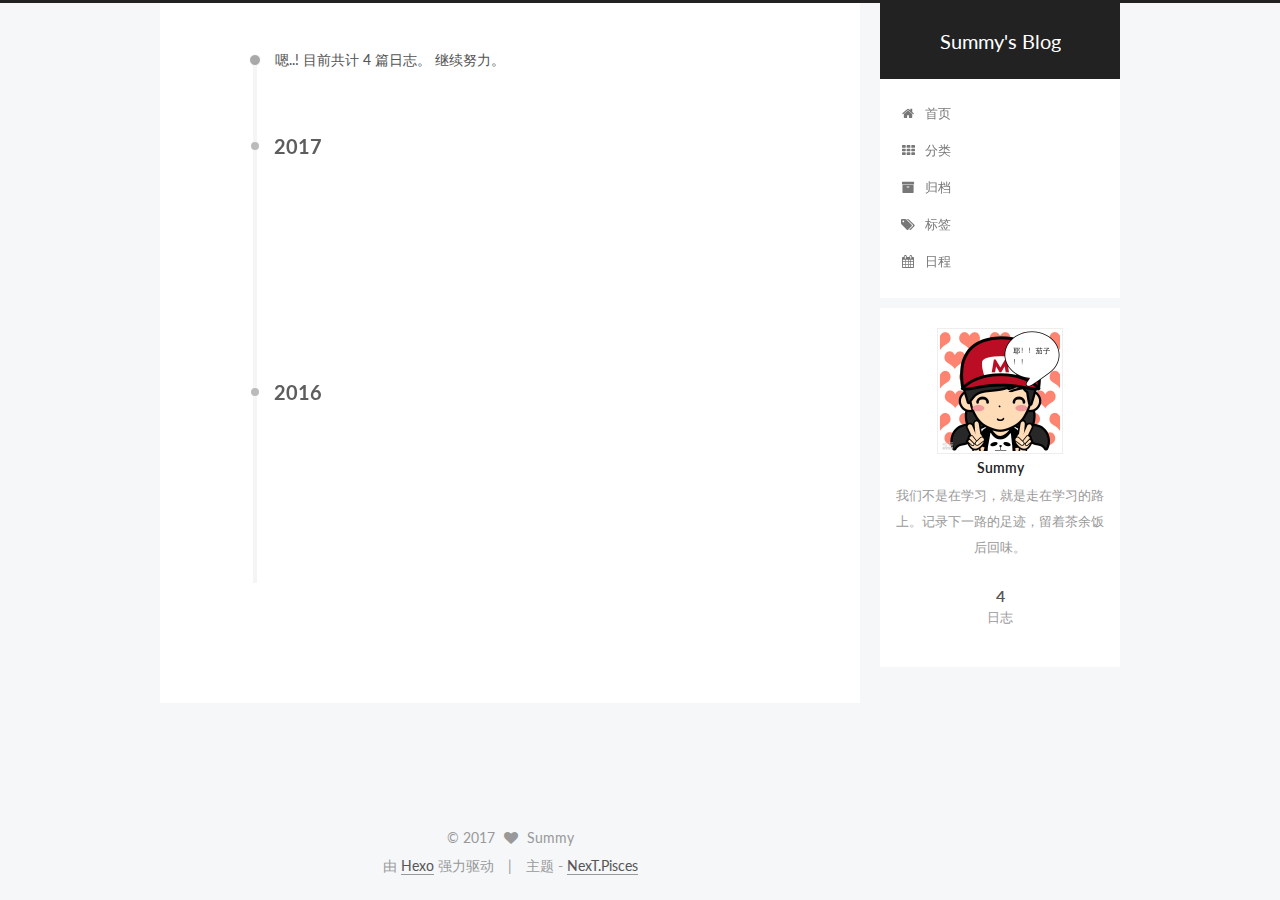
<file: archives/index.html>
<!doctype html>



  


<html class="theme-next pisces use-motion">
<head>
  <meta charset="UTF-8"/>
<meta http-equiv="X-UA-Compatible" content="IE=edge,chrome=1" />
<meta name="viewport" content="width=device-width, initial-scale=1, maximum-scale=1"/>



<meta http-equiv="Cache-Control" content="no-transform" />
<meta http-equiv="Cache-Control" content="no-siteapp" />












  
  
  <link href="/lib/fancybox/source/jquery.fancybox.css?v=2.1.5" rel="stylesheet" type="text/css" />




  
  
  
  

  
    
    
  

  

  

  

  

  
    
    
    <link href="//fonts.googleapis.com/css?family=Lato:300,300italic,400,400italic,700,700italic&subset=latin,latin-ext" rel="stylesheet" type="text/css">
  






<link href="/lib/font-awesome/css/font-awesome.min.css?v=4.4.0" rel="stylesheet" type="text/css" />

<link href="/css/main.css?v=5.0.2" rel="stylesheet" type="text/css" />


  <meta name="keywords" content="Hexo, NexT" />








  <link rel="shortcut icon" type="image/x-icon" href="/favicon.ico?v=5.0.2" />






<meta name="description" content="我们不是在学习，就是走在学习的路上。记录下一路的足迹，留着茶余饭后回味。">
<meta property="og:type" content="website">
<meta property="og:title" content="Summy's Blog">
<meta property="og:url" content="http://yoursite.com/archives/index.html">
<meta property="og:site_name" content="Summy's Blog">
<meta property="og:description" content="我们不是在学习，就是走在学习的路上。记录下一路的足迹，留着茶余饭后回味。">
<meta name="twitter:card" content="summary">
<meta name="twitter:title" content="Summy's Blog">
<meta name="twitter:description" content="我们不是在学习，就是走在学习的路上。记录下一路的足迹，留着茶余饭后回味。">



<script type="text/javascript" id="hexo.configuration">
  var NexT = window.NexT || {};
  var CONFIG = {
    scheme: 'Pisces',
    sidebar: {"position":"right","display":"post"},
    fancybox: true,
    motion: true,
    duoshuo: {
      userId: '0',
      author: '博主'
    }
  };
</script>




  <link rel="canonical" href="http://yoursite.com/archives/"/>


  <title> 归档 | Summy's Blog </title>
</head>

<body itemscope itemtype="//schema.org/WebPage" lang="zh-Hans">

  










  
  
    
  

  <div class="container one-collumn sidebar-position-right  page-archive  ">
    <div class="headband"></div>

    <header id="header" class="header" itemscope itemtype="//schema.org/WPHeader">
      <div class="header-inner"><div class="site-meta ">
  

  <div class="custom-logo-site-title">
    <a href="/"  class="brand" rel="start">
      <span class="logo-line-before"><i></i></span>
      <span class="site-title">Summy's Blog</span>
      <span class="logo-line-after"><i></i></span>
    </a>
  </div>
  <p class="site-subtitle"></p>
</div>

<div class="site-nav-toggle">
  <button>
    <span class="btn-bar"></span>
    <span class="btn-bar"></span>
    <span class="btn-bar"></span>
  </button>
</div>

<nav class="site-nav">
  

  
    <ul id="menu" class="menu">
      
        
        <li class="menu-item menu-item-home">
          <a href="/" rel="section">
            
              <i class="menu-item-icon fa fa-fw fa-home"></i> <br />
            
            首页
          </a>
        </li>
      
        
        <li class="menu-item menu-item-categories">
          <a href="/categories" rel="section">
            
              <i class="menu-item-icon fa fa-fw fa-th"></i> <br />
            
            分类
          </a>
        </li>
      
        
        <li class="menu-item menu-item-archives">
          <a href="/archives" rel="section">
            
              <i class="menu-item-icon fa fa-fw fa-archive"></i> <br />
            
            归档
          </a>
        </li>
      
        
        <li class="menu-item menu-item-tags">
          <a href="/tags" rel="section">
            
              <i class="menu-item-icon fa fa-fw fa-tags"></i> <br />
            
            标签
          </a>
        </li>
      
        
        <li class="menu-item menu-item-schedule">
          <a href="/schedule" rel="section">
            
              <i class="menu-item-icon fa fa-fw fa-calendar"></i> <br />
            
            日程
          </a>
        </li>
      

      
    </ul>
  

  
</nav>

 </div>
    </header>

    <main id="main" class="main">
      <div class="main-inner">
        <div class="content-wrap">
          <div id="content" class="content">
            

  <section id="posts" class="posts-collapse">
    <span class="archive-move-on"></span>

    <span class="archive-page-counter">
      
      
      
        
      
      嗯..! 目前共计 4 篇日志。 继续努力。
    </span>

    

      
      
      

      
        
        <div class="collection-title">
          <h2 class="archive-year motion-element" id="archive-year-2017">2017</h2>
        </div>
      
      

      

  <article class="post post-type-normal" itemscope itemtype="//schema.org/Article">
    <header class="post-header">

      <h1 class="post-title">
        
            <a class="post-title-link" href="/2017/08/23/CSS中的margin属性/" itemprop="url">
              
                <span itemprop="name">CSS中的margin属性</span>
              
            </a>
        
      </h1>

      <div class="post-meta">
        <time class="post-time" itemprop="dateCreated"
              datetime="2017-08-23T19:43:33+08:00"
              content="2017-08-23" >
          08-23
        </time>
      </div>

    </header>
  </article>



    

      
      
      

      
      

      

  <article class="post post-type-normal" itemscope itemtype="//schema.org/Article">
    <header class="post-header">

      <h1 class="post-title">
        
            <a class="post-title-link" href="/2017/06/13/about-defineProperty/" itemprop="url">
              
                <span itemprop="name">Object.defineProperty</span>
              
            </a>
        
      </h1>

      <div class="post-meta">
        <time class="post-time" itemprop="dateCreated"
              datetime="2017-06-13T19:27:43+08:00"
              content="2017-06-13" >
          06-13
        </time>
      </div>

    </header>
  </article>



    

      
      
      

      
        
        <div class="collection-title">
          <h2 class="archive-year motion-element" id="archive-year-2016">2016</h2>
        </div>
      
      

      

  <article class="post post-type-normal" itemscope itemtype="//schema.org/Article">
    <header class="post-header">

      <h1 class="post-title">
        
            <a class="post-title-link" href="/2016/11/04/my-new-post/" itemprop="url">
              
                <span itemprop="name">正则表达式里的小九九</span>
              
            </a>
        
      </h1>

      <div class="post-meta">
        <time class="post-time" itemprop="dateCreated"
              datetime="2016-11-04T15:42:27+08:00"
              content="2016-11-04" >
          11-04
        </time>
      </div>

    </header>
  </article>



    

      
      
      

      
      

      

  <article class="post post-type-normal" itemscope itemtype="//schema.org/Article">
    <header class="post-header">

      <h1 class="post-title">
        
            <a class="post-title-link" href="/2016/11/04/hello-world/" itemprop="url">
              
                <span itemprop="name">Hello World</span>
              
            </a>
        
      </h1>

      <div class="post-meta">
        <time class="post-time" itemprop="dateCreated"
              datetime="2016-11-04T13:30:04+08:00"
              content="2016-11-04" >
          11-04
        </time>
      </div>

    </header>
  </article>



    

  </section>

  



          </div>
          


          

        </div>
        
          
  
  <div class="sidebar-toggle">
    <div class="sidebar-toggle-line-wrap">
      <span class="sidebar-toggle-line sidebar-toggle-line-first"></span>
      <span class="sidebar-toggle-line sidebar-toggle-line-middle"></span>
      <span class="sidebar-toggle-line sidebar-toggle-line-last"></span>
    </div>
  </div>

  <aside id="sidebar" class="sidebar">
    <div class="sidebar-inner">

      

      

      <section class="site-overview sidebar-panel  sidebar-panel-active ">
        <div class="site-author motion-element" itemprop="author" itemscope itemtype="//schema.org/Person">
          <img class="site-author-image" itemprop="image"
               src="/image/logo.jpg"
               alt="Summy" />
          <p class="site-author-name" itemprop="name">Summy</p>
          <p class="site-description motion-element" itemprop="description">我们不是在学习，就是走在学习的路上。记录下一路的足迹，留着茶余饭后回味。</p>
        </div>
        <nav class="site-state motion-element">
          <div class="site-state-item site-state-posts">
            <a href="/archives">
              <span class="site-state-item-count">4</span>
              <span class="site-state-item-name">日志</span>
            </a>
          </div>

          

          

        </nav>

        

        <div class="links-of-author motion-element">
          
        </div>

        
        

        
        

      </section>

      

    </div>
  </aside>


        
      </div>
    </main>

    <footer id="footer" class="footer">
      <div class="footer-inner">
        <div class="copyright" >
  
  &copy; 
  <span itemprop="copyrightYear">2017</span>
  <span class="with-love">
    <i class="fa fa-heart"></i>
  </span>
  <span class="author" itemprop="copyrightHolder">Summy</span>
</div>

<div class="powered-by">
  由 <a class="theme-link" href="https://hexo.io">Hexo</a> 强力驱动
</div>

<div class="theme-info">
  主题 -
  <a class="theme-link" href="https://github.com/iissnan/hexo-theme-next">
    NexT.Pisces
  </a>
</div>

        

        
      </div>
    </footer>

    <div class="back-to-top">
      <i class="fa fa-arrow-up"></i>
    </div>
  </div>

  

<script type="text/javascript">
  if (Object.prototype.toString.call(window.Promise) !== '[object Function]') {
    window.Promise = null;
  }
</script>









  



  
  <script type="text/javascript" src="/lib/jquery/index.js?v=2.1.3"></script>

  
  <script type="text/javascript" src="/lib/fastclick/lib/fastclick.min.js?v=1.0.6"></script>

  
  <script type="text/javascript" src="/lib/jquery_lazyload/jquery.lazyload.js?v=1.9.7"></script>

  
  <script type="text/javascript" src="/lib/velocity/velocity.min.js?v=1.2.1"></script>

  
  <script type="text/javascript" src="/lib/velocity/velocity.ui.min.js?v=1.2.1"></script>

  
  <script type="text/javascript" src="/lib/fancybox/source/jquery.fancybox.pack.js?v=2.1.5"></script>


  


  <script type="text/javascript" src="/js/src/utils.js?v=5.0.2"></script>

  <script type="text/javascript" src="/js/src/motion.js?v=5.0.2"></script>



  
  


  <script type="text/javascript" src="/js/src/affix.js?v=5.0.2"></script>

  <script type="text/javascript" src="/js/src/schemes/pisces.js?v=5.0.2"></script>



  
  
    <script type="text/javascript" id="motion.page.archive">
      $('.archive-year').velocity('transition.slideLeftIn');
    </script>
  


  


  <script type="text/javascript" src="/js/src/bootstrap.js?v=5.0.2"></script>



  

  
    
  

  <script type="text/javascript">
    var duoshuoQuery = {short_name:"summy"};
    (function() {
      var ds = document.createElement('script');
      ds.type = 'text/javascript';ds.async = true;
      ds.id = 'duoshuo-script';
      ds.src = (document.location.protocol == 'https:' ? 'https:' : 'http:') + '//static.duoshuo.com/embed.js';
      ds.charset = 'UTF-8';
      (document.getElementsByTagName('head')[0]
      || document.getElementsByTagName('body')[0]).appendChild(ds);
    })();
  </script>

  
    
    <script src="/lib/ua-parser-js/dist/ua-parser.min.js?v=0.7.9"></script>
    <script src="/js/src/hook-duoshuo.js"></script>
  






  
  

  

  

  

  


</body>
</html>
</file>
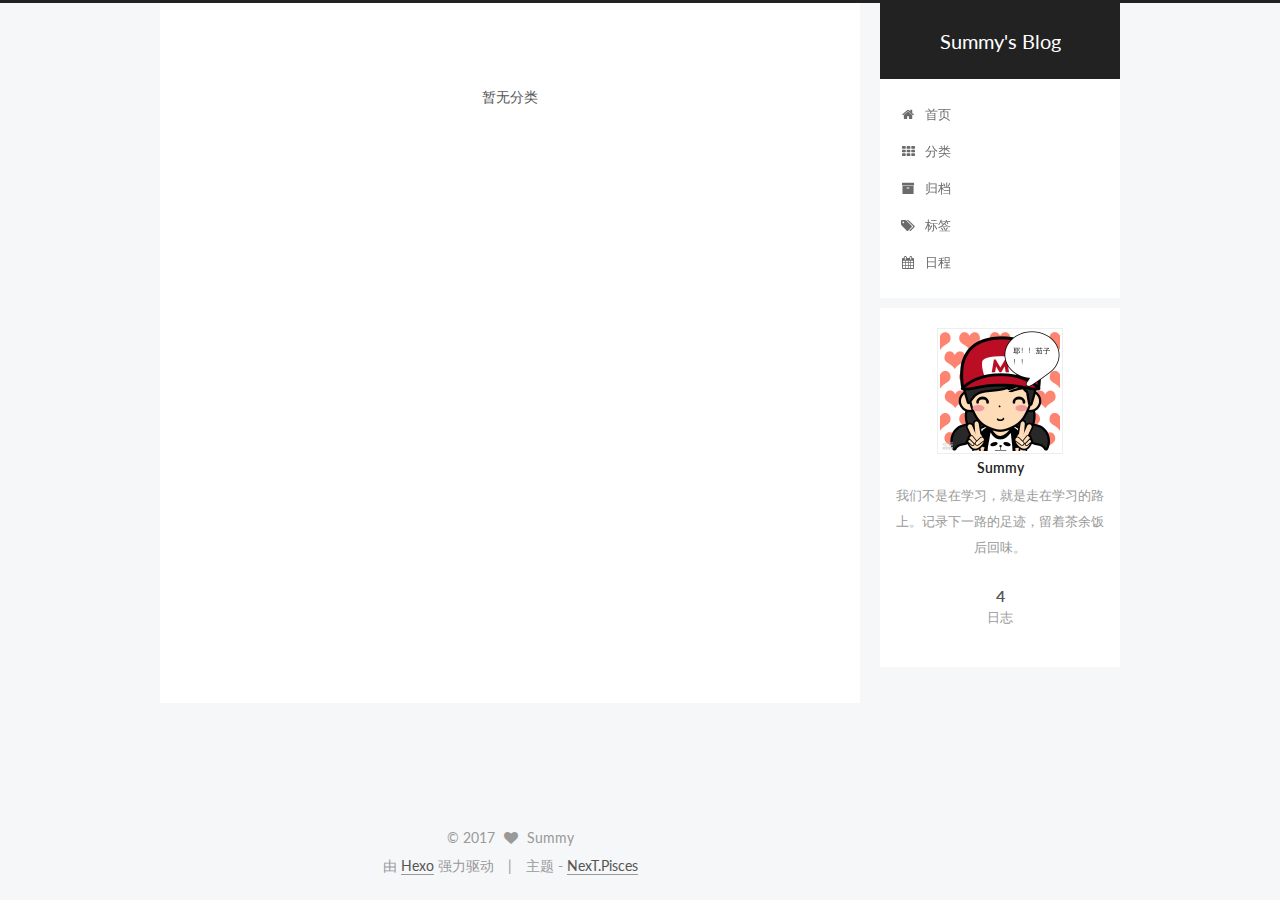
<file: categories/index.html>
<!doctype html>



  


<html class="theme-next pisces use-motion">
<head>
  <meta charset="UTF-8"/>
<meta http-equiv="X-UA-Compatible" content="IE=edge,chrome=1" />
<meta name="viewport" content="width=device-width, initial-scale=1, maximum-scale=1"/>



<meta http-equiv="Cache-Control" content="no-transform" />
<meta http-equiv="Cache-Control" content="no-siteapp" />












  
  
  <link href="/lib/fancybox/source/jquery.fancybox.css?v=2.1.5" rel="stylesheet" type="text/css" />




  
  
  
  

  
    
    
  

  

  

  

  

  
    
    
    <link href="//fonts.googleapis.com/css?family=Lato:300,300italic,400,400italic,700,700italic&subset=latin,latin-ext" rel="stylesheet" type="text/css">
  






<link href="/lib/font-awesome/css/font-awesome.min.css?v=4.4.0" rel="stylesheet" type="text/css" />

<link href="/css/main.css?v=5.0.2" rel="stylesheet" type="text/css" />


  <meta name="keywords" content="Hexo, NexT" />








  <link rel="shortcut icon" type="image/x-icon" href="/favicon.ico?v=5.0.2" />






<meta name="description" content="我们不是在学习，就是走在学习的路上。记录下一路的足迹，留着茶余饭后回味。">
<meta property="og:type" content="website">
<meta property="og:title" content="categories">
<meta property="og:url" content="http://yoursite.com/categories/index.html">
<meta property="og:site_name" content="Summy's Blog">
<meta property="og:description" content="我们不是在学习，就是走在学习的路上。记录下一路的足迹，留着茶余饭后回味。">
<meta property="og:updated_time" content="2017-09-22T02:54:29.573Z">
<meta name="twitter:card" content="summary">
<meta name="twitter:title" content="categories">
<meta name="twitter:description" content="我们不是在学习，就是走在学习的路上。记录下一路的足迹，留着茶余饭后回味。">



<script type="text/javascript" id="hexo.configuration">
  var NexT = window.NexT || {};
  var CONFIG = {
    scheme: 'Pisces',
    sidebar: {"position":"right","display":"post"},
    fancybox: true,
    motion: true,
    duoshuo: {
      userId: '0',
      author: '博主'
    }
  };
</script>




  <link rel="canonical" href="http://yoursite.com/categories/"/>


  <title>
  

  
    分类 | Summy's Blog
  
</title>
</head>

<body itemscope itemtype="//schema.org/WebPage" lang="zh-Hans">

  










  
  
    
  

  <div class="container one-collumn sidebar-position-right  ">
    <div class="headband"></div>

    <header id="header" class="header" itemscope itemtype="//schema.org/WPHeader">
      <div class="header-inner"><div class="site-meta ">
  

  <div class="custom-logo-site-title">
    <a href="/"  class="brand" rel="start">
      <span class="logo-line-before"><i></i></span>
      <span class="site-title">Summy's Blog</span>
      <span class="logo-line-after"><i></i></span>
    </a>
  </div>
  <p class="site-subtitle"></p>
</div>

<div class="site-nav-toggle">
  <button>
    <span class="btn-bar"></span>
    <span class="btn-bar"></span>
    <span class="btn-bar"></span>
  </button>
</div>

<nav class="site-nav">
  

  
    <ul id="menu" class="menu">
      
        
        <li class="menu-item menu-item-home">
          <a href="/" rel="section">
            
              <i class="menu-item-icon fa fa-fw fa-home"></i> <br />
            
            首页
          </a>
        </li>
      
        
        <li class="menu-item menu-item-categories">
          <a href="/categories" rel="section">
            
              <i class="menu-item-icon fa fa-fw fa-th"></i> <br />
            
            分类
          </a>
        </li>
      
        
        <li class="menu-item menu-item-archives">
          <a href="/archives" rel="section">
            
              <i class="menu-item-icon fa fa-fw fa-archive"></i> <br />
            
            归档
          </a>
        </li>
      
        
        <li class="menu-item menu-item-tags">
          <a href="/tags" rel="section">
            
              <i class="menu-item-icon fa fa-fw fa-tags"></i> <br />
            
            标签
          </a>
        </li>
      
        
        <li class="menu-item menu-item-schedule">
          <a href="/schedule" rel="section">
            
              <i class="menu-item-icon fa fa-fw fa-calendar"></i> <br />
            
            日程
          </a>
        </li>
      

      
    </ul>
  

  
</nav>

 </div>
    </header>

    <main id="main" class="main">
      <div class="main-inner">
        <div class="content-wrap">
          <div id="content" class="content">
            

  <div id="posts" class="posts-expand">
    
    
      <div class="category-all-page">
        <div class="category-all-title">
            暂无分类
        </div>
        <div class="category-all">
          
        </div>
      </div>
    
  </div>


          </div>
          


          
  <div class="comments" id="comments">
    
      <div class="ds-thread" data-thread-key="categories/index.html"
           data-title="categories" data-url="http://yoursite.com/categories/index.html">
      </div>
    
  </div>


        </div>
        
          
  
  <div class="sidebar-toggle">
    <div class="sidebar-toggle-line-wrap">
      <span class="sidebar-toggle-line sidebar-toggle-line-first"></span>
      <span class="sidebar-toggle-line sidebar-toggle-line-middle"></span>
      <span class="sidebar-toggle-line sidebar-toggle-line-last"></span>
    </div>
  </div>

  <aside id="sidebar" class="sidebar">
    <div class="sidebar-inner">

      

      

      <section class="site-overview sidebar-panel  sidebar-panel-active ">
        <div class="site-author motion-element" itemprop="author" itemscope itemtype="//schema.org/Person">
          <img class="site-author-image" itemprop="image"
               src="/image/logo.jpg"
               alt="Summy" />
          <p class="site-author-name" itemprop="name">Summy</p>
          <p class="site-description motion-element" itemprop="description">我们不是在学习，就是走在学习的路上。记录下一路的足迹，留着茶余饭后回味。</p>
        </div>
        <nav class="site-state motion-element">
          <div class="site-state-item site-state-posts">
            <a href="/archives">
              <span class="site-state-item-count">4</span>
              <span class="site-state-item-name">日志</span>
            </a>
          </div>

          

          

        </nav>

        

        <div class="links-of-author motion-element">
          
        </div>

        
        

        
        

      </section>

      

    </div>
  </aside>


        
      </div>
    </main>

    <footer id="footer" class="footer">
      <div class="footer-inner">
        <div class="copyright" >
  
  &copy; 
  <span itemprop="copyrightYear">2017</span>
  <span class="with-love">
    <i class="fa fa-heart"></i>
  </span>
  <span class="author" itemprop="copyrightHolder">Summy</span>
</div>

<div class="powered-by">
  由 <a class="theme-link" href="https://hexo.io">Hexo</a> 强力驱动
</div>

<div class="theme-info">
  主题 -
  <a class="theme-link" href="https://github.com/iissnan/hexo-theme-next">
    NexT.Pisces
  </a>
</div>

        

        
      </div>
    </footer>

    <div class="back-to-top">
      <i class="fa fa-arrow-up"></i>
    </div>
  </div>

  

<script type="text/javascript">
  if (Object.prototype.toString.call(window.Promise) !== '[object Function]') {
    window.Promise = null;
  }
</script>









  



  
  <script type="text/javascript" src="/lib/jquery/index.js?v=2.1.3"></script>

  
  <script type="text/javascript" src="/lib/fastclick/lib/fastclick.min.js?v=1.0.6"></script>

  
  <script type="text/javascript" src="/lib/jquery_lazyload/jquery.lazyload.js?v=1.9.7"></script>

  
  <script type="text/javascript" src="/lib/velocity/velocity.min.js?v=1.2.1"></script>

  
  <script type="text/javascript" src="/lib/velocity/velocity.ui.min.js?v=1.2.1"></script>

  
  <script type="text/javascript" src="/lib/fancybox/source/jquery.fancybox.pack.js?v=2.1.5"></script>


  


  <script type="text/javascript" src="/js/src/utils.js?v=5.0.2"></script>

  <script type="text/javascript" src="/js/src/motion.js?v=5.0.2"></script>



  
  


  <script type="text/javascript" src="/js/src/affix.js?v=5.0.2"></script>

  <script type="text/javascript" src="/js/src/schemes/pisces.js?v=5.0.2"></script>



  

  


  <script type="text/javascript" src="/js/src/bootstrap.js?v=5.0.2"></script>



  

  
    
  

  <script type="text/javascript">
    var duoshuoQuery = {short_name:"summy"};
    (function() {
      var ds = document.createElement('script');
      ds.type = 'text/javascript';ds.async = true;
      ds.id = 'duoshuo-script';
      ds.src = (document.location.protocol == 'https:' ? 'https:' : 'http:') + '//static.duoshuo.com/embed.js';
      ds.charset = 'UTF-8';
      (document.getElementsByTagName('head')[0]
      || document.getElementsByTagName('body')[0]).appendChild(ds);
    })();
  </script>

  
    
    <script src="/lib/ua-parser-js/dist/ua-parser.min.js?v=0.7.9"></script>
    <script src="/js/src/hook-duoshuo.js"></script>
  






  
  

  

  

  

  


</body>
</html>
</file>
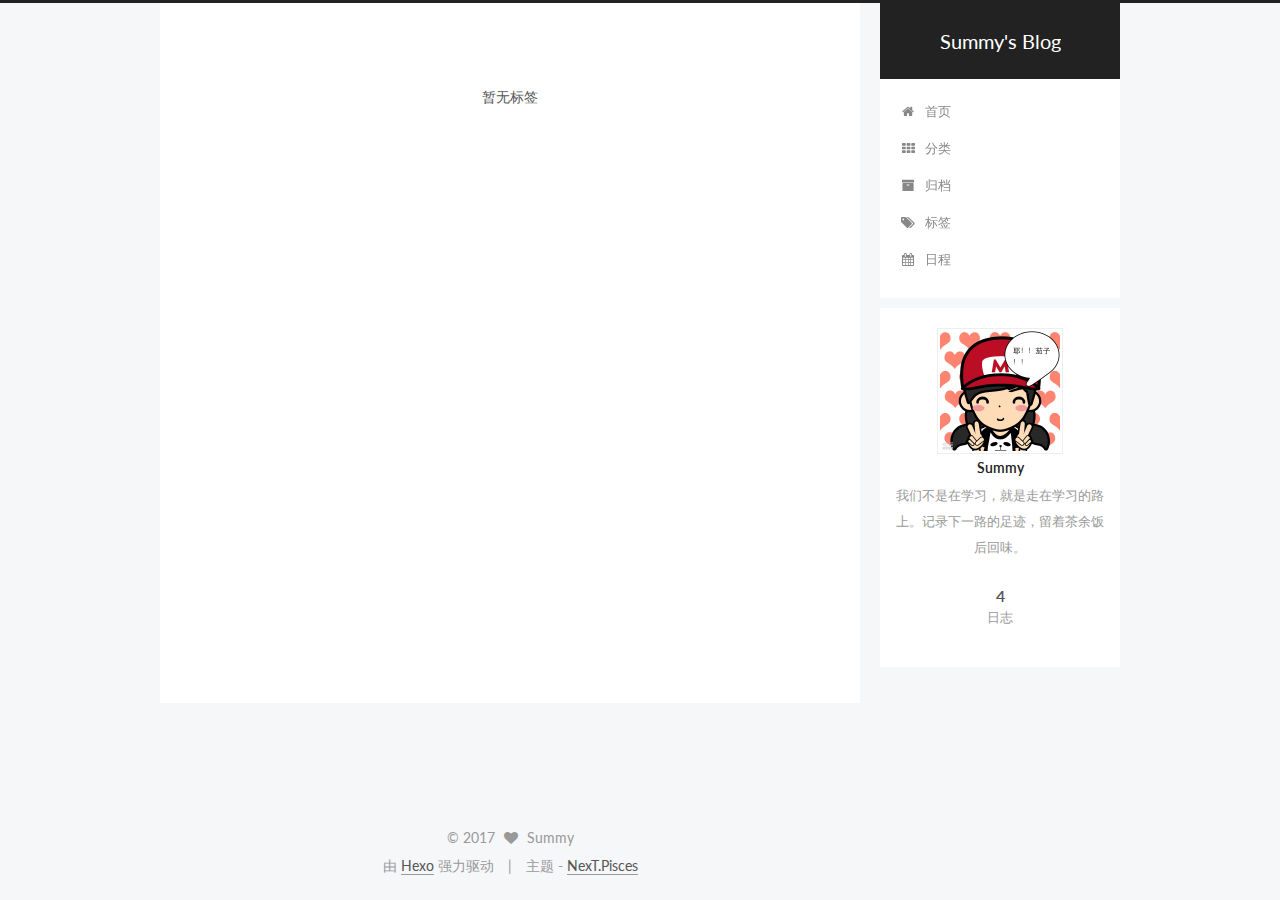
<file: tags/index.html>
<!doctype html>



  


<html class="theme-next pisces use-motion">
<head>
  <meta charset="UTF-8"/>
<meta http-equiv="X-UA-Compatible" content="IE=edge,chrome=1" />
<meta name="viewport" content="width=device-width, initial-scale=1, maximum-scale=1"/>



<meta http-equiv="Cache-Control" content="no-transform" />
<meta http-equiv="Cache-Control" content="no-siteapp" />












  
  
  <link href="/lib/fancybox/source/jquery.fancybox.css?v=2.1.5" rel="stylesheet" type="text/css" />




  
  
  
  

  
    
    
  

  

  

  

  

  
    
    
    <link href="//fonts.googleapis.com/css?family=Lato:300,300italic,400,400italic,700,700italic&subset=latin,latin-ext" rel="stylesheet" type="text/css">
  






<link href="/lib/font-awesome/css/font-awesome.min.css?v=4.4.0" rel="stylesheet" type="text/css" />

<link href="/css/main.css?v=5.0.2" rel="stylesheet" type="text/css" />


  <meta name="keywords" content="Hexo, NexT" />








  <link rel="shortcut icon" type="image/x-icon" href="/favicon.ico?v=5.0.2" />






<meta name="description" content="我们不是在学习，就是走在学习的路上。记录下一路的足迹，留着茶余饭后回味。">
<meta property="og:type" content="website">
<meta property="og:title" content="tags">
<meta property="og:url" content="http://yoursite.com/tags/index.html">
<meta property="og:site_name" content="Summy's Blog">
<meta property="og:description" content="我们不是在学习，就是走在学习的路上。记录下一路的足迹，留着茶余饭后回味。">
<meta property="og:updated_time" content="2017-09-22T02:40:29.182Z">
<meta name="twitter:card" content="summary">
<meta name="twitter:title" content="tags">
<meta name="twitter:description" content="我们不是在学习，就是走在学习的路上。记录下一路的足迹，留着茶余饭后回味。">



<script type="text/javascript" id="hexo.configuration">
  var NexT = window.NexT || {};
  var CONFIG = {
    scheme: 'Pisces',
    sidebar: {"position":"right","display":"post"},
    fancybox: true,
    motion: true,
    duoshuo: {
      userId: '0',
      author: '博主'
    }
  };
</script>




  <link rel="canonical" href="http://yoursite.com/tags/"/>


  <title>
  

  
    标签 | Summy's Blog
  
</title>
</head>

<body itemscope itemtype="//schema.org/WebPage" lang="zh-Hans">

  










  
  
    
  

  <div class="container one-collumn sidebar-position-right  ">
    <div class="headband"></div>

    <header id="header" class="header" itemscope itemtype="//schema.org/WPHeader">
      <div class="header-inner"><div class="site-meta ">
  

  <div class="custom-logo-site-title">
    <a href="/"  class="brand" rel="start">
      <span class="logo-line-before"><i></i></span>
      <span class="site-title">Summy's Blog</span>
      <span class="logo-line-after"><i></i></span>
    </a>
  </div>
  <p class="site-subtitle"></p>
</div>

<div class="site-nav-toggle">
  <button>
    <span class="btn-bar"></span>
    <span class="btn-bar"></span>
    <span class="btn-bar"></span>
  </button>
</div>

<nav class="site-nav">
  

  
    <ul id="menu" class="menu">
      
        
        <li class="menu-item menu-item-home">
          <a href="/" rel="section">
            
              <i class="menu-item-icon fa fa-fw fa-home"></i> <br />
            
            首页
          </a>
        </li>
      
        
        <li class="menu-item menu-item-categories">
          <a href="/categories" rel="section">
            
              <i class="menu-item-icon fa fa-fw fa-th"></i> <br />
            
            分类
          </a>
        </li>
      
        
        <li class="menu-item menu-item-archives">
          <a href="/archives" rel="section">
            
              <i class="menu-item-icon fa fa-fw fa-archive"></i> <br />
            
            归档
          </a>
        </li>
      
        
        <li class="menu-item menu-item-tags">
          <a href="/tags" rel="section">
            
              <i class="menu-item-icon fa fa-fw fa-tags"></i> <br />
            
            标签
          </a>
        </li>
      
        
        <li class="menu-item menu-item-schedule">
          <a href="/schedule" rel="section">
            
              <i class="menu-item-icon fa fa-fw fa-calendar"></i> <br />
            
            日程
          </a>
        </li>
      

      
    </ul>
  

  
</nav>

 </div>
    </header>

    <main id="main" class="main">
      <div class="main-inner">
        <div class="content-wrap">
          <div id="content" class="content">
            

  <div id="posts" class="posts-expand">
    
    
      <div class="tag-cloud">
        <div class="tag-cloud-title">
            暂无标签
        </div>
        <div class="tag-cloud-tags">
          
        </div>
      </div>
    
  </div>


          </div>
          


          
  <div class="comments" id="comments">
    
      <div class="ds-thread" data-thread-key="tags/index.html"
           data-title="tags" data-url="http://yoursite.com/tags/index.html">
      </div>
    
  </div>


        </div>
        
          
  
  <div class="sidebar-toggle">
    <div class="sidebar-toggle-line-wrap">
      <span class="sidebar-toggle-line sidebar-toggle-line-first"></span>
      <span class="sidebar-toggle-line sidebar-toggle-line-middle"></span>
      <span class="sidebar-toggle-line sidebar-toggle-line-last"></span>
    </div>
  </div>

  <aside id="sidebar" class="sidebar">
    <div class="sidebar-inner">

      

      

      <section class="site-overview sidebar-panel  sidebar-panel-active ">
        <div class="site-author motion-element" itemprop="author" itemscope itemtype="//schema.org/Person">
          <img class="site-author-image" itemprop="image"
               src="/image/logo.jpg"
               alt="Summy" />
          <p class="site-author-name" itemprop="name">Summy</p>
          <p class="site-description motion-element" itemprop="description">我们不是在学习，就是走在学习的路上。记录下一路的足迹，留着茶余饭后回味。</p>
        </div>
        <nav class="site-state motion-element">
          <div class="site-state-item site-state-posts">
            <a href="/archives">
              <span class="site-state-item-count">4</span>
              <span class="site-state-item-name">日志</span>
            </a>
          </div>

          

          

        </nav>

        

        <div class="links-of-author motion-element">
          
        </div>

        
        

        
        

      </section>

      

    </div>
  </aside>


        
      </div>
    </main>

    <footer id="footer" class="footer">
      <div class="footer-inner">
        <div class="copyright" >
  
  &copy; 
  <span itemprop="copyrightYear">2017</span>
  <span class="with-love">
    <i class="fa fa-heart"></i>
  </span>
  <span class="author" itemprop="copyrightHolder">Summy</span>
</div>

<div class="powered-by">
  由 <a class="theme-link" href="https://hexo.io">Hexo</a> 强力驱动
</div>

<div class="theme-info">
  主题 -
  <a class="theme-link" href="https://github.com/iissnan/hexo-theme-next">
    NexT.Pisces
  </a>
</div>

        

        
      </div>
    </footer>

    <div class="back-to-top">
      <i class="fa fa-arrow-up"></i>
    </div>
  </div>

  

<script type="text/javascript">
  if (Object.prototype.toString.call(window.Promise) !== '[object Function]') {
    window.Promise = null;
  }
</script>









  



  
  <script type="text/javascript" src="/lib/jquery/index.js?v=2.1.3"></script>

  
  <script type="text/javascript" src="/lib/fastclick/lib/fastclick.min.js?v=1.0.6"></script>

  
  <script type="text/javascript" src="/lib/jquery_lazyload/jquery.lazyload.js?v=1.9.7"></script>

  
  <script type="text/javascript" src="/lib/velocity/velocity.min.js?v=1.2.1"></script>

  
  <script type="text/javascript" src="/lib/velocity/velocity.ui.min.js?v=1.2.1"></script>

  
  <script type="text/javascript" src="/lib/fancybox/source/jquery.fancybox.pack.js?v=2.1.5"></script>


  


  <script type="text/javascript" src="/js/src/utils.js?v=5.0.2"></script>

  <script type="text/javascript" src="/js/src/motion.js?v=5.0.2"></script>



  
  


  <script type="text/javascript" src="/js/src/affix.js?v=5.0.2"></script>

  <script type="text/javascript" src="/js/src/schemes/pisces.js?v=5.0.2"></script>



  

  


  <script type="text/javascript" src="/js/src/bootstrap.js?v=5.0.2"></script>



  

  
    
  

  <script type="text/javascript">
    var duoshuoQuery = {short_name:"summy"};
    (function() {
      var ds = document.createElement('script');
      ds.type = 'text/javascript';ds.async = true;
      ds.id = 'duoshuo-script';
      ds.src = (document.location.protocol == 'https:' ? 'https:' : 'http:') + '//static.duoshuo.com/embed.js';
      ds.charset = 'UTF-8';
      (document.getElementsByTagName('head')[0]
      || document.getElementsByTagName('body')[0]).appendChild(ds);
    })();
  </script>

  
    
    <script src="/lib/ua-parser-js/dist/ua-parser.min.js?v=0.7.9"></script>
    <script src="/js/src/hook-duoshuo.js"></script>
  






  
  

  

  

  

  


</body>
</html>
</file>
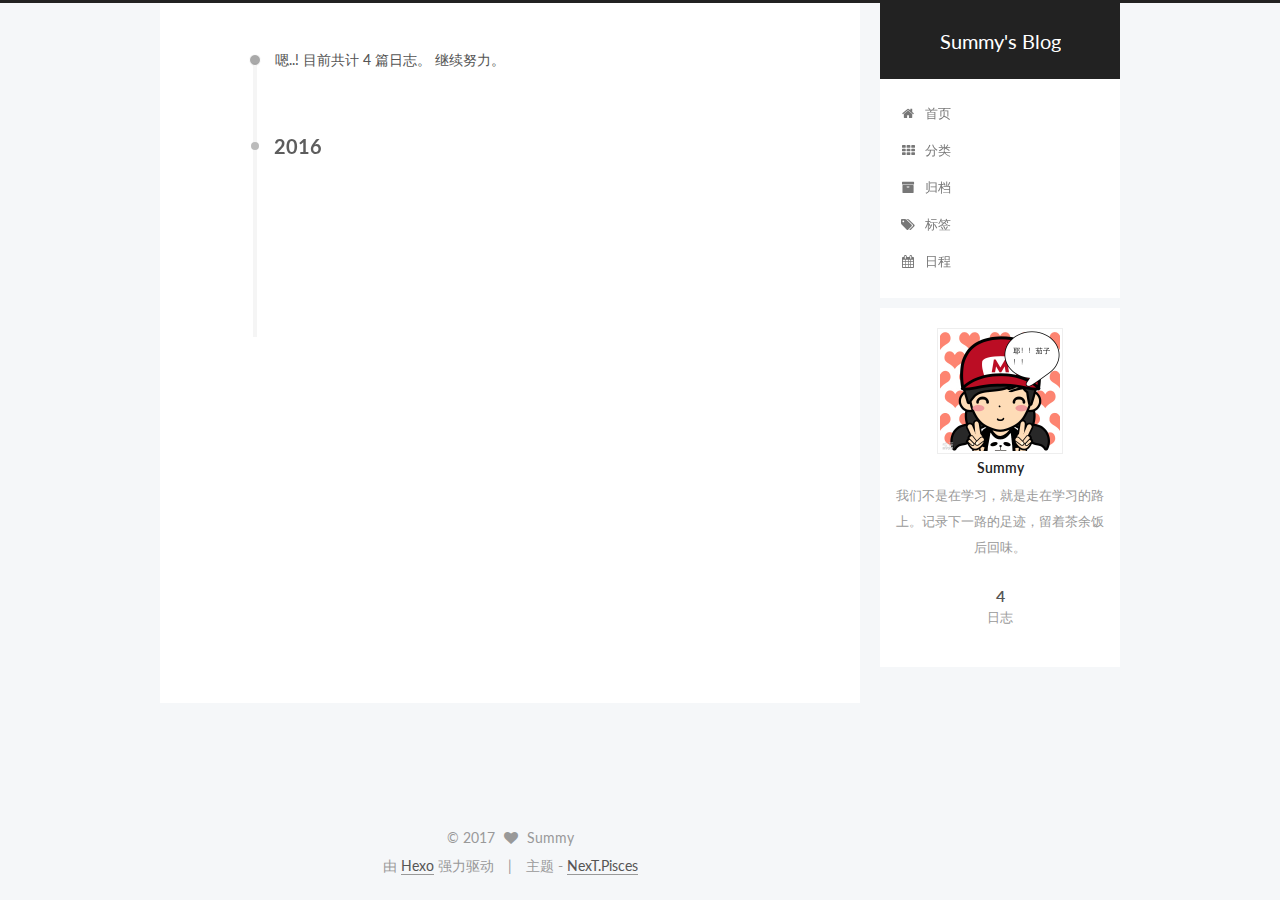
<file: archives/2016/index.html>
<!doctype html>



  


<html class="theme-next pisces use-motion">
<head>
  <meta charset="UTF-8"/>
<meta http-equiv="X-UA-Compatible" content="IE=edge,chrome=1" />
<meta name="viewport" content="width=device-width, initial-scale=1, maximum-scale=1"/>



<meta http-equiv="Cache-Control" content="no-transform" />
<meta http-equiv="Cache-Control" content="no-siteapp" />












  
  
  <link href="/lib/fancybox/source/jquery.fancybox.css?v=2.1.5" rel="stylesheet" type="text/css" />




  
  
  
  

  
    
    
  

  

  

  

  

  
    
    
    <link href="//fonts.googleapis.com/css?family=Lato:300,300italic,400,400italic,700,700italic&subset=latin,latin-ext" rel="stylesheet" type="text/css">
  






<link href="/lib/font-awesome/css/font-awesome.min.css?v=4.4.0" rel="stylesheet" type="text/css" />

<link href="/css/main.css?v=5.0.2" rel="stylesheet" type="text/css" />


  <meta name="keywords" content="Hexo, NexT" />








  <link rel="shortcut icon" type="image/x-icon" href="/favicon.ico?v=5.0.2" />






<meta name="description" content="我们不是在学习，就是走在学习的路上。记录下一路的足迹，留着茶余饭后回味。">
<meta property="og:type" content="website">
<meta property="og:title" content="Summy's Blog">
<meta property="og:url" content="http://yoursite.com/archives/2016/index.html">
<meta property="og:site_name" content="Summy's Blog">
<meta property="og:description" content="我们不是在学习，就是走在学习的路上。记录下一路的足迹，留着茶余饭后回味。">
<meta name="twitter:card" content="summary">
<meta name="twitter:title" content="Summy's Blog">
<meta name="twitter:description" content="我们不是在学习，就是走在学习的路上。记录下一路的足迹，留着茶余饭后回味。">



<script type="text/javascript" id="hexo.configuration">
  var NexT = window.NexT || {};
  var CONFIG = {
    scheme: 'Pisces',
    sidebar: {"position":"right","display":"post"},
    fancybox: true,
    motion: true,
    duoshuo: {
      userId: '0',
      author: '博主'
    }
  };
</script>




  <link rel="canonical" href="http://yoursite.com/archives/2016/"/>


  <title> 归档 | Summy's Blog </title>
</head>

<body itemscope itemtype="//schema.org/WebPage" lang="zh-Hans">

  










  
  
    
  

  <div class="container one-collumn sidebar-position-right  page-archive  ">
    <div class="headband"></div>

    <header id="header" class="header" itemscope itemtype="//schema.org/WPHeader">
      <div class="header-inner"><div class="site-meta ">
  

  <div class="custom-logo-site-title">
    <a href="/"  class="brand" rel="start">
      <span class="logo-line-before"><i></i></span>
      <span class="site-title">Summy's Blog</span>
      <span class="logo-line-after"><i></i></span>
    </a>
  </div>
  <p class="site-subtitle"></p>
</div>

<div class="site-nav-toggle">
  <button>
    <span class="btn-bar"></span>
    <span class="btn-bar"></span>
    <span class="btn-bar"></span>
  </button>
</div>

<nav class="site-nav">
  

  
    <ul id="menu" class="menu">
      
        
        <li class="menu-item menu-item-home">
          <a href="/" rel="section">
            
              <i class="menu-item-icon fa fa-fw fa-home"></i> <br />
            
            首页
          </a>
        </li>
      
        
        <li class="menu-item menu-item-categories">
          <a href="/categories" rel="section">
            
              <i class="menu-item-icon fa fa-fw fa-th"></i> <br />
            
            分类
          </a>
        </li>
      
        
        <li class="menu-item menu-item-archives">
          <a href="/archives" rel="section">
            
              <i class="menu-item-icon fa fa-fw fa-archive"></i> <br />
            
            归档
          </a>
        </li>
      
        
        <li class="menu-item menu-item-tags">
          <a href="/tags" rel="section">
            
              <i class="menu-item-icon fa fa-fw fa-tags"></i> <br />
            
            标签
          </a>
        </li>
      
        
        <li class="menu-item menu-item-schedule">
          <a href="/schedule" rel="section">
            
              <i class="menu-item-icon fa fa-fw fa-calendar"></i> <br />
            
            日程
          </a>
        </li>
      

      
    </ul>
  

  
</nav>

 </div>
    </header>

    <main id="main" class="main">
      <div class="main-inner">
        <div class="content-wrap">
          <div id="content" class="content">
            

  <section id="posts" class="posts-collapse">
    <span class="archive-move-on"></span>

    <span class="archive-page-counter">
      
      
      
        
      
      嗯..! 目前共计 4 篇日志。 继续努力。
    </span>

    

      
      
      

      
        
        <div class="collection-title">
          <h2 class="archive-year motion-element" id="archive-year-2016">2016</h2>
        </div>
      
      

      

  <article class="post post-type-normal" itemscope itemtype="//schema.org/Article">
    <header class="post-header">

      <h1 class="post-title">
        
            <a class="post-title-link" href="/2016/11/04/my-new-post/" itemprop="url">
              
                <span itemprop="name">正则表达式里的小九九</span>
              
            </a>
        
      </h1>

      <div class="post-meta">
        <time class="post-time" itemprop="dateCreated"
              datetime="2016-11-04T15:42:27+08:00"
              content="2016-11-04" >
          11-04
        </time>
      </div>

    </header>
  </article>



    

      
      
      

      
      

      

  <article class="post post-type-normal" itemscope itemtype="//schema.org/Article">
    <header class="post-header">

      <h1 class="post-title">
        
            <a class="post-title-link" href="/2016/11/04/hello-world/" itemprop="url">
              
                <span itemprop="name">Hello World</span>
              
            </a>
        
      </h1>

      <div class="post-meta">
        <time class="post-time" itemprop="dateCreated"
              datetime="2016-11-04T13:30:04+08:00"
              content="2016-11-04" >
          11-04
        </time>
      </div>

    </header>
  </article>



    

  </section>

  



          </div>
          


          

        </div>
        
          
  
  <div class="sidebar-toggle">
    <div class="sidebar-toggle-line-wrap">
      <span class="sidebar-toggle-line sidebar-toggle-line-first"></span>
      <span class="sidebar-toggle-line sidebar-toggle-line-middle"></span>
      <span class="sidebar-toggle-line sidebar-toggle-line-last"></span>
    </div>
  </div>

  <aside id="sidebar" class="sidebar">
    <div class="sidebar-inner">

      

      

      <section class="site-overview sidebar-panel  sidebar-panel-active ">
        <div class="site-author motion-element" itemprop="author" itemscope itemtype="//schema.org/Person">
          <img class="site-author-image" itemprop="image"
               src="/image/logo.jpg"
               alt="Summy" />
          <p class="site-author-name" itemprop="name">Summy</p>
          <p class="site-description motion-element" itemprop="description">我们不是在学习，就是走在学习的路上。记录下一路的足迹，留着茶余饭后回味。</p>
        </div>
        <nav class="site-state motion-element">
          <div class="site-state-item site-state-posts">
            <a href="/archives">
              <span class="site-state-item-count">4</span>
              <span class="site-state-item-name">日志</span>
            </a>
          </div>

          

          

        </nav>

        

        <div class="links-of-author motion-element">
          
        </div>

        
        

        
        

      </section>

      

    </div>
  </aside>


        
      </div>
    </main>

    <footer id="footer" class="footer">
      <div class="footer-inner">
        <div class="copyright" >
  
  &copy; 
  <span itemprop="copyrightYear">2017</span>
  <span class="with-love">
    <i class="fa fa-heart"></i>
  </span>
  <span class="author" itemprop="copyrightHolder">Summy</span>
</div>

<div class="powered-by">
  由 <a class="theme-link" href="https://hexo.io">Hexo</a> 强力驱动
</div>

<div class="theme-info">
  主题 -
  <a class="theme-link" href="https://github.com/iissnan/hexo-theme-next">
    NexT.Pisces
  </a>
</div>

        

        
      </div>
    </footer>

    <div class="back-to-top">
      <i class="fa fa-arrow-up"></i>
    </div>
  </div>

  

<script type="text/javascript">
  if (Object.prototype.toString.call(window.Promise) !== '[object Function]') {
    window.Promise = null;
  }
</script>









  



  
  <script type="text/javascript" src="/lib/jquery/index.js?v=2.1.3"></script>

  
  <script type="text/javascript" src="/lib/fastclick/lib/fastclick.min.js?v=1.0.6"></script>

  
  <script type="text/javascript" src="/lib/jquery_lazyload/jquery.lazyload.js?v=1.9.7"></script>

  
  <script type="text/javascript" src="/lib/velocity/velocity.min.js?v=1.2.1"></script>

  
  <script type="text/javascript" src="/lib/velocity/velocity.ui.min.js?v=1.2.1"></script>

  
  <script type="text/javascript" src="/lib/fancybox/source/jquery.fancybox.pack.js?v=2.1.5"></script>


  


  <script type="text/javascript" src="/js/src/utils.js?v=5.0.2"></script>

  <script type="text/javascript" src="/js/src/motion.js?v=5.0.2"></script>



  
  


  <script type="text/javascript" src="/js/src/affix.js?v=5.0.2"></script>

  <script type="text/javascript" src="/js/src/schemes/pisces.js?v=5.0.2"></script>



  
  
    <script type="text/javascript" id="motion.page.archive">
      $('.archive-year').velocity('transition.slideLeftIn');
    </script>
  


  


  <script type="text/javascript" src="/js/src/bootstrap.js?v=5.0.2"></script>



  

  
    
  

  <script type="text/javascript">
    var duoshuoQuery = {short_name:"summy"};
    (function() {
      var ds = document.createElement('script');
      ds.type = 'text/javascript';ds.async = true;
      ds.id = 'duoshuo-script';
      ds.src = (document.location.protocol == 'https:' ? 'https:' : 'http:') + '//static.duoshuo.com/embed.js';
      ds.charset = 'UTF-8';
      (document.getElementsByTagName('head')[0]
      || document.getElementsByTagName('body')[0]).appendChild(ds);
    })();
  </script>

  
    
    <script src="/lib/ua-parser-js/dist/ua-parser.min.js?v=0.7.9"></script>
    <script src="/js/src/hook-duoshuo.js"></script>
  






  
  

  

  

  

  


</body>
</html>
</file>
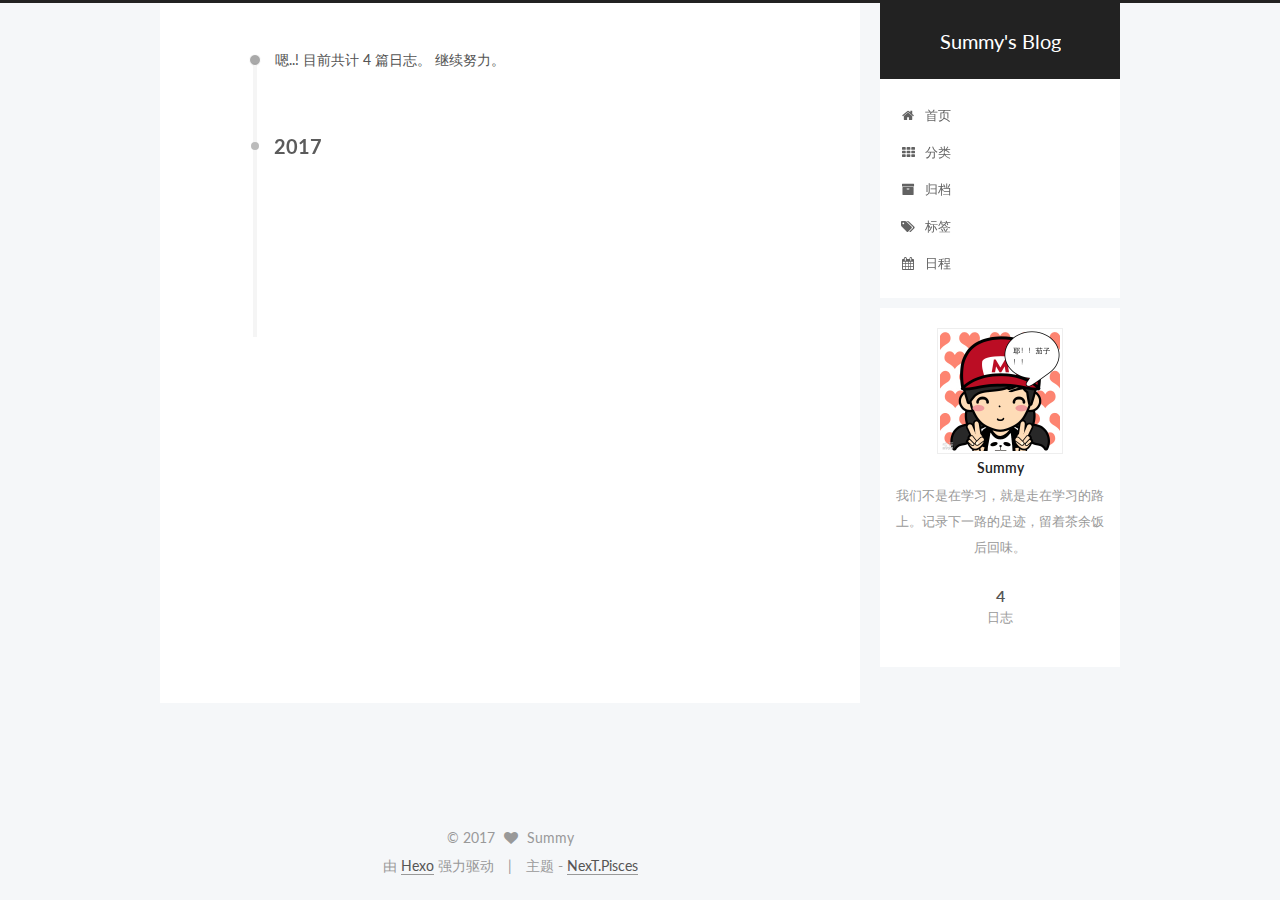
<file: archives/2017/index.html>
<!doctype html>



  


<html class="theme-next pisces use-motion">
<head>
  <meta charset="UTF-8"/>
<meta http-equiv="X-UA-Compatible" content="IE=edge,chrome=1" />
<meta name="viewport" content="width=device-width, initial-scale=1, maximum-scale=1"/>



<meta http-equiv="Cache-Control" content="no-transform" />
<meta http-equiv="Cache-Control" content="no-siteapp" />












  
  
  <link href="/lib/fancybox/source/jquery.fancybox.css?v=2.1.5" rel="stylesheet" type="text/css" />




  
  
  
  

  
    
    
  

  

  

  

  

  
    
    
    <link href="//fonts.googleapis.com/css?family=Lato:300,300italic,400,400italic,700,700italic&subset=latin,latin-ext" rel="stylesheet" type="text/css">
  






<link href="/lib/font-awesome/css/font-awesome.min.css?v=4.4.0" rel="stylesheet" type="text/css" />

<link href="/css/main.css?v=5.0.2" rel="stylesheet" type="text/css" />


  <meta name="keywords" content="Hexo, NexT" />








  <link rel="shortcut icon" type="image/x-icon" href="/favicon.ico?v=5.0.2" />






<meta name="description" content="我们不是在学习，就是走在学习的路上。记录下一路的足迹，留着茶余饭后回味。">
<meta property="og:type" content="website">
<meta property="og:title" content="Summy's Blog">
<meta property="og:url" content="http://yoursite.com/archives/2017/index.html">
<meta property="og:site_name" content="Summy's Blog">
<meta property="og:description" content="我们不是在学习，就是走在学习的路上。记录下一路的足迹，留着茶余饭后回味。">
<meta name="twitter:card" content="summary">
<meta name="twitter:title" content="Summy's Blog">
<meta name="twitter:description" content="我们不是在学习，就是走在学习的路上。记录下一路的足迹，留着茶余饭后回味。">



<script type="text/javascript" id="hexo.configuration">
  var NexT = window.NexT || {};
  var CONFIG = {
    scheme: 'Pisces',
    sidebar: {"position":"right","display":"post"},
    fancybox: true,
    motion: true,
    duoshuo: {
      userId: '0',
      author: '博主'
    }
  };
</script>




  <link rel="canonical" href="http://yoursite.com/archives/2017/"/>


  <title> 归档 | Summy's Blog </title>
</head>

<body itemscope itemtype="//schema.org/WebPage" lang="zh-Hans">

  










  
  
    
  

  <div class="container one-collumn sidebar-position-right  page-archive  ">
    <div class="headband"></div>

    <header id="header" class="header" itemscope itemtype="//schema.org/WPHeader">
      <div class="header-inner"><div class="site-meta ">
  

  <div class="custom-logo-site-title">
    <a href="/"  class="brand" rel="start">
      <span class="logo-line-before"><i></i></span>
      <span class="site-title">Summy's Blog</span>
      <span class="logo-line-after"><i></i></span>
    </a>
  </div>
  <p class="site-subtitle"></p>
</div>

<div class="site-nav-toggle">
  <button>
    <span class="btn-bar"></span>
    <span class="btn-bar"></span>
    <span class="btn-bar"></span>
  </button>
</div>

<nav class="site-nav">
  

  
    <ul id="menu" class="menu">
      
        
        <li class="menu-item menu-item-home">
          <a href="/" rel="section">
            
              <i class="menu-item-icon fa fa-fw fa-home"></i> <br />
            
            首页
          </a>
        </li>
      
        
        <li class="menu-item menu-item-categories">
          <a href="/categories" rel="section">
            
              <i class="menu-item-icon fa fa-fw fa-th"></i> <br />
            
            分类
          </a>
        </li>
      
        
        <li class="menu-item menu-item-archives">
          <a href="/archives" rel="section">
            
              <i class="menu-item-icon fa fa-fw fa-archive"></i> <br />
            
            归档
          </a>
        </li>
      
        
        <li class="menu-item menu-item-tags">
          <a href="/tags" rel="section">
            
              <i class="menu-item-icon fa fa-fw fa-tags"></i> <br />
            
            标签
          </a>
        </li>
      
        
        <li class="menu-item menu-item-schedule">
          <a href="/schedule" rel="section">
            
              <i class="menu-item-icon fa fa-fw fa-calendar"></i> <br />
            
            日程
          </a>
        </li>
      

      
    </ul>
  

  
</nav>

 </div>
    </header>

    <main id="main" class="main">
      <div class="main-inner">
        <div class="content-wrap">
          <div id="content" class="content">
            

  <section id="posts" class="posts-collapse">
    <span class="archive-move-on"></span>

    <span class="archive-page-counter">
      
      
      
        
      
      嗯..! 目前共计 4 篇日志。 继续努力。
    </span>

    

      
      
      

      
        
        <div class="collection-title">
          <h2 class="archive-year motion-element" id="archive-year-2017">2017</h2>
        </div>
      
      

      

  <article class="post post-type-normal" itemscope itemtype="//schema.org/Article">
    <header class="post-header">

      <h1 class="post-title">
        
            <a class="post-title-link" href="/2017/08/23/CSS中的margin属性/" itemprop="url">
              
                <span itemprop="name">CSS中的margin属性</span>
              
            </a>
        
      </h1>

      <div class="post-meta">
        <time class="post-time" itemprop="dateCreated"
              datetime="2017-08-23T19:43:33+08:00"
              content="2017-08-23" >
          08-23
        </time>
      </div>

    </header>
  </article>



    

      
      
      

      
      

      

  <article class="post post-type-normal" itemscope itemtype="//schema.org/Article">
    <header class="post-header">

      <h1 class="post-title">
        
            <a class="post-title-link" href="/2017/06/13/about-defineProperty/" itemprop="url">
              
                <span itemprop="name">Object.defineProperty</span>
              
            </a>
        
      </h1>

      <div class="post-meta">
        <time class="post-time" itemprop="dateCreated"
              datetime="2017-06-13T19:27:43+08:00"
              content="2017-06-13" >
          06-13
        </time>
      </div>

    </header>
  </article>



    

  </section>

  



          </div>
          


          

        </div>
        
          
  
  <div class="sidebar-toggle">
    <div class="sidebar-toggle-line-wrap">
      <span class="sidebar-toggle-line sidebar-toggle-line-first"></span>
      <span class="sidebar-toggle-line sidebar-toggle-line-middle"></span>
      <span class="sidebar-toggle-line sidebar-toggle-line-last"></span>
    </div>
  </div>

  <aside id="sidebar" class="sidebar">
    <div class="sidebar-inner">

      

      

      <section class="site-overview sidebar-panel  sidebar-panel-active ">
        <div class="site-author motion-element" itemprop="author" itemscope itemtype="//schema.org/Person">
          <img class="site-author-image" itemprop="image"
               src="/image/logo.jpg"
               alt="Summy" />
          <p class="site-author-name" itemprop="name">Summy</p>
          <p class="site-description motion-element" itemprop="description">我们不是在学习，就是走在学习的路上。记录下一路的足迹，留着茶余饭后回味。</p>
        </div>
        <nav class="site-state motion-element">
          <div class="site-state-item site-state-posts">
            <a href="/archives">
              <span class="site-state-item-count">4</span>
              <span class="site-state-item-name">日志</span>
            </a>
          </div>

          

          

        </nav>

        

        <div class="links-of-author motion-element">
          
        </div>

        
        

        
        

      </section>

      

    </div>
  </aside>


        
      </div>
    </main>

    <footer id="footer" class="footer">
      <div class="footer-inner">
        <div class="copyright" >
  
  &copy; 
  <span itemprop="copyrightYear">2017</span>
  <span class="with-love">
    <i class="fa fa-heart"></i>
  </span>
  <span class="author" itemprop="copyrightHolder">Summy</span>
</div>

<div class="powered-by">
  由 <a class="theme-link" href="https://hexo.io">Hexo</a> 强力驱动
</div>

<div class="theme-info">
  主题 -
  <a class="theme-link" href="https://github.com/iissnan/hexo-theme-next">
    NexT.Pisces
  </a>
</div>

        

        
      </div>
    </footer>

    <div class="back-to-top">
      <i class="fa fa-arrow-up"></i>
    </div>
  </div>

  

<script type="text/javascript">
  if (Object.prototype.toString.call(window.Promise) !== '[object Function]') {
    window.Promise = null;
  }
</script>









  



  
  <script type="text/javascript" src="/lib/jquery/index.js?v=2.1.3"></script>

  
  <script type="text/javascript" src="/lib/fastclick/lib/fastclick.min.js?v=1.0.6"></script>

  
  <script type="text/javascript" src="/lib/jquery_lazyload/jquery.lazyload.js?v=1.9.7"></script>

  
  <script type="text/javascript" src="/lib/velocity/velocity.min.js?v=1.2.1"></script>

  
  <script type="text/javascript" src="/lib/velocity/velocity.ui.min.js?v=1.2.1"></script>

  
  <script type="text/javascript" src="/lib/fancybox/source/jquery.fancybox.pack.js?v=2.1.5"></script>


  


  <script type="text/javascript" src="/js/src/utils.js?v=5.0.2"></script>

  <script type="text/javascript" src="/js/src/motion.js?v=5.0.2"></script>



  
  


  <script type="text/javascript" src="/js/src/affix.js?v=5.0.2"></script>

  <script type="text/javascript" src="/js/src/schemes/pisces.js?v=5.0.2"></script>



  
  
    <script type="text/javascript" id="motion.page.archive">
      $('.archive-year').velocity('transition.slideLeftIn');
    </script>
  


  


  <script type="text/javascript" src="/js/src/bootstrap.js?v=5.0.2"></script>



  

  
    
  

  <script type="text/javascript">
    var duoshuoQuery = {short_name:"summy"};
    (function() {
      var ds = document.createElement('script');
      ds.type = 'text/javascript';ds.async = true;
      ds.id = 'duoshuo-script';
      ds.src = (document.location.protocol == 'https:' ? 'https:' : 'http:') + '//static.duoshuo.com/embed.js';
      ds.charset = 'UTF-8';
      (document.getElementsByTagName('head')[0]
      || document.getElementsByTagName('body')[0]).appendChild(ds);
    })();
  </script>

  
    
    <script src="/lib/ua-parser-js/dist/ua-parser.min.js?v=0.7.9"></script>
    <script src="/js/src/hook-duoshuo.js"></script>
  






  
  

  

  

  

  


</body>
</html>
</file>
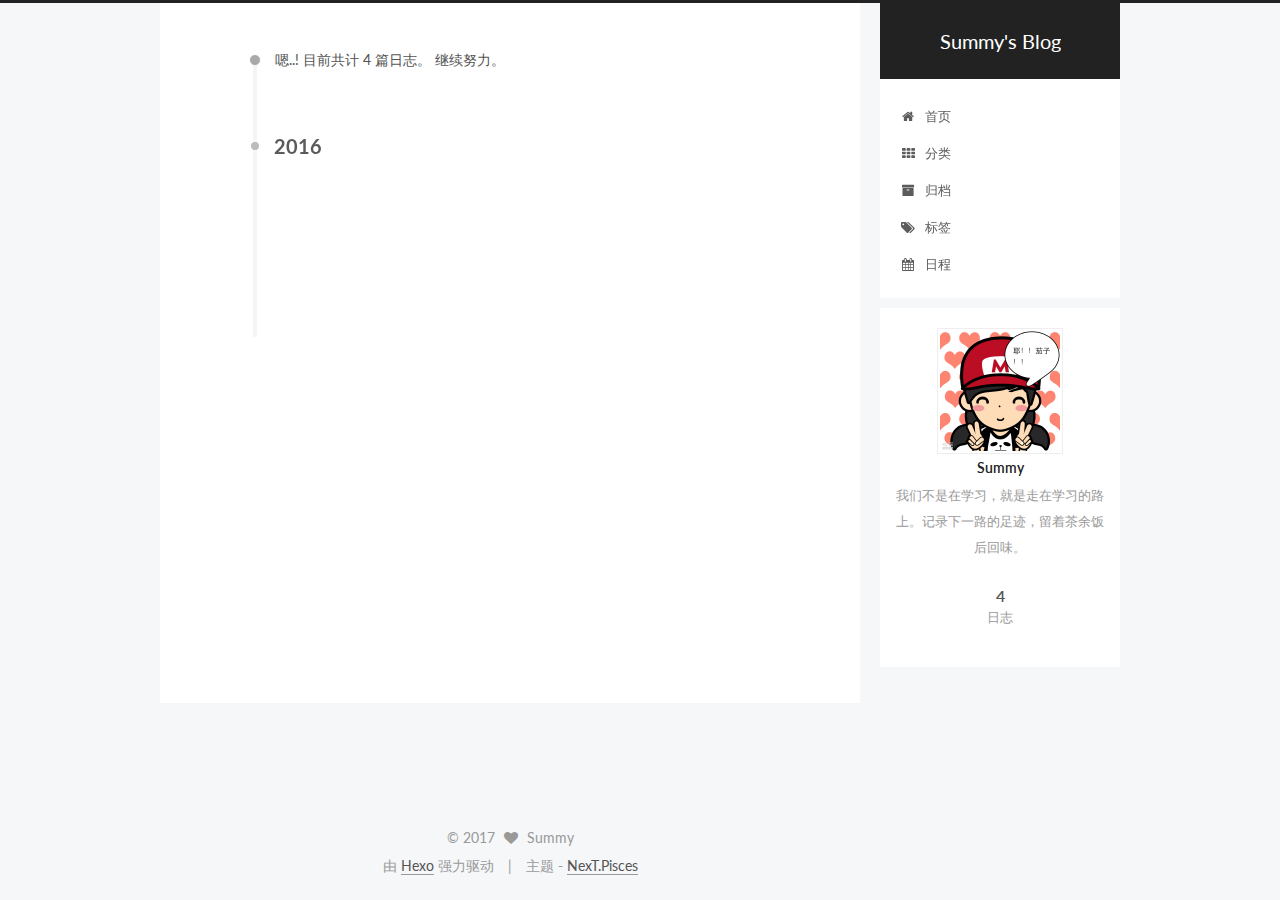
<file: archives/2016/11/index.html>
<!doctype html>



  


<html class="theme-next pisces use-motion">
<head>
  <meta charset="UTF-8"/>
<meta http-equiv="X-UA-Compatible" content="IE=edge,chrome=1" />
<meta name="viewport" content="width=device-width, initial-scale=1, maximum-scale=1"/>



<meta http-equiv="Cache-Control" content="no-transform" />
<meta http-equiv="Cache-Control" content="no-siteapp" />












  
  
  <link href="/lib/fancybox/source/jquery.fancybox.css?v=2.1.5" rel="stylesheet" type="text/css" />




  
  
  
  

  
    
    
  

  

  

  

  

  
    
    
    <link href="//fonts.googleapis.com/css?family=Lato:300,300italic,400,400italic,700,700italic&subset=latin,latin-ext" rel="stylesheet" type="text/css">
  






<link href="/lib/font-awesome/css/font-awesome.min.css?v=4.4.0" rel="stylesheet" type="text/css" />

<link href="/css/main.css?v=5.0.2" rel="stylesheet" type="text/css" />


  <meta name="keywords" content="Hexo, NexT" />








  <link rel="shortcut icon" type="image/x-icon" href="/favicon.ico?v=5.0.2" />






<meta name="description" content="我们不是在学习，就是走在学习的路上。记录下一路的足迹，留着茶余饭后回味。">
<meta property="og:type" content="website">
<meta property="og:title" content="Summy's Blog">
<meta property="og:url" content="http://yoursite.com/archives/2016/11/index.html">
<meta property="og:site_name" content="Summy's Blog">
<meta property="og:description" content="我们不是在学习，就是走在学习的路上。记录下一路的足迹，留着茶余饭后回味。">
<meta name="twitter:card" content="summary">
<meta name="twitter:title" content="Summy's Blog">
<meta name="twitter:description" content="我们不是在学习，就是走在学习的路上。记录下一路的足迹，留着茶余饭后回味。">



<script type="text/javascript" id="hexo.configuration">
  var NexT = window.NexT || {};
  var CONFIG = {
    scheme: 'Pisces',
    sidebar: {"position":"right","display":"post"},
    fancybox: true,
    motion: true,
    duoshuo: {
      userId: '0',
      author: '博主'
    }
  };
</script>




  <link rel="canonical" href="http://yoursite.com/archives/2016/11/"/>


  <title> 归档 | Summy's Blog </title>
</head>

<body itemscope itemtype="//schema.org/WebPage" lang="zh-Hans">

  










  
  
    
  

  <div class="container one-collumn sidebar-position-right  page-archive  ">
    <div class="headband"></div>

    <header id="header" class="header" itemscope itemtype="//schema.org/WPHeader">
      <div class="header-inner"><div class="site-meta ">
  

  <div class="custom-logo-site-title">
    <a href="/"  class="brand" rel="start">
      <span class="logo-line-before"><i></i></span>
      <span class="site-title">Summy's Blog</span>
      <span class="logo-line-after"><i></i></span>
    </a>
  </div>
  <p class="site-subtitle"></p>
</div>

<div class="site-nav-toggle">
  <button>
    <span class="btn-bar"></span>
    <span class="btn-bar"></span>
    <span class="btn-bar"></span>
  </button>
</div>

<nav class="site-nav">
  

  
    <ul id="menu" class="menu">
      
        
        <li class="menu-item menu-item-home">
          <a href="/" rel="section">
            
              <i class="menu-item-icon fa fa-fw fa-home"></i> <br />
            
            首页
          </a>
        </li>
      
        
        <li class="menu-item menu-item-categories">
          <a href="/categories" rel="section">
            
              <i class="menu-item-icon fa fa-fw fa-th"></i> <br />
            
            分类
          </a>
        </li>
      
        
        <li class="menu-item menu-item-archives">
          <a href="/archives" rel="section">
            
              <i class="menu-item-icon fa fa-fw fa-archive"></i> <br />
            
            归档
          </a>
        </li>
      
        
        <li class="menu-item menu-item-tags">
          <a href="/tags" rel="section">
            
              <i class="menu-item-icon fa fa-fw fa-tags"></i> <br />
            
            标签
          </a>
        </li>
      
        
        <li class="menu-item menu-item-schedule">
          <a href="/schedule" rel="section">
            
              <i class="menu-item-icon fa fa-fw fa-calendar"></i> <br />
            
            日程
          </a>
        </li>
      

      
    </ul>
  

  
</nav>

 </div>
    </header>

    <main id="main" class="main">
      <div class="main-inner">
        <div class="content-wrap">
          <div id="content" class="content">
            

  <section id="posts" class="posts-collapse">
    <span class="archive-move-on"></span>

    <span class="archive-page-counter">
      
      
      
        
      
      嗯..! 目前共计 4 篇日志。 继续努力。
    </span>

    

      
      
      

      
        
        <div class="collection-title">
          <h2 class="archive-year motion-element" id="archive-year-2016">2016</h2>
        </div>
      
      

      

  <article class="post post-type-normal" itemscope itemtype="//schema.org/Article">
    <header class="post-header">

      <h1 class="post-title">
        
            <a class="post-title-link" href="/2016/11/04/my-new-post/" itemprop="url">
              
                <span itemprop="name">正则表达式里的小九九</span>
              
            </a>
        
      </h1>

      <div class="post-meta">
        <time class="post-time" itemprop="dateCreated"
              datetime="2016-11-04T15:42:27+08:00"
              content="2016-11-04" >
          11-04
        </time>
      </div>

    </header>
  </article>



    

      
      
      

      
      

      

  <article class="post post-type-normal" itemscope itemtype="//schema.org/Article">
    <header class="post-header">

      <h1 class="post-title">
        
            <a class="post-title-link" href="/2016/11/04/hello-world/" itemprop="url">
              
                <span itemprop="name">Hello World</span>
              
            </a>
        
      </h1>

      <div class="post-meta">
        <time class="post-time" itemprop="dateCreated"
              datetime="2016-11-04T13:30:04+08:00"
              content="2016-11-04" >
          11-04
        </time>
      </div>

    </header>
  </article>



    

  </section>

  



          </div>
          


          

        </div>
        
          
  
  <div class="sidebar-toggle">
    <div class="sidebar-toggle-line-wrap">
      <span class="sidebar-toggle-line sidebar-toggle-line-first"></span>
      <span class="sidebar-toggle-line sidebar-toggle-line-middle"></span>
      <span class="sidebar-toggle-line sidebar-toggle-line-last"></span>
    </div>
  </div>

  <aside id="sidebar" class="sidebar">
    <div class="sidebar-inner">

      

      

      <section class="site-overview sidebar-panel  sidebar-panel-active ">
        <div class="site-author motion-element" itemprop="author" itemscope itemtype="//schema.org/Person">
          <img class="site-author-image" itemprop="image"
               src="/image/logo.jpg"
               alt="Summy" />
          <p class="site-author-name" itemprop="name">Summy</p>
          <p class="site-description motion-element" itemprop="description">我们不是在学习，就是走在学习的路上。记录下一路的足迹，留着茶余饭后回味。</p>
        </div>
        <nav class="site-state motion-element">
          <div class="site-state-item site-state-posts">
            <a href="/archives">
              <span class="site-state-item-count">4</span>
              <span class="site-state-item-name">日志</span>
            </a>
          </div>

          

          

        </nav>

        

        <div class="links-of-author motion-element">
          
        </div>

        
        

        
        

      </section>

      

    </div>
  </aside>


        
      </div>
    </main>

    <footer id="footer" class="footer">
      <div class="footer-inner">
        <div class="copyright" >
  
  &copy; 
  <span itemprop="copyrightYear">2017</span>
  <span class="with-love">
    <i class="fa fa-heart"></i>
  </span>
  <span class="author" itemprop="copyrightHolder">Summy</span>
</div>

<div class="powered-by">
  由 <a class="theme-link" href="https://hexo.io">Hexo</a> 强力驱动
</div>

<div class="theme-info">
  主题 -
  <a class="theme-link" href="https://github.com/iissnan/hexo-theme-next">
    NexT.Pisces
  </a>
</div>

        

        
      </div>
    </footer>

    <div class="back-to-top">
      <i class="fa fa-arrow-up"></i>
    </div>
  </div>

  

<script type="text/javascript">
  if (Object.prototype.toString.call(window.Promise) !== '[object Function]') {
    window.Promise = null;
  }
</script>









  



  
  <script type="text/javascript" src="/lib/jquery/index.js?v=2.1.3"></script>

  
  <script type="text/javascript" src="/lib/fastclick/lib/fastclick.min.js?v=1.0.6"></script>

  
  <script type="text/javascript" src="/lib/jquery_lazyload/jquery.lazyload.js?v=1.9.7"></script>

  
  <script type="text/javascript" src="/lib/velocity/velocity.min.js?v=1.2.1"></script>

  
  <script type="text/javascript" src="/lib/velocity/velocity.ui.min.js?v=1.2.1"></script>

  
  <script type="text/javascript" src="/lib/fancybox/source/jquery.fancybox.pack.js?v=2.1.5"></script>


  


  <script type="text/javascript" src="/js/src/utils.js?v=5.0.2"></script>

  <script type="text/javascript" src="/js/src/motion.js?v=5.0.2"></script>



  
  


  <script type="text/javascript" src="/js/src/affix.js?v=5.0.2"></script>

  <script type="text/javascript" src="/js/src/schemes/pisces.js?v=5.0.2"></script>



  
  
    <script type="text/javascript" id="motion.page.archive">
      $('.archive-year').velocity('transition.slideLeftIn');
    </script>
  


  


  <script type="text/javascript" src="/js/src/bootstrap.js?v=5.0.2"></script>



  

  
    
  

  <script type="text/javascript">
    var duoshuoQuery = {short_name:"summy"};
    (function() {
      var ds = document.createElement('script');
      ds.type = 'text/javascript';ds.async = true;
      ds.id = 'duoshuo-script';
      ds.src = (document.location.protocol == 'https:' ? 'https:' : 'http:') + '//static.duoshuo.com/embed.js';
      ds.charset = 'UTF-8';
      (document.getElementsByTagName('head')[0]
      || document.getElementsByTagName('body')[0]).appendChild(ds);
    })();
  </script>

  
    
    <script src="/lib/ua-parser-js/dist/ua-parser.min.js?v=0.7.9"></script>
    <script src="/js/src/hook-duoshuo.js"></script>
  






  
  

  

  

  

  


</body>
</html>
</file>
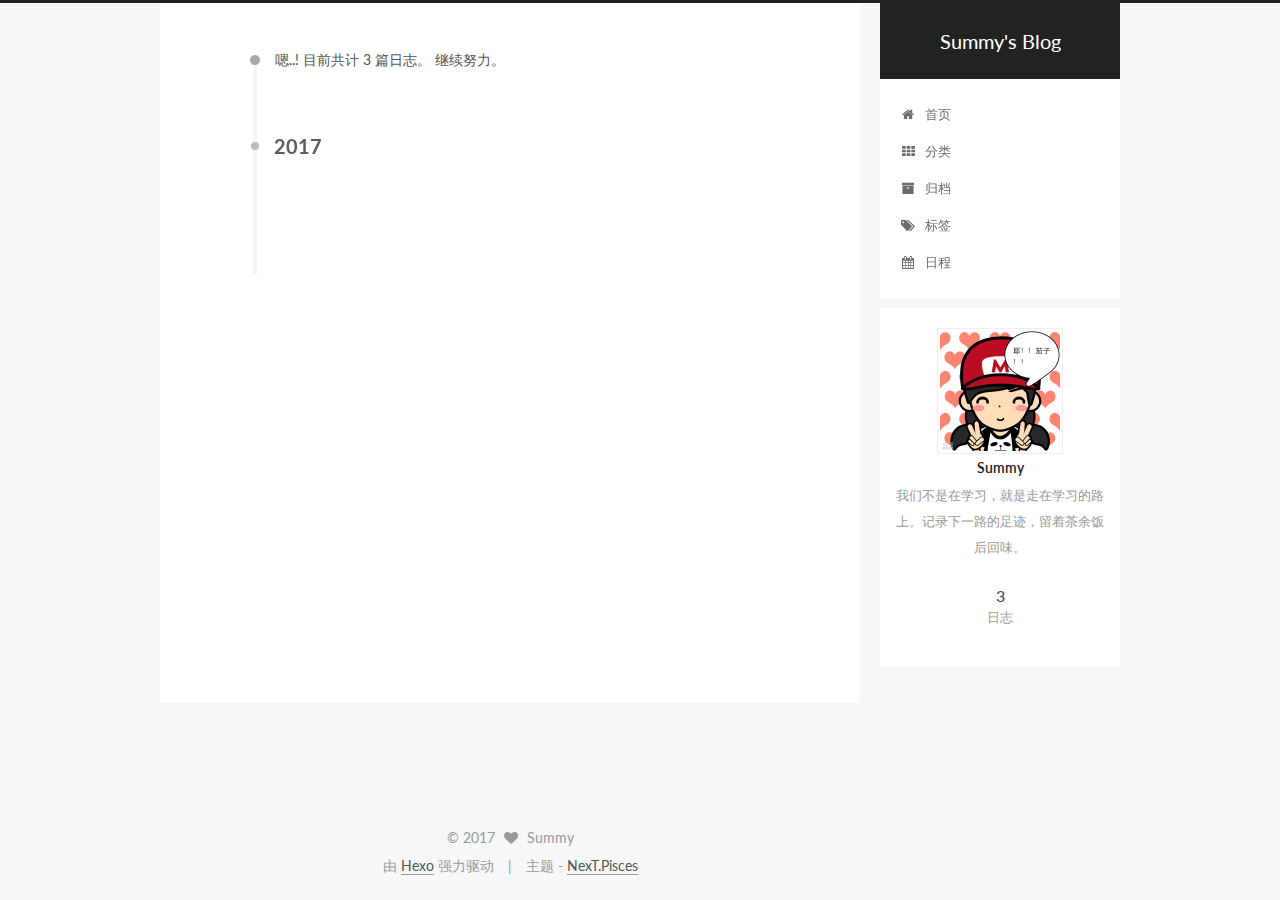
<file: archives/2017/06/index.html>
<!doctype html>



  


<html class="theme-next pisces use-motion">
<head>
  <meta charset="UTF-8"/>
<meta http-equiv="X-UA-Compatible" content="IE=edge,chrome=1" />
<meta name="viewport" content="width=device-width, initial-scale=1, maximum-scale=1"/>



<meta http-equiv="Cache-Control" content="no-transform" />
<meta http-equiv="Cache-Control" content="no-siteapp" />












  
  
  <link href="/lib/fancybox/source/jquery.fancybox.css?v=2.1.5" rel="stylesheet" type="text/css" />




  
  
  
  

  
    
    
  

  

  

  

  

  
    
    
    <link href="//fonts.googleapis.com/css?family=Lato:300,300italic,400,400italic,700,700italic&subset=latin,latin-ext" rel="stylesheet" type="text/css">
  






<link href="/lib/font-awesome/css/font-awesome.min.css?v=4.4.0" rel="stylesheet" type="text/css" />

<link href="/css/main.css?v=5.0.2" rel="stylesheet" type="text/css" />


  <meta name="keywords" content="Hexo, NexT" />








  <link rel="shortcut icon" type="image/x-icon" href="/favicon.ico?v=5.0.2" />






<meta name="description" content="我们不是在学习，就是走在学习的路上。记录下一路的足迹，留着茶余饭后回味。">
<meta property="og:type" content="website">
<meta property="og:title" content="Summy's Blog">
<meta property="og:url" content="http://yoursite.com/archives/2017/06/index.html">
<meta property="og:site_name" content="Summy's Blog">
<meta property="og:description" content="我们不是在学习，就是走在学习的路上。记录下一路的足迹，留着茶余饭后回味。">
<meta name="twitter:card" content="summary">
<meta name="twitter:title" content="Summy's Blog">
<meta name="twitter:description" content="我们不是在学习，就是走在学习的路上。记录下一路的足迹，留着茶余饭后回味。">



<script type="text/javascript" id="hexo.configuration">
  var NexT = window.NexT || {};
  var CONFIG = {
    scheme: 'Pisces',
    sidebar: {"position":"right","display":"post"},
    fancybox: true,
    motion: true,
    duoshuo: {
      userId: '0',
      author: '博主'
    }
  };
</script>




  <link rel="canonical" href="http://yoursite.com/archives/2017/06/"/>


  <title> 归档 | Summy's Blog </title>
</head>

<body itemscope itemtype="//schema.org/WebPage" lang="zh-Hans">

  










  
  
    
  

  <div class="container one-collumn sidebar-position-right  page-archive  ">
    <div class="headband"></div>

    <header id="header" class="header" itemscope itemtype="//schema.org/WPHeader">
      <div class="header-inner"><div class="site-meta ">
  

  <div class="custom-logo-site-title">
    <a href="/"  class="brand" rel="start">
      <span class="logo-line-before"><i></i></span>
      <span class="site-title">Summy's Blog</span>
      <span class="logo-line-after"><i></i></span>
    </a>
  </div>
  <p class="site-subtitle"></p>
</div>

<div class="site-nav-toggle">
  <button>
    <span class="btn-bar"></span>
    <span class="btn-bar"></span>
    <span class="btn-bar"></span>
  </button>
</div>

<nav class="site-nav">
  

  
    <ul id="menu" class="menu">
      
        
        <li class="menu-item menu-item-home">
          <a href="/" rel="section">
            
              <i class="menu-item-icon fa fa-fw fa-home"></i> <br />
            
            首页
          </a>
        </li>
      
        
        <li class="menu-item menu-item-categories">
          <a href="/categories" rel="section">
            
              <i class="menu-item-icon fa fa-fw fa-th"></i> <br />
            
            分类
          </a>
        </li>
      
        
        <li class="menu-item menu-item-archives">
          <a href="/archives" rel="section">
            
              <i class="menu-item-icon fa fa-fw fa-archive"></i> <br />
            
            归档
          </a>
        </li>
      
        
        <li class="menu-item menu-item-tags">
          <a href="/tags" rel="section">
            
              <i class="menu-item-icon fa fa-fw fa-tags"></i> <br />
            
            标签
          </a>
        </li>
      
        
        <li class="menu-item menu-item-schedule">
          <a href="/schedule" rel="section">
            
              <i class="menu-item-icon fa fa-fw fa-calendar"></i> <br />
            
            日程
          </a>
        </li>
      

      
    </ul>
  

  
</nav>

 </div>
    </header>

    <main id="main" class="main">
      <div class="main-inner">
        <div class="content-wrap">
          <div id="content" class="content">
            

  <section id="posts" class="posts-collapse">
    <span class="archive-move-on"></span>

    <span class="archive-page-counter">
      
      
      
        
      
      嗯..! 目前共计 3 篇日志。 继续努力。
    </span>

    

      
      
      

      
        
        <div class="collection-title">
          <h2 class="archive-year motion-element" id="archive-year-2017">2017</h2>
        </div>
      
      

      

  <article class="post post-type-normal" itemscope itemtype="//schema.org/Article">
    <header class="post-header">

      <h1 class="post-title">
        
            <a class="post-title-link" href="/2017/06/13/about-defineProperty/" itemprop="url">
              
                <span itemprop="name">Object.defineProperty</span>
              
            </a>
        
      </h1>

      <div class="post-meta">
        <time class="post-time" itemprop="dateCreated"
              datetime="2017-06-13T19:27:43+08:00"
              content="2017-06-13" >
          06-13
        </time>
      </div>

    </header>
  </article>



    

  </section>

  



          </div>
          


          

        </div>
        
          
  
  <div class="sidebar-toggle">
    <div class="sidebar-toggle-line-wrap">
      <span class="sidebar-toggle-line sidebar-toggle-line-first"></span>
      <span class="sidebar-toggle-line sidebar-toggle-line-middle"></span>
      <span class="sidebar-toggle-line sidebar-toggle-line-last"></span>
    </div>
  </div>

  <aside id="sidebar" class="sidebar">
    <div class="sidebar-inner">

      

      

      <section class="site-overview sidebar-panel  sidebar-panel-active ">
        <div class="site-author motion-element" itemprop="author" itemscope itemtype="//schema.org/Person">
          <img class="site-author-image" itemprop="image"
               src="/image/logo.jpg"
               alt="Summy" />
          <p class="site-author-name" itemprop="name">Summy</p>
          <p class="site-description motion-element" itemprop="description">我们不是在学习，就是走在学习的路上。记录下一路的足迹，留着茶余饭后回味。</p>
        </div>
        <nav class="site-state motion-element">
          <div class="site-state-item site-state-posts">
            <a href="/archives">
              <span class="site-state-item-count">3</span>
              <span class="site-state-item-name">日志</span>
            </a>
          </div>

          

          

        </nav>

        

        <div class="links-of-author motion-element">
          
        </div>

        
        

        
        

      </section>

      

    </div>
  </aside>


        
      </div>
    </main>

    <footer id="footer" class="footer">
      <div class="footer-inner">
        <div class="copyright" >
  
  &copy; 
  <span itemprop="copyrightYear">2017</span>
  <span class="with-love">
    <i class="fa fa-heart"></i>
  </span>
  <span class="author" itemprop="copyrightHolder">Summy</span>
</div>

<div class="powered-by">
  由 <a class="theme-link" href="https://hexo.io">Hexo</a> 强力驱动
</div>

<div class="theme-info">
  主题 -
  <a class="theme-link" href="https://github.com/iissnan/hexo-theme-next">
    NexT.Pisces
  </a>
</div>

        

        
      </div>
    </footer>

    <div class="back-to-top">
      <i class="fa fa-arrow-up"></i>
    </div>
  </div>

  

<script type="text/javascript">
  if (Object.prototype.toString.call(window.Promise) !== '[object Function]') {
    window.Promise = null;
  }
</script>









  



  
  <script type="text/javascript" src="/lib/jquery/index.js?v=2.1.3"></script>

  
  <script type="text/javascript" src="/lib/fastclick/lib/fastclick.min.js?v=1.0.6"></script>

  
  <script type="text/javascript" src="/lib/jquery_lazyload/jquery.lazyload.js?v=1.9.7"></script>

  
  <script type="text/javascript" src="/lib/velocity/velocity.min.js?v=1.2.1"></script>

  
  <script type="text/javascript" src="/lib/velocity/velocity.ui.min.js?v=1.2.1"></script>

  
  <script type="text/javascript" src="/lib/fancybox/source/jquery.fancybox.pack.js?v=2.1.5"></script>


  


  <script type="text/javascript" src="/js/src/utils.js?v=5.0.2"></script>

  <script type="text/javascript" src="/js/src/motion.js?v=5.0.2"></script>



  
  


  <script type="text/javascript" src="/js/src/affix.js?v=5.0.2"></script>

  <script type="text/javascript" src="/js/src/schemes/pisces.js?v=5.0.2"></script>



  
  
    <script type="text/javascript" id="motion.page.archive">
      $('.archive-year').velocity('transition.slideLeftIn');
    </script>
  


  


  <script type="text/javascript" src="/js/src/bootstrap.js?v=5.0.2"></script>



  

  
    
  

  <script type="text/javascript">
    var duoshuoQuery = {short_name:"summy"};
    (function() {
      var ds = document.createElement('script');
      ds.type = 'text/javascript';ds.async = true;
      ds.id = 'duoshuo-script';
      ds.src = (document.location.protocol == 'https:' ? 'https:' : 'http:') + '//static.duoshuo.com/embed.js';
      ds.charset = 'UTF-8';
      (document.getElementsByTagName('head')[0]
      || document.getElementsByTagName('body')[0]).appendChild(ds);
    })();
  </script>

  
    
    <script src="/lib/ua-parser-js/dist/ua-parser.min.js?v=0.7.9"></script>
    <script src="/js/src/hook-duoshuo.js"></script>
  






  
  

  

  

  

  


</body>
</html>
</file>
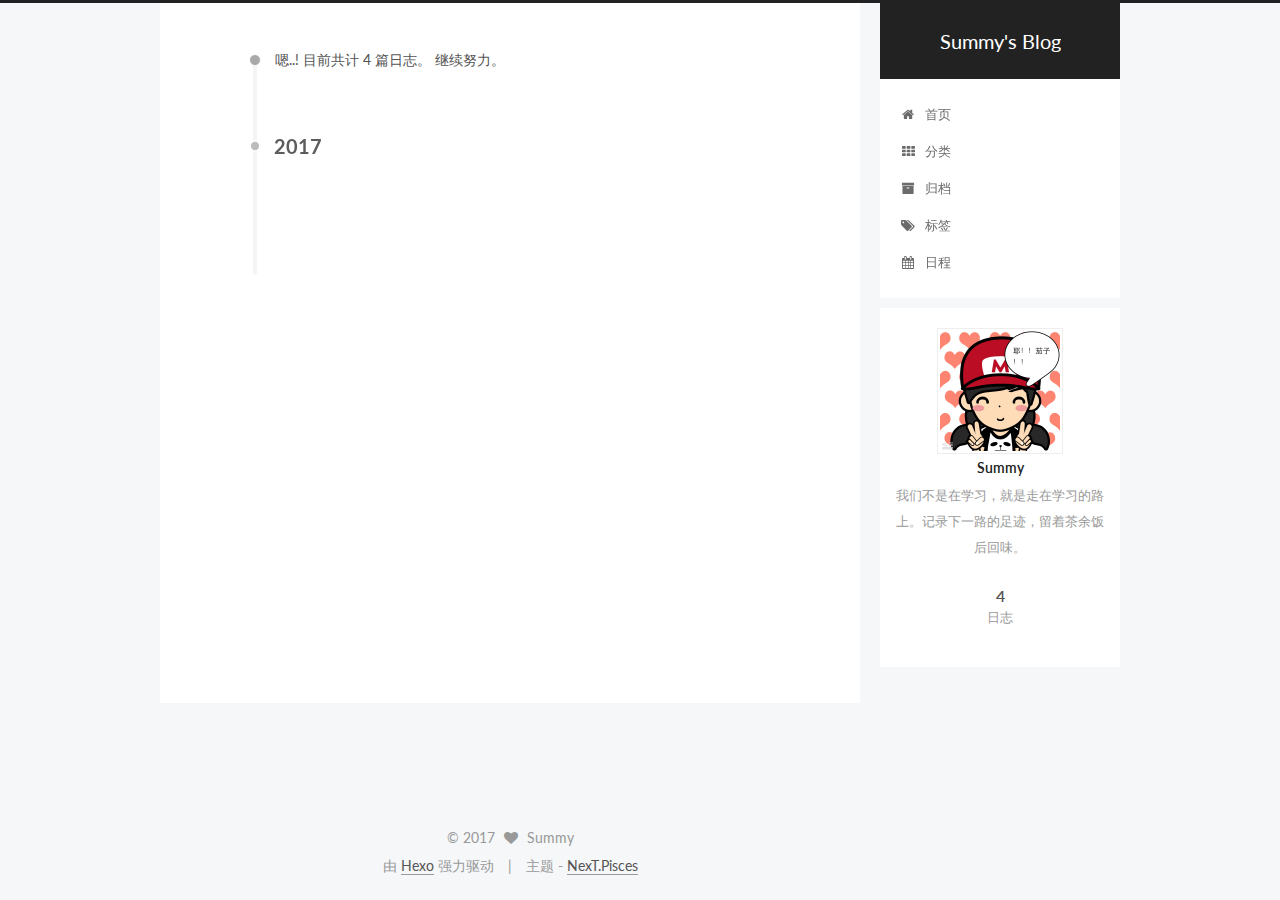
<file: archives/2017/08/index.html>
<!doctype html>



  


<html class="theme-next pisces use-motion">
<head>
  <meta charset="UTF-8"/>
<meta http-equiv="X-UA-Compatible" content="IE=edge,chrome=1" />
<meta name="viewport" content="width=device-width, initial-scale=1, maximum-scale=1"/>



<meta http-equiv="Cache-Control" content="no-transform" />
<meta http-equiv="Cache-Control" content="no-siteapp" />












  
  
  <link href="/lib/fancybox/source/jquery.fancybox.css?v=2.1.5" rel="stylesheet" type="text/css" />




  
  
  
  

  
    
    
  

  

  

  

  

  
    
    
    <link href="//fonts.googleapis.com/css?family=Lato:300,300italic,400,400italic,700,700italic&subset=latin,latin-ext" rel="stylesheet" type="text/css">
  






<link href="/lib/font-awesome/css/font-awesome.min.css?v=4.4.0" rel="stylesheet" type="text/css" />

<link href="/css/main.css?v=5.0.2" rel="stylesheet" type="text/css" />


  <meta name="keywords" content="Hexo, NexT" />








  <link rel="shortcut icon" type="image/x-icon" href="/favicon.ico?v=5.0.2" />






<meta name="description" content="我们不是在学习，就是走在学习的路上。记录下一路的足迹，留着茶余饭后回味。">
<meta property="og:type" content="website">
<meta property="og:title" content="Summy's Blog">
<meta property="og:url" content="http://yoursite.com/archives/2017/08/index.html">
<meta property="og:site_name" content="Summy's Blog">
<meta property="og:description" content="我们不是在学习，就是走在学习的路上。记录下一路的足迹，留着茶余饭后回味。">
<meta name="twitter:card" content="summary">
<meta name="twitter:title" content="Summy's Blog">
<meta name="twitter:description" content="我们不是在学习，就是走在学习的路上。记录下一路的足迹，留着茶余饭后回味。">



<script type="text/javascript" id="hexo.configuration">
  var NexT = window.NexT || {};
  var CONFIG = {
    scheme: 'Pisces',
    sidebar: {"position":"right","display":"post"},
    fancybox: true,
    motion: true,
    duoshuo: {
      userId: '0',
      author: '博主'
    }
  };
</script>




  <link rel="canonical" href="http://yoursite.com/archives/2017/08/"/>


  <title> 归档 | Summy's Blog </title>
</head>

<body itemscope itemtype="//schema.org/WebPage" lang="zh-Hans">

  










  
  
    
  

  <div class="container one-collumn sidebar-position-right  page-archive  ">
    <div class="headband"></div>

    <header id="header" class="header" itemscope itemtype="//schema.org/WPHeader">
      <div class="header-inner"><div class="site-meta ">
  

  <div class="custom-logo-site-title">
    <a href="/"  class="brand" rel="start">
      <span class="logo-line-before"><i></i></span>
      <span class="site-title">Summy's Blog</span>
      <span class="logo-line-after"><i></i></span>
    </a>
  </div>
  <p class="site-subtitle"></p>
</div>

<div class="site-nav-toggle">
  <button>
    <span class="btn-bar"></span>
    <span class="btn-bar"></span>
    <span class="btn-bar"></span>
  </button>
</div>

<nav class="site-nav">
  

  
    <ul id="menu" class="menu">
      
        
        <li class="menu-item menu-item-home">
          <a href="/" rel="section">
            
              <i class="menu-item-icon fa fa-fw fa-home"></i> <br />
            
            首页
          </a>
        </li>
      
        
        <li class="menu-item menu-item-categories">
          <a href="/categories" rel="section">
            
              <i class="menu-item-icon fa fa-fw fa-th"></i> <br />
            
            分类
          </a>
        </li>
      
        
        <li class="menu-item menu-item-archives">
          <a href="/archives" rel="section">
            
              <i class="menu-item-icon fa fa-fw fa-archive"></i> <br />
            
            归档
          </a>
        </li>
      
        
        <li class="menu-item menu-item-tags">
          <a href="/tags" rel="section">
            
              <i class="menu-item-icon fa fa-fw fa-tags"></i> <br />
            
            标签
          </a>
        </li>
      
        
        <li class="menu-item menu-item-schedule">
          <a href="/schedule" rel="section">
            
              <i class="menu-item-icon fa fa-fw fa-calendar"></i> <br />
            
            日程
          </a>
        </li>
      

      
    </ul>
  

  
</nav>

 </div>
    </header>

    <main id="main" class="main">
      <div class="main-inner">
        <div class="content-wrap">
          <div id="content" class="content">
            

  <section id="posts" class="posts-collapse">
    <span class="archive-move-on"></span>

    <span class="archive-page-counter">
      
      
      
        
      
      嗯..! 目前共计 4 篇日志。 继续努力。
    </span>

    

      
      
      

      
        
        <div class="collection-title">
          <h2 class="archive-year motion-element" id="archive-year-2017">2017</h2>
        </div>
      
      

      

  <article class="post post-type-normal" itemscope itemtype="//schema.org/Article">
    <header class="post-header">

      <h1 class="post-title">
        
            <a class="post-title-link" href="/2017/08/23/CSS中的margin属性/" itemprop="url">
              
                <span itemprop="name">CSS中的margin属性</span>
              
            </a>
        
      </h1>

      <div class="post-meta">
        <time class="post-time" itemprop="dateCreated"
              datetime="2017-08-23T19:43:33+08:00"
              content="2017-08-23" >
          08-23
        </time>
      </div>

    </header>
  </article>



    

  </section>

  



          </div>
          


          

        </div>
        
          
  
  <div class="sidebar-toggle">
    <div class="sidebar-toggle-line-wrap">
      <span class="sidebar-toggle-line sidebar-toggle-line-first"></span>
      <span class="sidebar-toggle-line sidebar-toggle-line-middle"></span>
      <span class="sidebar-toggle-line sidebar-toggle-line-last"></span>
    </div>
  </div>

  <aside id="sidebar" class="sidebar">
    <div class="sidebar-inner">

      

      

      <section class="site-overview sidebar-panel  sidebar-panel-active ">
        <div class="site-author motion-element" itemprop="author" itemscope itemtype="//schema.org/Person">
          <img class="site-author-image" itemprop="image"
               src="/image/logo.jpg"
               alt="Summy" />
          <p class="site-author-name" itemprop="name">Summy</p>
          <p class="site-description motion-element" itemprop="description">我们不是在学习，就是走在学习的路上。记录下一路的足迹，留着茶余饭后回味。</p>
        </div>
        <nav class="site-state motion-element">
          <div class="site-state-item site-state-posts">
            <a href="/archives">
              <span class="site-state-item-count">4</span>
              <span class="site-state-item-name">日志</span>
            </a>
          </div>

          

          

        </nav>

        

        <div class="links-of-author motion-element">
          
        </div>

        
        

        
        

      </section>

      

    </div>
  </aside>


        
      </div>
    </main>

    <footer id="footer" class="footer">
      <div class="footer-inner">
        <div class="copyright" >
  
  &copy; 
  <span itemprop="copyrightYear">2017</span>
  <span class="with-love">
    <i class="fa fa-heart"></i>
  </span>
  <span class="author" itemprop="copyrightHolder">Summy</span>
</div>

<div class="powered-by">
  由 <a class="theme-link" href="https://hexo.io">Hexo</a> 强力驱动
</div>

<div class="theme-info">
  主题 -
  <a class="theme-link" href="https://github.com/iissnan/hexo-theme-next">
    NexT.Pisces
  </a>
</div>

        

        
      </div>
    </footer>

    <div class="back-to-top">
      <i class="fa fa-arrow-up"></i>
    </div>
  </div>

  

<script type="text/javascript">
  if (Object.prototype.toString.call(window.Promise) !== '[object Function]') {
    window.Promise = null;
  }
</script>









  



  
  <script type="text/javascript" src="/lib/jquery/index.js?v=2.1.3"></script>

  
  <script type="text/javascript" src="/lib/fastclick/lib/fastclick.min.js?v=1.0.6"></script>

  
  <script type="text/javascript" src="/lib/jquery_lazyload/jquery.lazyload.js?v=1.9.7"></script>

  
  <script type="text/javascript" src="/lib/velocity/velocity.min.js?v=1.2.1"></script>

  
  <script type="text/javascript" src="/lib/velocity/velocity.ui.min.js?v=1.2.1"></script>

  
  <script type="text/javascript" src="/lib/fancybox/source/jquery.fancybox.pack.js?v=2.1.5"></script>


  


  <script type="text/javascript" src="/js/src/utils.js?v=5.0.2"></script>

  <script type="text/javascript" src="/js/src/motion.js?v=5.0.2"></script>



  
  


  <script type="text/javascript" src="/js/src/affix.js?v=5.0.2"></script>

  <script type="text/javascript" src="/js/src/schemes/pisces.js?v=5.0.2"></script>



  
  
    <script type="text/javascript" id="motion.page.archive">
      $('.archive-year').velocity('transition.slideLeftIn');
    </script>
  


  


  <script type="text/javascript" src="/js/src/bootstrap.js?v=5.0.2"></script>



  

  
    
  

  <script type="text/javascript">
    var duoshuoQuery = {short_name:"summy"};
    (function() {
      var ds = document.createElement('script');
      ds.type = 'text/javascript';ds.async = true;
      ds.id = 'duoshuo-script';
      ds.src = (document.location.protocol == 'https:' ? 'https:' : 'http:') + '//static.duoshuo.com/embed.js';
      ds.charset = 'UTF-8';
      (document.getElementsByTagName('head')[0]
      || document.getElementsByTagName('body')[0]).appendChild(ds);
    })();
  </script>

  
    
    <script src="/lib/ua-parser-js/dist/ua-parser.min.js?v=0.7.9"></script>
    <script src="/js/src/hook-duoshuo.js"></script>
  






  
  

  

  

  

  


</body>
</html>
</file>
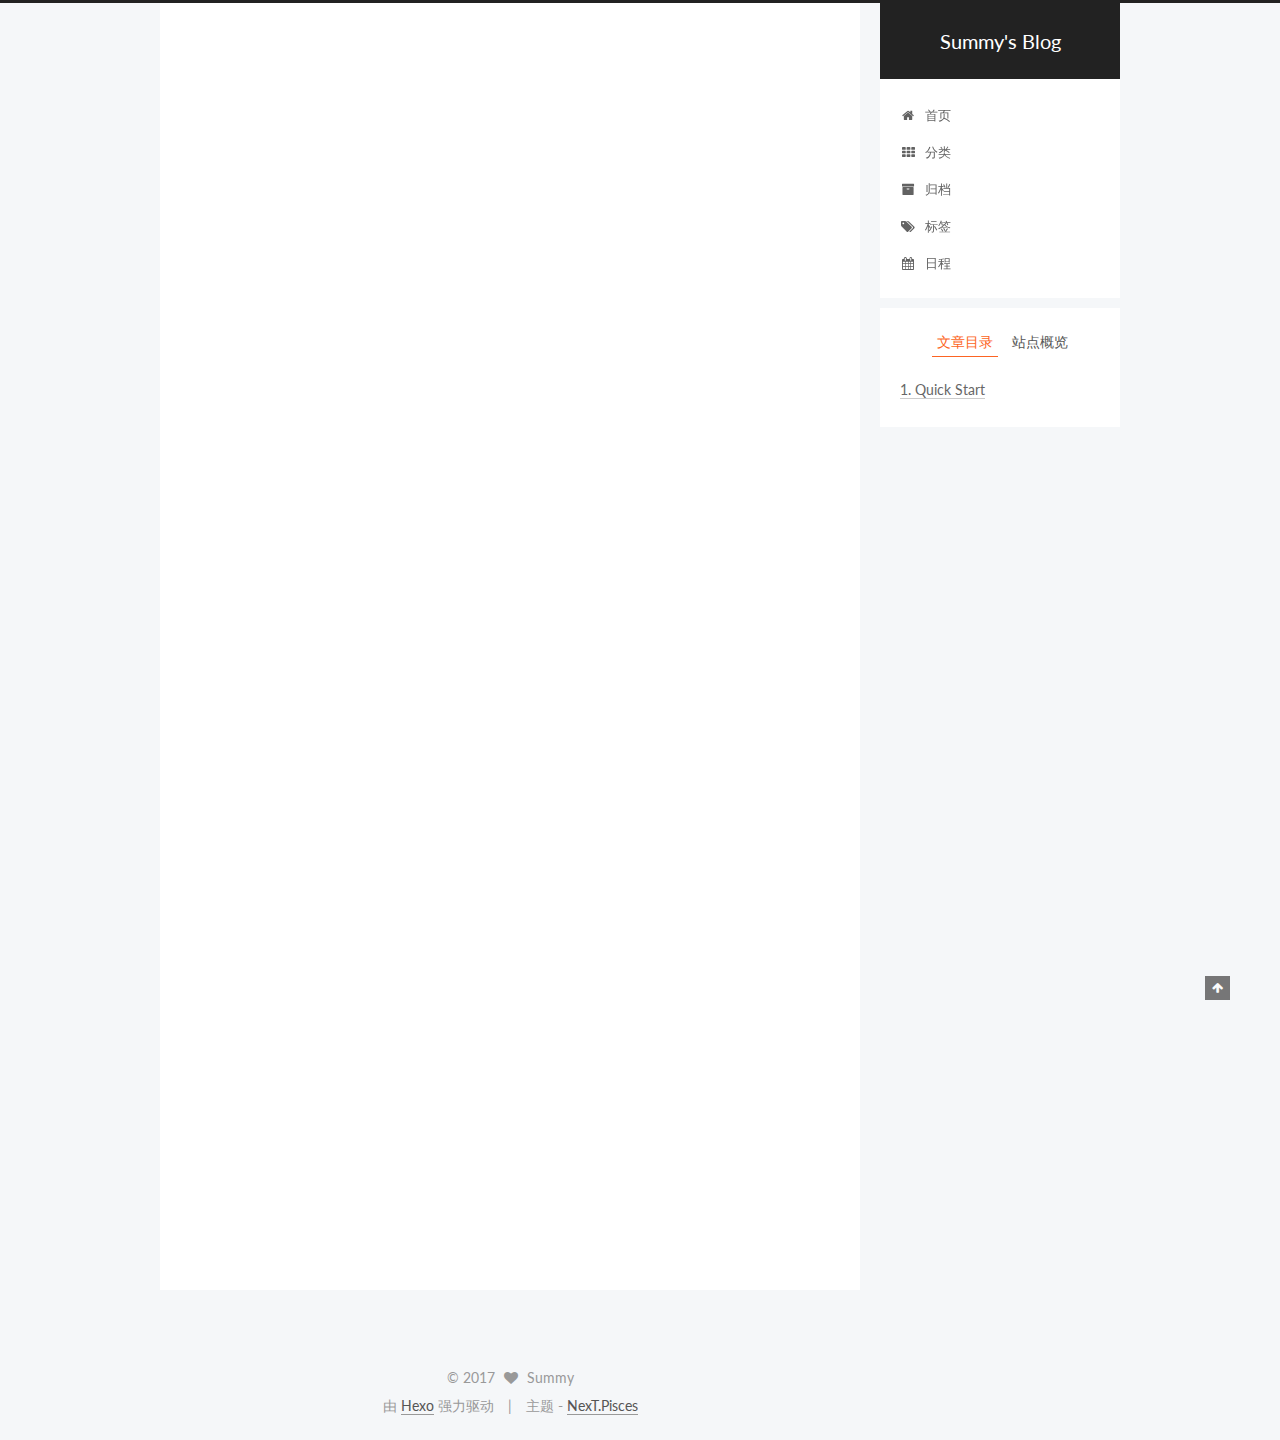
<file: 2016/11/04/hello-world/index.html>
<!doctype html>



  


<html class="theme-next pisces use-motion">
<head>
  <meta charset="UTF-8"/>
<meta http-equiv="X-UA-Compatible" content="IE=edge,chrome=1" />
<meta name="viewport" content="width=device-width, initial-scale=1, maximum-scale=1"/>



<meta http-equiv="Cache-Control" content="no-transform" />
<meta http-equiv="Cache-Control" content="no-siteapp" />












  
  
  <link href="/lib/fancybox/source/jquery.fancybox.css?v=2.1.5" rel="stylesheet" type="text/css" />




  
  
  
  

  
    
    
  

  

  

  

  

  
    
    
    <link href="//fonts.googleapis.com/css?family=Lato:300,300italic,400,400italic,700,700italic&subset=latin,latin-ext" rel="stylesheet" type="text/css">
  






<link href="/lib/font-awesome/css/font-awesome.min.css?v=4.4.0" rel="stylesheet" type="text/css" />

<link href="/css/main.css?v=5.0.2" rel="stylesheet" type="text/css" />


  <meta name="keywords" content="Hexo, NexT" />








  <link rel="shortcut icon" type="image/x-icon" href="/favicon.ico?v=5.0.2" />






<meta name="description" content="Welcome to Hexo! This is your very first post. Check documentation for more info. If you get any problems when using Hexo, you can find the answer in troubleshooting or you can ask me on GitHub.
Quick">
<meta property="og:type" content="article">
<meta property="og:title" content="Hello World">
<meta property="og:url" content="http://yoursite.com/2016/11/04/hello-world/index.html">
<meta property="og:site_name" content="Summy's Blog">
<meta property="og:description" content="Welcome to Hexo! This is your very first post. Check documentation for more info. If you get any problems when using Hexo, you can find the answer in troubleshooting or you can ask me on GitHub.
Quick">
<meta property="og:updated_time" content="2016-11-04T05:35:54.350Z">
<meta name="twitter:card" content="summary">
<meta name="twitter:title" content="Hello World">
<meta name="twitter:description" content="Welcome to Hexo! This is your very first post. Check documentation for more info. If you get any problems when using Hexo, you can find the answer in troubleshooting or you can ask me on GitHub.
Quick">



<script type="text/javascript" id="hexo.configuration">
  var NexT = window.NexT || {};
  var CONFIG = {
    scheme: 'Pisces',
    sidebar: {"position":"right","display":"post"},
    fancybox: true,
    motion: true,
    duoshuo: {
      userId: '0',
      author: '博主'
    }
  };
</script>




  <link rel="canonical" href="http://yoursite.com/2016/11/04/hello-world/"/>


  <title> Hello World | Summy's Blog </title>
</head>

<body itemscope itemtype="//schema.org/WebPage" lang="zh-Hans">

  










  
  
    
  

  <div class="container one-collumn sidebar-position-right page-post-detail ">
    <div class="headband"></div>

    <header id="header" class="header" itemscope itemtype="//schema.org/WPHeader">
      <div class="header-inner"><div class="site-meta ">
  

  <div class="custom-logo-site-title">
    <a href="/"  class="brand" rel="start">
      <span class="logo-line-before"><i></i></span>
      <span class="site-title">Summy's Blog</span>
      <span class="logo-line-after"><i></i></span>
    </a>
  </div>
  <p class="site-subtitle"></p>
</div>

<div class="site-nav-toggle">
  <button>
    <span class="btn-bar"></span>
    <span class="btn-bar"></span>
    <span class="btn-bar"></span>
  </button>
</div>

<nav class="site-nav">
  

  
    <ul id="menu" class="menu">
      
        
        <li class="menu-item menu-item-home">
          <a href="/" rel="section">
            
              <i class="menu-item-icon fa fa-fw fa-home"></i> <br />
            
            首页
          </a>
        </li>
      
        
        <li class="menu-item menu-item-categories">
          <a href="/categories" rel="section">
            
              <i class="menu-item-icon fa fa-fw fa-th"></i> <br />
            
            分类
          </a>
        </li>
      
        
        <li class="menu-item menu-item-archives">
          <a href="/archives" rel="section">
            
              <i class="menu-item-icon fa fa-fw fa-archive"></i> <br />
            
            归档
          </a>
        </li>
      
        
        <li class="menu-item menu-item-tags">
          <a href="/tags" rel="section">
            
              <i class="menu-item-icon fa fa-fw fa-tags"></i> <br />
            
            标签
          </a>
        </li>
      
        
        <li class="menu-item menu-item-schedule">
          <a href="/schedule" rel="section">
            
              <i class="menu-item-icon fa fa-fw fa-calendar"></i> <br />
            
            日程
          </a>
        </li>
      

      
    </ul>
  

  
</nav>

 </div>
    </header>

    <main id="main" class="main">
      <div class="main-inner">
        <div class="content-wrap">
          <div id="content" class="content">
            

  <div id="posts" class="posts-expand">
    

  
  

  
  
  

  <article class="post post-type-normal " itemscope itemtype="//schema.org/Article">

    
      <header class="post-header">

        
        
          <h1 class="post-title" itemprop="name headline">
            
            
              
                Hello World
              
            
          </h1>
        

        <div class="post-meta">
          <span class="post-time">
            <span class="post-meta-item-icon">
              <i class="fa fa-calendar-o"></i>
            </span>
            <span class="post-meta-item-text">发表于</span>
            <time itemprop="dateCreated" datetime="2016-11-04T13:30:04+08:00" content="2016-11-04">
              2016-11-04
            </time>
          </span>

          

          
            
              <span class="post-comments-count">
                &nbsp; | &nbsp;
                <a href="/2016/11/04/hello-world/#comments" itemprop="discussionUrl">
                  <span class="post-comments-count ds-thread-count" data-thread-key="2016/11/04/hello-world/" itemprop="commentsCount"></span>
                </a>
              </span>
            
          

          

          
          

          
        </div>
      </header>
    


    <div class="post-body" itemprop="articleBody">

      
      

      
        <p>Welcome to <a href="https://hexo.io/" target="_blank" rel="external">Hexo</a>! This is your very first post. Check <a href="https://hexo.io/docs/" target="_blank" rel="external">documentation</a> for more info. If you get any problems when using Hexo, you can find the answer in <a href="https://hexo.io/docs/troubleshooting.html" target="_blank" rel="external">troubleshooting</a> or you can ask me on <a href="https://github.com/hexojs/hexo/issues" target="_blank" rel="external">GitHub</a>.</p>
<h2 id="Quick-Start"><a href="#Quick-Start" class="headerlink" title="Quick Start"></a>Quick Start</h2><h3 id="Create-a-new-post"><a href="#Create-a-new-post" class="headerlink" title="Create a new post"></a>Create a new post</h3><figure class="highlight bash"><table><tr><td class="gutter"><pre><div class="line">1</div></pre></td><td class="code"><pre><div class="line">$ hexo new <span class="string">"My New Post"</span></div></pre></td></tr></table></figure>
<p>More info: <a href="https://hexo.io/docs/writing.html" target="_blank" rel="external">Writing</a></p>
<h3 id="Run-server"><a href="#Run-server" class="headerlink" title="Run server"></a>Run server</h3><figure class="highlight bash"><table><tr><td class="gutter"><pre><div class="line">1</div></pre></td><td class="code"><pre><div class="line">$ hexo server</div></pre></td></tr></table></figure>
<p>More info: <a href="https://hexo.io/docs/server.html" target="_blank" rel="external">Server</a></p>
<h3 id="Generate-static-files"><a href="#Generate-static-files" class="headerlink" title="Generate static files"></a>Generate static files</h3><figure class="highlight bash"><table><tr><td class="gutter"><pre><div class="line">1</div></pre></td><td class="code"><pre><div class="line">$ hexo generate</div></pre></td></tr></table></figure>
<p>More info: <a href="https://hexo.io/docs/generating.html" target="_blank" rel="external">Generating</a></p>
<h3 id="Deploy-to-remote-sites"><a href="#Deploy-to-remote-sites" class="headerlink" title="Deploy to remote sites"></a>Deploy to remote sites</h3><figure class="highlight bash"><table><tr><td class="gutter"><pre><div class="line">1</div></pre></td><td class="code"><pre><div class="line">$ hexo deploy</div></pre></td></tr></table></figure>
<p>More info: <a href="https://hexo.io/docs/deployment.html" target="_blank" rel="external">Deployment</a></p>

      
    </div>

    <div>
      
        

      
    </div>

    <div>
      
        

      
    </div>

    <footer class="post-footer">
      

      
        <div class="post-nav">
          <div class="post-nav-next post-nav-item">
            
          </div>

          <div class="post-nav-prev post-nav-item">
            
              <a href="/2016/11/04/my-new-post/" rel="prev" title="正则表达式里的小九九">
                正则表达式里的小九九 <i class="fa fa-chevron-right"></i>
              </a>
            
          </div>
        </div>
      

      
      
    </footer>
  </article>



    <div class="post-spread">
      
    </div>
  </div>


          </div>
          


          
  <div class="comments" id="comments">
    
      <div class="ds-thread" data-thread-key="2016/11/04/hello-world/"
           data-title="Hello World" data-url="http://yoursite.com/2016/11/04/hello-world/">
      </div>
    
  </div>


        </div>
        
          
  
  <div class="sidebar-toggle">
    <div class="sidebar-toggle-line-wrap">
      <span class="sidebar-toggle-line sidebar-toggle-line-first"></span>
      <span class="sidebar-toggle-line sidebar-toggle-line-middle"></span>
      <span class="sidebar-toggle-line sidebar-toggle-line-last"></span>
    </div>
  </div>

  <aside id="sidebar" class="sidebar">
    <div class="sidebar-inner">

      

      
        <ul class="sidebar-nav motion-element">
          <li class="sidebar-nav-toc sidebar-nav-active" data-target="post-toc-wrap" >
            文章目录
          </li>
          <li class="sidebar-nav-overview" data-target="site-overview">
            站点概览
          </li>
        </ul>
      

      <section class="site-overview sidebar-panel ">
        <div class="site-author motion-element" itemprop="author" itemscope itemtype="//schema.org/Person">
          <img class="site-author-image" itemprop="image"
               src="/image/logo.jpg"
               alt="Summy" />
          <p class="site-author-name" itemprop="name">Summy</p>
          <p class="site-description motion-element" itemprop="description">我们不是在学习，就是走在学习的路上。记录下一路的足迹，留着茶余饭后回味。</p>
        </div>
        <nav class="site-state motion-element">
          <div class="site-state-item site-state-posts">
            <a href="/archives">
              <span class="site-state-item-count">4</span>
              <span class="site-state-item-name">日志</span>
            </a>
          </div>

          

          

        </nav>

        

        <div class="links-of-author motion-element">
          
        </div>

        
        

        
        

      </section>

      
        <section class="post-toc-wrap motion-element sidebar-panel sidebar-panel-active">
          <div class="post-toc">
            
              
            
            
              <div class="post-toc-content"><ol class="nav"><li class="nav-item nav-level-2"><a class="nav-link" href="#Quick-Start"><span class="nav-number">1.</span> <span class="nav-text">Quick Start</span></a><ol class="nav-child"><li class="nav-item nav-level-3"><a class="nav-link" href="#Create-a-new-post"><span class="nav-number">1.1.</span> <span class="nav-text">Create a new post</span></a></li><li class="nav-item nav-level-3"><a class="nav-link" href="#Run-server"><span class="nav-number">1.2.</span> <span class="nav-text">Run server</span></a></li><li class="nav-item nav-level-3"><a class="nav-link" href="#Generate-static-files"><span class="nav-number">1.3.</span> <span class="nav-text">Generate static files</span></a></li><li class="nav-item nav-level-3"><a class="nav-link" href="#Deploy-to-remote-sites"><span class="nav-number">1.4.</span> <span class="nav-text">Deploy to remote sites</span></a></li></ol></li></ol></div>
            
          </div>
        </section>
      

    </div>
  </aside>


        
      </div>
    </main>

    <footer id="footer" class="footer">
      <div class="footer-inner">
        <div class="copyright" >
  
  &copy; 
  <span itemprop="copyrightYear">2017</span>
  <span class="with-love">
    <i class="fa fa-heart"></i>
  </span>
  <span class="author" itemprop="copyrightHolder">Summy</span>
</div>

<div class="powered-by">
  由 <a class="theme-link" href="https://hexo.io">Hexo</a> 强力驱动
</div>

<div class="theme-info">
  主题 -
  <a class="theme-link" href="https://github.com/iissnan/hexo-theme-next">
    NexT.Pisces
  </a>
</div>

        

        
      </div>
    </footer>

    <div class="back-to-top">
      <i class="fa fa-arrow-up"></i>
    </div>
  </div>

  

<script type="text/javascript">
  if (Object.prototype.toString.call(window.Promise) !== '[object Function]') {
    window.Promise = null;
  }
</script>









  



  
  <script type="text/javascript" src="/lib/jquery/index.js?v=2.1.3"></script>

  
  <script type="text/javascript" src="/lib/fastclick/lib/fastclick.min.js?v=1.0.6"></script>

  
  <script type="text/javascript" src="/lib/jquery_lazyload/jquery.lazyload.js?v=1.9.7"></script>

  
  <script type="text/javascript" src="/lib/velocity/velocity.min.js?v=1.2.1"></script>

  
  <script type="text/javascript" src="/lib/velocity/velocity.ui.min.js?v=1.2.1"></script>

  
  <script type="text/javascript" src="/lib/fancybox/source/jquery.fancybox.pack.js?v=2.1.5"></script>


  


  <script type="text/javascript" src="/js/src/utils.js?v=5.0.2"></script>

  <script type="text/javascript" src="/js/src/motion.js?v=5.0.2"></script>



  
  


  <script type="text/javascript" src="/js/src/affix.js?v=5.0.2"></script>

  <script type="text/javascript" src="/js/src/schemes/pisces.js?v=5.0.2"></script>



  
  <script type="text/javascript" src="/js/src/scrollspy.js?v=5.0.2"></script>
<script type="text/javascript" src="/js/src/post-details.js?v=5.0.2"></script>



  


  <script type="text/javascript" src="/js/src/bootstrap.js?v=5.0.2"></script>



  

  
    
  

  <script type="text/javascript">
    var duoshuoQuery = {short_name:"summy"};
    (function() {
      var ds = document.createElement('script');
      ds.type = 'text/javascript';ds.async = true;
      ds.id = 'duoshuo-script';
      ds.src = (document.location.protocol == 'https:' ? 'https:' : 'http:') + '//static.duoshuo.com/embed.js';
      ds.charset = 'UTF-8';
      (document.getElementsByTagName('head')[0]
      || document.getElementsByTagName('body')[0]).appendChild(ds);
    })();
  </script>

  
    
    <script src="/lib/ua-parser-js/dist/ua-parser.min.js?v=0.7.9"></script>
    <script src="/js/src/hook-duoshuo.js"></script>
  






  
  

  

  

  

  


</body>
</html>
</file>
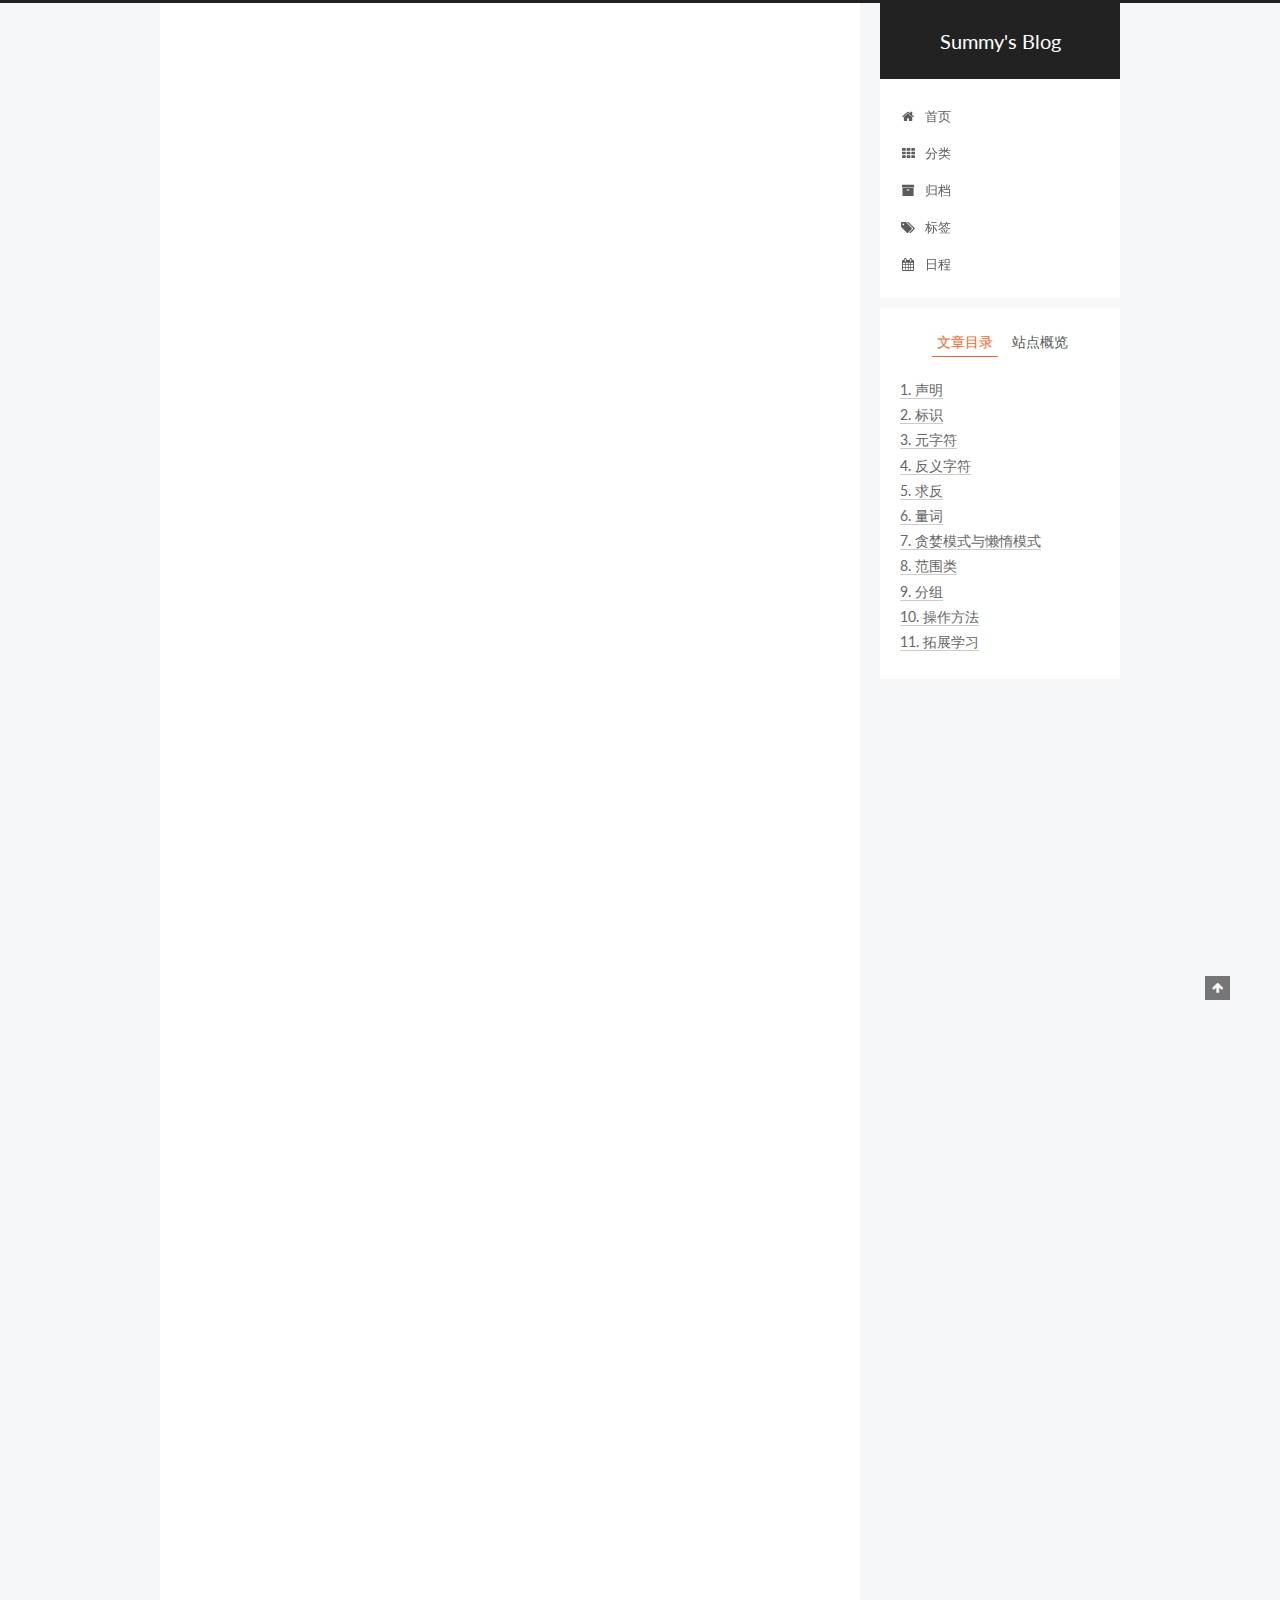
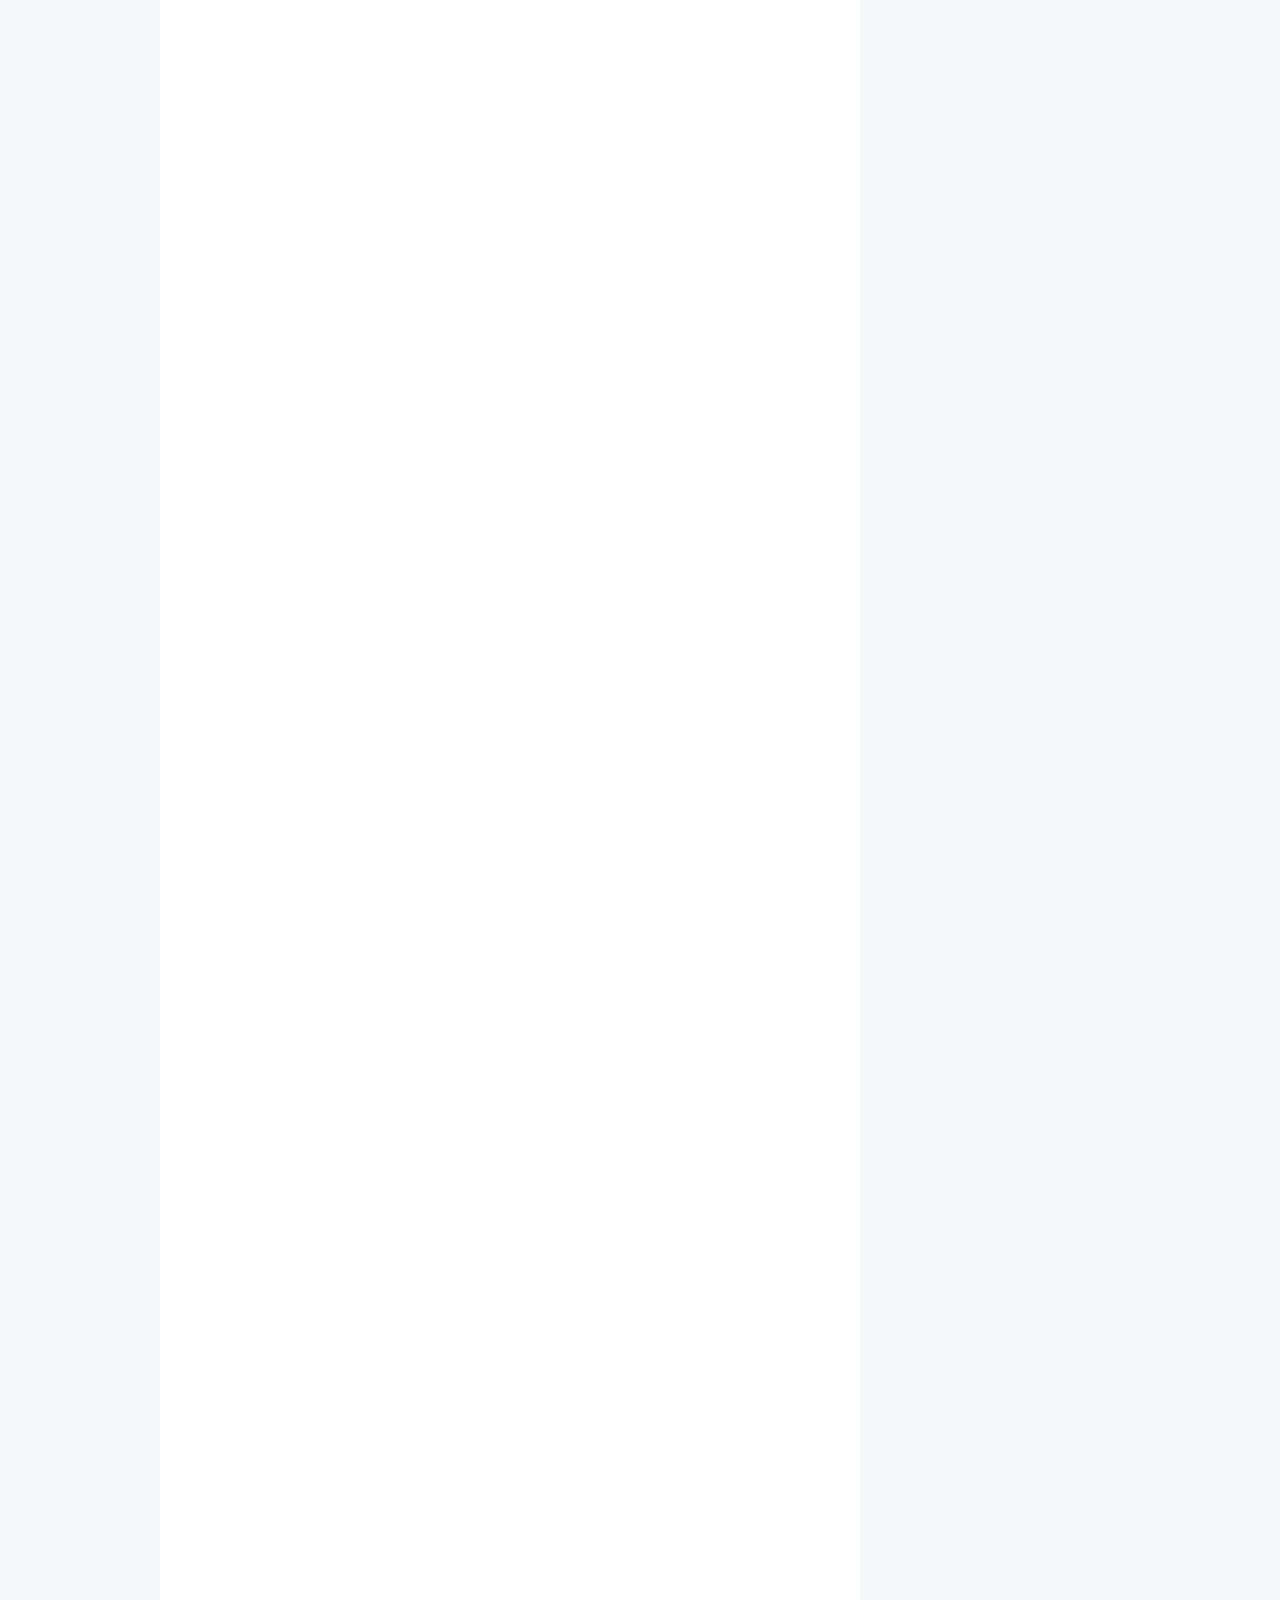
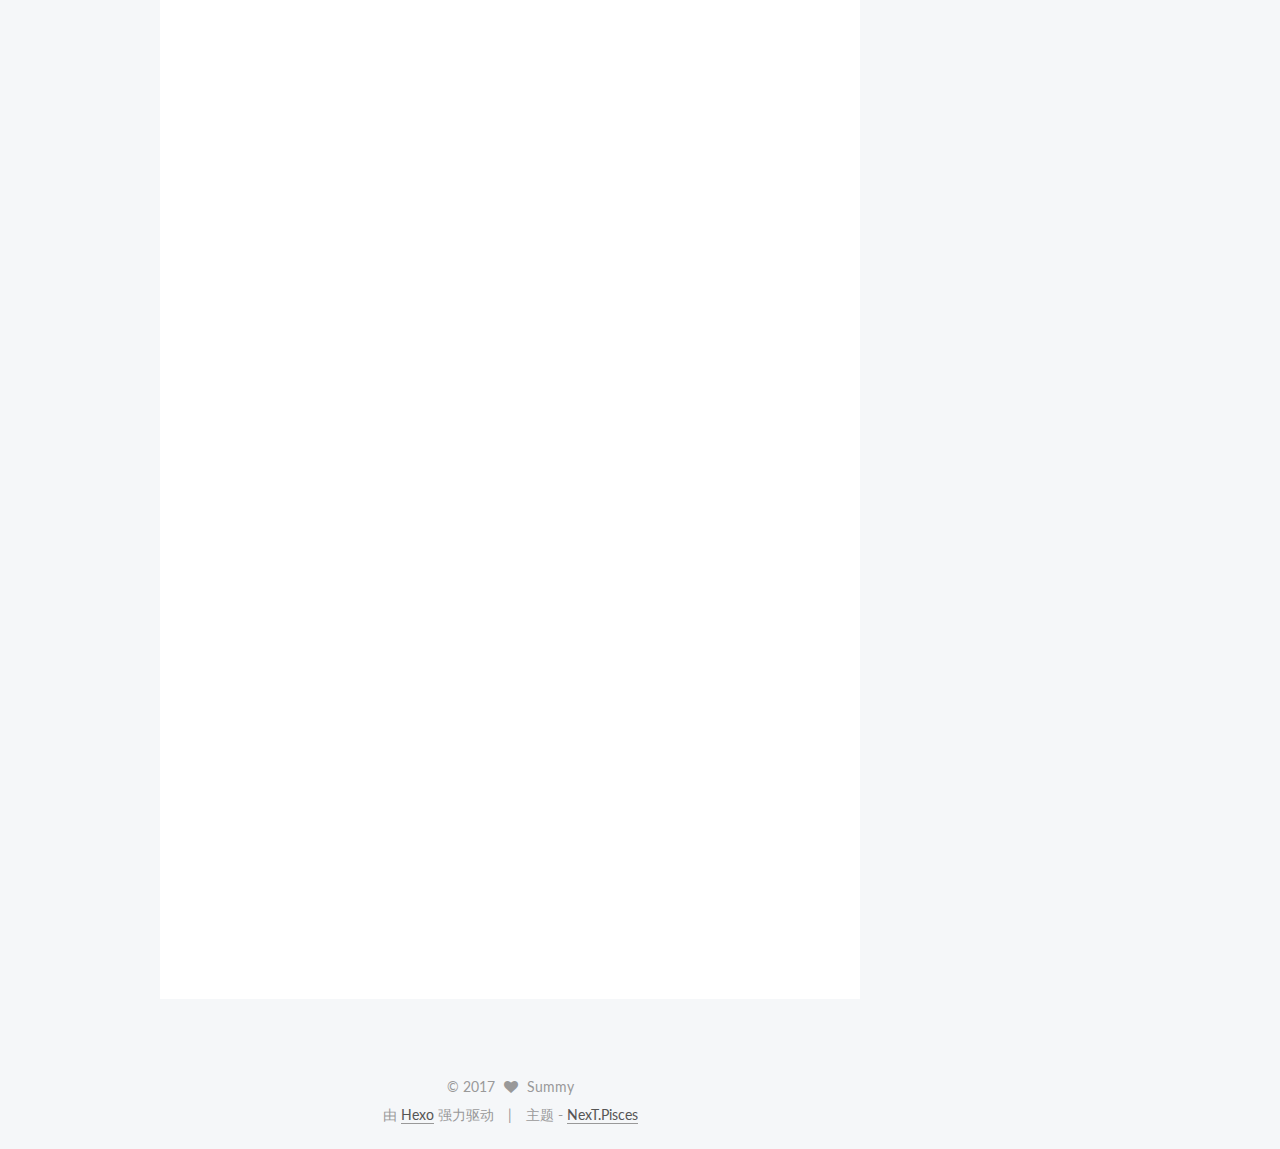
<file: 2016/11/04/my-new-post/index.html>
<!doctype html>



  


<html class="theme-next pisces use-motion">
<head>
  <meta charset="UTF-8"/>
<meta http-equiv="X-UA-Compatible" content="IE=edge,chrome=1" />
<meta name="viewport" content="width=device-width, initial-scale=1, maximum-scale=1"/>



<meta http-equiv="Cache-Control" content="no-transform" />
<meta http-equiv="Cache-Control" content="no-siteapp" />












  
  
  <link href="/lib/fancybox/source/jquery.fancybox.css?v=2.1.5" rel="stylesheet" type="text/css" />




  
  
  
  

  
    
    
  

  

  

  

  

  
    
    
    <link href="//fonts.googleapis.com/css?family=Lato:300,300italic,400,400italic,700,700italic&subset=latin,latin-ext" rel="stylesheet" type="text/css">
  






<link href="/lib/font-awesome/css/font-awesome.min.css?v=4.4.0" rel="stylesheet" type="text/css" />

<link href="/css/main.css?v=5.0.2" rel="stylesheet" type="text/css" />


  <meta name="keywords" content="Hexo, NexT" />








  <link rel="shortcut icon" type="image/x-icon" href="/favicon.ico?v=5.0.2" />






<meta name="description" content="#正则表达式里的小九九#

前奏：从上大学的时候接触的第一门编程语言，就学到了正则表达式，然而至今，每次看到正则表达式匹配都像在看达芬奇密码一样，一头雾水，搬代码时候需要实现什么语句匹配时，内心真的是内牛满面。

接着唠：google或者百度一下，发现网上正则表达式教程比比皆是，记录得很详细，但是每次看完，还是一脸懵逼，写得虽然详细，但是记不住啊，我特别不擅长于记忆一些零零碎碎的知识点，故，将学到">
<meta property="og:type" content="article">
<meta property="og:title" content="正则表达式里的小九九">
<meta property="og:url" content="http://yoursite.com/2016/11/04/my-new-post/index.html">
<meta property="og:site_name" content="Summy's Blog">
<meta property="og:description" content="#正则表达式里的小九九#

前奏：从上大学的时候接触的第一门编程语言，就学到了正则表达式，然而至今，每次看到正则表达式匹配都像在看达芬奇密码一样，一头雾水，搬代码时候需要实现什么语句匹配时，内心真的是内牛满面。

接着唠：google或者百度一下，发现网上正则表达式教程比比皆是，记录得很详细，但是每次看完，还是一脸懵逼，写得虽然详细，但是记不住啊，我特别不擅长于记忆一些零零碎碎的知识点，故，将学到">
<meta property="og:updated_time" content="2017-06-13T13:19:07.762Z">
<meta name="twitter:card" content="summary">
<meta name="twitter:title" content="正则表达式里的小九九">
<meta name="twitter:description" content="#正则表达式里的小九九#

前奏：从上大学的时候接触的第一门编程语言，就学到了正则表达式，然而至今，每次看到正则表达式匹配都像在看达芬奇密码一样，一头雾水，搬代码时候需要实现什么语句匹配时，内心真的是内牛满面。

接着唠：google或者百度一下，发现网上正则表达式教程比比皆是，记录得很详细，但是每次看完，还是一脸懵逼，写得虽然详细，但是记不住啊，我特别不擅长于记忆一些零零碎碎的知识点，故，将学到">



<script type="text/javascript" id="hexo.configuration">
  var NexT = window.NexT || {};
  var CONFIG = {
    scheme: 'Pisces',
    sidebar: {"position":"right","display":"post"},
    fancybox: true,
    motion: true,
    duoshuo: {
      userId: '0',
      author: '博主'
    }
  };
</script>




  <link rel="canonical" href="http://yoursite.com/2016/11/04/my-new-post/"/>


  <title> 正则表达式里的小九九 | Summy's Blog </title>
</head>

<body itemscope itemtype="//schema.org/WebPage" lang="zh-Hans">

  










  
  
    
  

  <div class="container one-collumn sidebar-position-right page-post-detail ">
    <div class="headband"></div>

    <header id="header" class="header" itemscope itemtype="//schema.org/WPHeader">
      <div class="header-inner"><div class="site-meta ">
  

  <div class="custom-logo-site-title">
    <a href="/"  class="brand" rel="start">
      <span class="logo-line-before"><i></i></span>
      <span class="site-title">Summy's Blog</span>
      <span class="logo-line-after"><i></i></span>
    </a>
  </div>
  <p class="site-subtitle"></p>
</div>

<div class="site-nav-toggle">
  <button>
    <span class="btn-bar"></span>
    <span class="btn-bar"></span>
    <span class="btn-bar"></span>
  </button>
</div>

<nav class="site-nav">
  

  
    <ul id="menu" class="menu">
      
        
        <li class="menu-item menu-item-home">
          <a href="/" rel="section">
            
              <i class="menu-item-icon fa fa-fw fa-home"></i> <br />
            
            首页
          </a>
        </li>
      
        
        <li class="menu-item menu-item-categories">
          <a href="/categories" rel="section">
            
              <i class="menu-item-icon fa fa-fw fa-th"></i> <br />
            
            分类
          </a>
        </li>
      
        
        <li class="menu-item menu-item-archives">
          <a href="/archives" rel="section">
            
              <i class="menu-item-icon fa fa-fw fa-archive"></i> <br />
            
            归档
          </a>
        </li>
      
        
        <li class="menu-item menu-item-tags">
          <a href="/tags" rel="section">
            
              <i class="menu-item-icon fa fa-fw fa-tags"></i> <br />
            
            标签
          </a>
        </li>
      
        
        <li class="menu-item menu-item-schedule">
          <a href="/schedule" rel="section">
            
              <i class="menu-item-icon fa fa-fw fa-calendar"></i> <br />
            
            日程
          </a>
        </li>
      

      
    </ul>
  

  
</nav>

 </div>
    </header>

    <main id="main" class="main">
      <div class="main-inner">
        <div class="content-wrap">
          <div id="content" class="content">
            

  <div id="posts" class="posts-expand">
    

  
  

  
  
  

  <article class="post post-type-normal " itemscope itemtype="//schema.org/Article">

    
      <header class="post-header">

        
        
          <h1 class="post-title" itemprop="name headline">
            
            
              
                正则表达式里的小九九
              
            
          </h1>
        

        <div class="post-meta">
          <span class="post-time">
            <span class="post-meta-item-icon">
              <i class="fa fa-calendar-o"></i>
            </span>
            <span class="post-meta-item-text">发表于</span>
            <time itemprop="dateCreated" datetime="2016-11-04T15:42:27+08:00" content="2016-11-04">
              2016-11-04
            </time>
          </span>

          

          
            
              <span class="post-comments-count">
                &nbsp; | &nbsp;
                <a href="/2016/11/04/my-new-post/#comments" itemprop="discussionUrl">
                  <span class="post-comments-count ds-thread-count" data-thread-key="2016/11/04/my-new-post/" itemprop="commentsCount"></span>
                </a>
              </span>
            
          

          

          
          

          
        </div>
      </header>
    


    <div class="post-body" itemprop="articleBody">

      
      

      
        <p>#正则表达式里的小九九#</p>
<blockquote>
<p>前奏：从上大学的时候接触的第一门编程语言，就学到了正则表达式，然而至今，每次看到正则表达式匹配都像在看达芬奇密码一样，一头雾水，搬代码时候需要实现什么语句匹配时，内心真的是内牛满面。</p>
</blockquote>
<p><strong>接着唠</strong>：google或者百度一下，发现网上正则表达式教程比比皆是，记录得很详细，但是每次看完，还是一脸懵逼，写得虽然详细，但是记不住啊，我特别不擅长于记忆一些零零碎碎的知识点，故，将学到的正则表达式语法归纳总结一下，也算是检验一下自己的学习成果，增强记忆。</p>
<h2 id="声明"><a href="#声明" class="headerlink" title="声明"></a>声明</h2><ul>
<li><p>正则表达式字面量 （推荐）</p>
<p>  var reg = /exp/     //在两个斜杠之间书写正则表达式字符</p>
</li>
</ul>
<ul>
<li><p>RegExp对象声明</p>
<p>  var reg = new RegExp(exp,signal)</p>
</li>
</ul>
<p>这两种方式都可以声明一个正则表达式，但是比较推荐字面量（所谓字面量就是字面上就能看出是表达式的一种形式）声明，这样可以兼容更多的浏览器版本，如果你用过ie8及以下版本，你就会发现使用RegExp声明变量会出现一些问题。</p>
<h2 id="标识"><a href="#标识" class="headerlink" title="标识"></a>标识</h2><pre><code>g--global      全局匹配

i--ignoreCase  忽略大小写

m--multiline   多行匹配
</code></pre><h2 id="元字符"><a href="#元字符" class="headerlink" title="元字符"></a>元字符</h2><pre><code>^      匹配初始位置，表示正则表达式的开始

$      匹配结束位置，表示正则表达式的结束

.      匹配除了换行符之外的所以字符 

\w     匹配数字，字母，下划线，汉字等

\d     匹配数字

\s     匹配任意空白字符

\b     匹配单词开头或者结束
</code></pre><h2 id="反义字符"><a href="#反义字符" class="headerlink" title="反义字符"></a>反义字符</h2><p>反义字符是基于元字符的基础上的，在正则表达式中，对于大小写是敏感的，大小写字符甚至代表着截然不同的两种情况。</p>
<pre><code>\W     匹配任意不是数字，字母，下划线，汉字等的字符

\D     匹配任意不是数字的字符

\S     匹配任意不是空白字符的字符

\B     匹配不是单词开头或者结束
</code></pre><h2 id="求反"><a href="#求反" class="headerlink" title="求反"></a>求反</h2><p>[^exp]这种情况下会匹配非exp的字符。</p>
<h2 id="量词"><a href="#量词" class="headerlink" title="量词"></a>量词</h2><p>上面的元字符与反义字符只能匹配单一的字符，例如，\d只能匹配1，无法匹配123，要想达到重复的效果，需要使用量词来控制匹配字符的数量。</p>
<pre><code>*      匹配 &gt;=0次

+      匹配 &gt;=1次

？     匹配 &lt;=1次

{n}    匹配 =n次

{n,m}  匹配 &gt;=n且&lt;=m次

{n,}   匹配 &gt;=n次
</code></pre><h2 id="贪婪模式与懒惰模式"><a href="#贪婪模式与懒惰模式" class="headerlink" title="贪婪模式与懒惰模式"></a>贪婪模式与懒惰模式</h2><p>我们平时的正则表达式都是以默认为贪婪模式的，通俗点讲就是尽量多的匹配</p>
<h2 id="范围类"><a href="#范围类" class="headerlink" title="范围类"></a>范围类</h2><p>正则表达式采用[]（中括号）来表示范围，如[a-z]表示匹配小写字母a~z中任何一个字符</p>
<h2 id="分组"><a href="#分组" class="headerlink" title="分组"></a>分组</h2><p>正则表达式采用()（小括号）来表示分组情况，()之中的被划分为一组，分组会出现两种情况：<strong>非捕获分组</strong>和<strong>捕获分组</strong></p>
<ul>
<li><p>非捕获分组 (?:exp)</p>
<p> 非捕获分组只能匹配文本，不会复制所匹配的文本存储到数组或其他地方，也不会将匹配文本放置到内置变量$1、$2..等中，即只能用于判断，无法用于其他操作</p>
</li>
</ul>
<ul>
<li><p>捕获分组 (exp)与(?<name>exp)</name></p>
<p> (exp)将捕获后的文本复制到内部变量$1、$2…</p>
<p> (?<name>exp)将捕获后的文本复制到自定义命名的组名name中</name></p>
<p> 捕获组可以提取匹配到得到文本进行后面的操作，这对于提取例如url后面的参数非常有用</p>
</li>
</ul>
<h2 id="操作方法"><a href="#操作方法" class="headerlink" title="操作方法"></a>操作方法</h2><ul>
<li><p>test()</p>
<p>  属于RegExp对象的一个方法，即regexp.test(string)</p>
<p>  返回值为：boolean类型的值，若匹配到文本，则返回true，反之，返回false</p>
</li>
</ul>
<pre><code>-  只是起到检测作用，是正则表达式中最简单也是匹配速度最快的方法，这个方法不能是用g  
- （全局）标识

- 如果regexp匹配到string后则会立即返回，且lastIndex值为匹配文本后的第一个字符的下标 
    eg:  var reg = /^a/; reg.test(&apos;dgag&apos;)  返回true，teg.lastIndex = 3
</code></pre><ul>
<li><p>match()</p>
<p>  match()按顺序匹配，若匹配到文本，则会返回，不会接下去匹配后面的字符</p>
</li>
<li><p>search()</p>
</li>
<li><p>exec()</p>
<p>  属于RegExp对象的一个方法，即regexp.exec(string)</p>
<p>  返回值：若匹配到文本，则返回数组，反之，则返回一个null值</p>
<pre><code>- 主要是根据捕获分组来存储每组匹配的文本，数组第一项存储的是整个正则表达式匹配的文本，第二项开始分别对应捕获组1、捕获组2...的匹配文本
- 如果使用了g标识，则每次匹配后lastIndex属性不会重置到0，而是将其设置为该匹配后第一个字符的位置
- ^因子仅匹配lastIndex为0的情况
</code></pre></li>
</ul>
<h2 id="拓展学习"><a href="#拓展学习" class="headerlink" title="拓展学习"></a>拓展学习</h2><p><a href="https://regexper.com" target="_blank" rel="external">正则表达式在线学习工具</a></p>
<p><a href="http://tool.chinaz.com/regex/" target="_blank" rel="external">正则表达式在线测试工具</a></p>
<p>JavaScript语言精粹第七章</p>

      
    </div>

    <div>
      
        

      
    </div>

    <div>
      
        

      
    </div>

    <footer class="post-footer">
      

      
        <div class="post-nav">
          <div class="post-nav-next post-nav-item">
            
              <a href="/2016/11/04/hello-world/" rel="next" title="Hello World">
                <i class="fa fa-chevron-left"></i> Hello World
              </a>
            
          </div>

          <div class="post-nav-prev post-nav-item">
            
              <a href="/2017/06/13/about-defineProperty/" rel="prev" title="Object.defineProperty">
                Object.defineProperty <i class="fa fa-chevron-right"></i>
              </a>
            
          </div>
        </div>
      

      
      
    </footer>
  </article>



    <div class="post-spread">
      
    </div>
  </div>


          </div>
          


          
  <div class="comments" id="comments">
    
      <div class="ds-thread" data-thread-key="2016/11/04/my-new-post/"
           data-title="正则表达式里的小九九" data-url="http://yoursite.com/2016/11/04/my-new-post/">
      </div>
    
  </div>


        </div>
        
          
  
  <div class="sidebar-toggle">
    <div class="sidebar-toggle-line-wrap">
      <span class="sidebar-toggle-line sidebar-toggle-line-first"></span>
      <span class="sidebar-toggle-line sidebar-toggle-line-middle"></span>
      <span class="sidebar-toggle-line sidebar-toggle-line-last"></span>
    </div>
  </div>

  <aside id="sidebar" class="sidebar">
    <div class="sidebar-inner">

      

      
        <ul class="sidebar-nav motion-element">
          <li class="sidebar-nav-toc sidebar-nav-active" data-target="post-toc-wrap" >
            文章目录
          </li>
          <li class="sidebar-nav-overview" data-target="site-overview">
            站点概览
          </li>
        </ul>
      

      <section class="site-overview sidebar-panel ">
        <div class="site-author motion-element" itemprop="author" itemscope itemtype="//schema.org/Person">
          <img class="site-author-image" itemprop="image"
               src="/image/logo.jpg"
               alt="Summy" />
          <p class="site-author-name" itemprop="name">Summy</p>
          <p class="site-description motion-element" itemprop="description">我们不是在学习，就是走在学习的路上。记录下一路的足迹，留着茶余饭后回味。</p>
        </div>
        <nav class="site-state motion-element">
          <div class="site-state-item site-state-posts">
            <a href="/archives">
              <span class="site-state-item-count">4</span>
              <span class="site-state-item-name">日志</span>
            </a>
          </div>

          

          

        </nav>

        

        <div class="links-of-author motion-element">
          
        </div>

        
        

        
        

      </section>

      
        <section class="post-toc-wrap motion-element sidebar-panel sidebar-panel-active">
          <div class="post-toc">
            
              
            
            
              <div class="post-toc-content"><ol class="nav"><li class="nav-item nav-level-2"><a class="nav-link" href="#声明"><span class="nav-number">1.</span> <span class="nav-text">声明</span></a></li><li class="nav-item nav-level-2"><a class="nav-link" href="#标识"><span class="nav-number">2.</span> <span class="nav-text">标识</span></a></li><li class="nav-item nav-level-2"><a class="nav-link" href="#元字符"><span class="nav-number">3.</span> <span class="nav-text">元字符</span></a></li><li class="nav-item nav-level-2"><a class="nav-link" href="#反义字符"><span class="nav-number">4.</span> <span class="nav-text">反义字符</span></a></li><li class="nav-item nav-level-2"><a class="nav-link" href="#求反"><span class="nav-number">5.</span> <span class="nav-text">求反</span></a></li><li class="nav-item nav-level-2"><a class="nav-link" href="#量词"><span class="nav-number">6.</span> <span class="nav-text">量词</span></a></li><li class="nav-item nav-level-2"><a class="nav-link" href="#贪婪模式与懒惰模式"><span class="nav-number">7.</span> <span class="nav-text">贪婪模式与懒惰模式</span></a></li><li class="nav-item nav-level-2"><a class="nav-link" href="#范围类"><span class="nav-number">8.</span> <span class="nav-text">范围类</span></a></li><li class="nav-item nav-level-2"><a class="nav-link" href="#分组"><span class="nav-number">9.</span> <span class="nav-text">分组</span></a></li><li class="nav-item nav-level-2"><a class="nav-link" href="#操作方法"><span class="nav-number">10.</span> <span class="nav-text">操作方法</span></a></li><li class="nav-item nav-level-2"><a class="nav-link" href="#拓展学习"><span class="nav-number">11.</span> <span class="nav-text">拓展学习</span></a></li></ol></div>
            
          </div>
        </section>
      

    </div>
  </aside>


        
      </div>
    </main>

    <footer id="footer" class="footer">
      <div class="footer-inner">
        <div class="copyright" >
  
  &copy; 
  <span itemprop="copyrightYear">2017</span>
  <span class="with-love">
    <i class="fa fa-heart"></i>
  </span>
  <span class="author" itemprop="copyrightHolder">Summy</span>
</div>

<div class="powered-by">
  由 <a class="theme-link" href="https://hexo.io">Hexo</a> 强力驱动
</div>

<div class="theme-info">
  主题 -
  <a class="theme-link" href="https://github.com/iissnan/hexo-theme-next">
    NexT.Pisces
  </a>
</div>

        

        
      </div>
    </footer>

    <div class="back-to-top">
      <i class="fa fa-arrow-up"></i>
    </div>
  </div>

  

<script type="text/javascript">
  if (Object.prototype.toString.call(window.Promise) !== '[object Function]') {
    window.Promise = null;
  }
</script>









  



  
  <script type="text/javascript" src="/lib/jquery/index.js?v=2.1.3"></script>

  
  <script type="text/javascript" src="/lib/fastclick/lib/fastclick.min.js?v=1.0.6"></script>

  
  <script type="text/javascript" src="/lib/jquery_lazyload/jquery.lazyload.js?v=1.9.7"></script>

  
  <script type="text/javascript" src="/lib/velocity/velocity.min.js?v=1.2.1"></script>

  
  <script type="text/javascript" src="/lib/velocity/velocity.ui.min.js?v=1.2.1"></script>

  
  <script type="text/javascript" src="/lib/fancybox/source/jquery.fancybox.pack.js?v=2.1.5"></script>


  


  <script type="text/javascript" src="/js/src/utils.js?v=5.0.2"></script>

  <script type="text/javascript" src="/js/src/motion.js?v=5.0.2"></script>



  
  


  <script type="text/javascript" src="/js/src/affix.js?v=5.0.2"></script>

  <script type="text/javascript" src="/js/src/schemes/pisces.js?v=5.0.2"></script>



  
  <script type="text/javascript" src="/js/src/scrollspy.js?v=5.0.2"></script>
<script type="text/javascript" src="/js/src/post-details.js?v=5.0.2"></script>



  


  <script type="text/javascript" src="/js/src/bootstrap.js?v=5.0.2"></script>



  

  
    
  

  <script type="text/javascript">
    var duoshuoQuery = {short_name:"summy"};
    (function() {
      var ds = document.createElement('script');
      ds.type = 'text/javascript';ds.async = true;
      ds.id = 'duoshuo-script';
      ds.src = (document.location.protocol == 'https:' ? 'https:' : 'http:') + '//static.duoshuo.com/embed.js';
      ds.charset = 'UTF-8';
      (document.getElementsByTagName('head')[0]
      || document.getElementsByTagName('body')[0]).appendChild(ds);
    })();
  </script>

  
    
    <script src="/lib/ua-parser-js/dist/ua-parser.min.js?v=0.7.9"></script>
    <script src="/js/src/hook-duoshuo.js"></script>
  






  
  

  

  

  

  


</body>
</html>
</file>
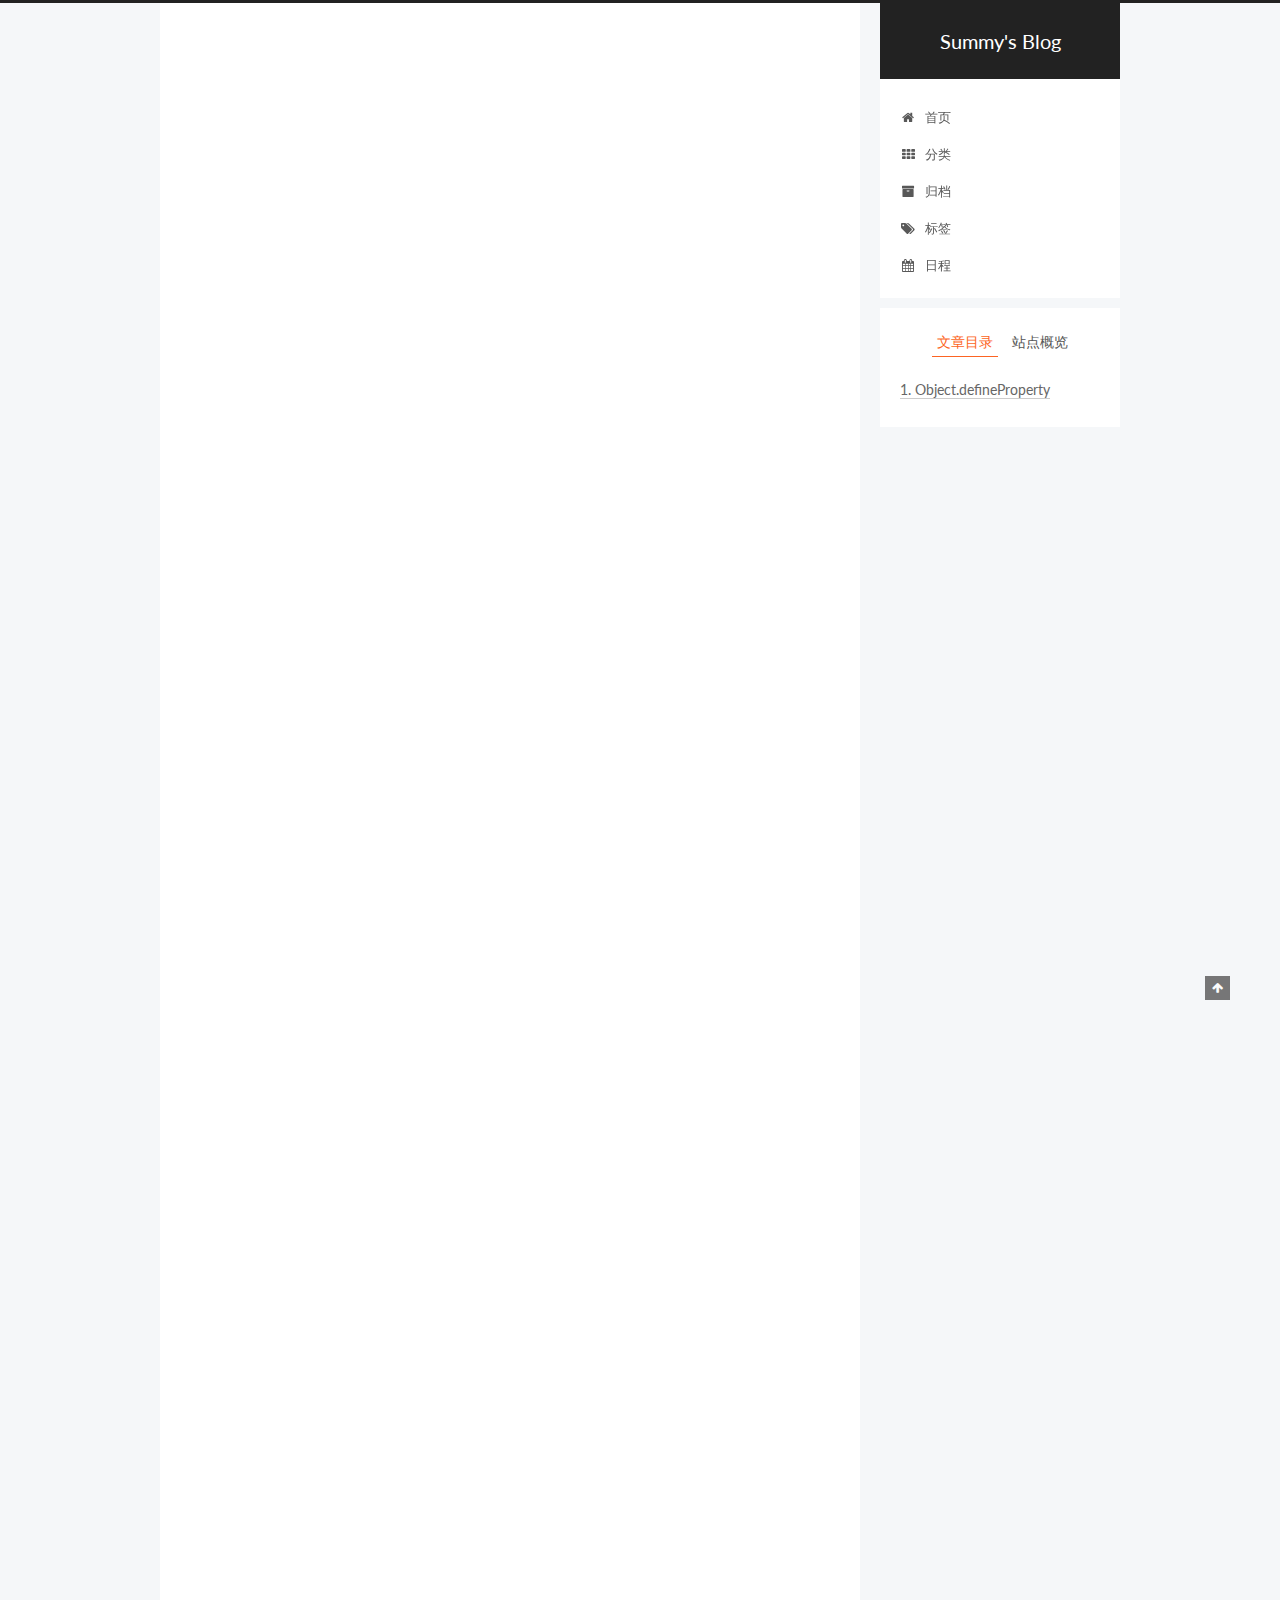
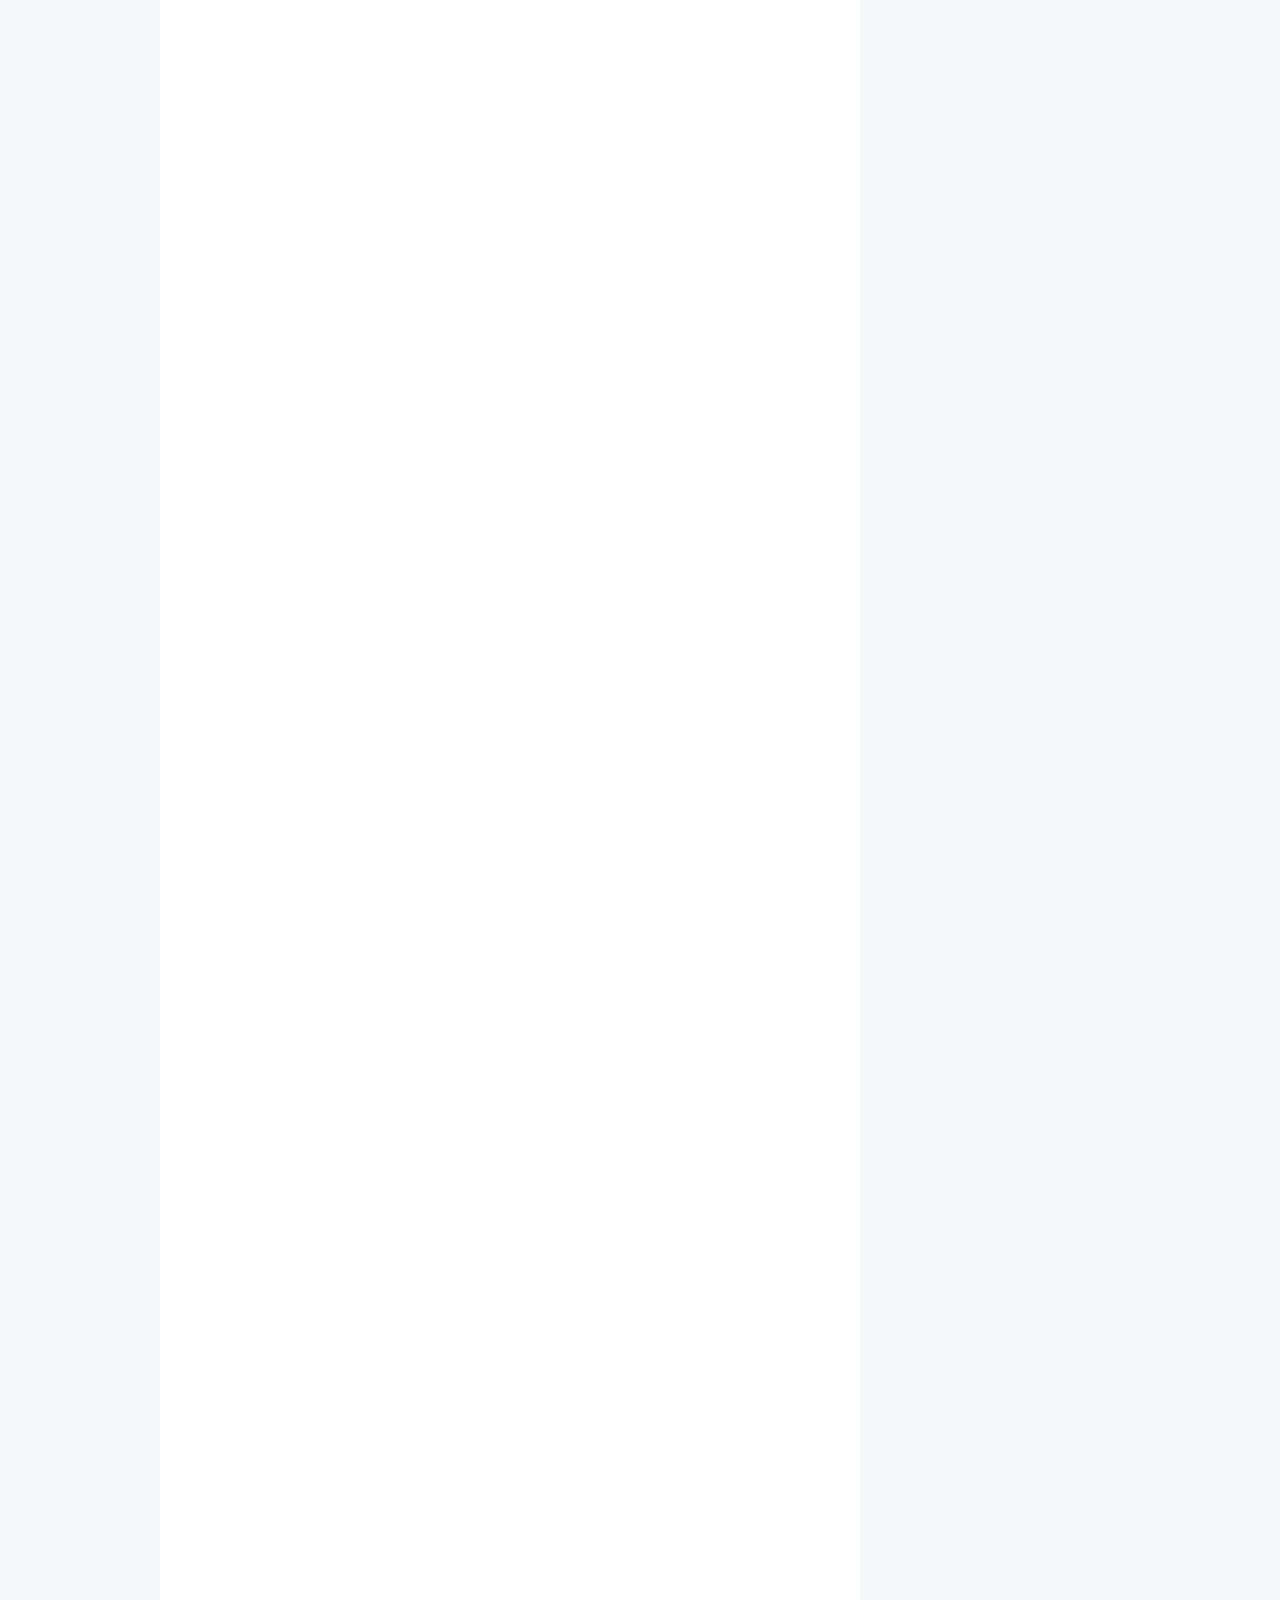
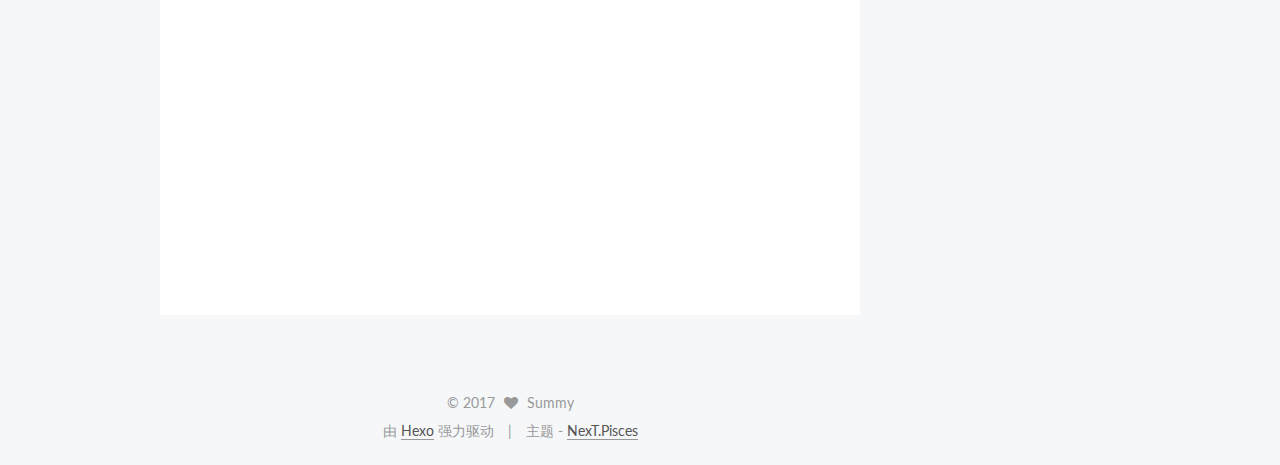
<file: 2017/06/13/about-defineProperty/index.html>
<!doctype html>



  


<html class="theme-next pisces use-motion">
<head>
  <meta charset="UTF-8"/>
<meta http-equiv="X-UA-Compatible" content="IE=edge,chrome=1" />
<meta name="viewport" content="width=device-width, initial-scale=1, maximum-scale=1"/>



<meta http-equiv="Cache-Control" content="no-transform" />
<meta http-equiv="Cache-Control" content="no-siteapp" />












  
  
  <link href="/lib/fancybox/source/jquery.fancybox.css?v=2.1.5" rel="stylesheet" type="text/css" />




  
  
  
  

  
    
    
  

  

  

  

  

  
    
    
    <link href="//fonts.googleapis.com/css?family=Lato:300,300italic,400,400italic,700,700italic&subset=latin,latin-ext" rel="stylesheet" type="text/css">
  






<link href="/lib/font-awesome/css/font-awesome.min.css?v=4.4.0" rel="stylesheet" type="text/css" />

<link href="/css/main.css?v=5.0.2" rel="stylesheet" type="text/css" />


  <meta name="keywords" content="Hexo, NexT" />








  <link rel="shortcut icon" type="image/x-icon" href="/favicon.ico?v=5.0.2" />






<meta name="description" content="Object.defineProperty
前奏又一波：最近频繁遇到Object.defineProperty这个方法，百度一下，这是ES5的一个方法，一般用于给对象添加新属性或者修改原有属性，Vue.js和avalon.js框架都使用这个方法实现数据双向绑定，所以学习一下这个方法。

定义MDN上的定义是这样子的。
The Object.defineProperty() method defin">
<meta property="og:type" content="article">
<meta property="og:title" content="Object.defineProperty">
<meta property="og:url" content="http://yoursite.com/2017/06/13/about-defineProperty/index.html">
<meta property="og:site_name" content="Summy's Blog">
<meta property="og:description" content="Object.defineProperty
前奏又一波：最近频繁遇到Object.defineProperty这个方法，百度一下，这是ES5的一个方法，一般用于给对象添加新属性或者修改原有属性，Vue.js和avalon.js框架都使用这个方法实现数据双向绑定，所以学习一下这个方法。

定义MDN上的定义是这样子的。
The Object.defineProperty() method defin">
<meta property="og:updated_time" content="2017-09-27T03:18:34.018Z">
<meta name="twitter:card" content="summary">
<meta name="twitter:title" content="Object.defineProperty">
<meta name="twitter:description" content="Object.defineProperty
前奏又一波：最近频繁遇到Object.defineProperty这个方法，百度一下，这是ES5的一个方法，一般用于给对象添加新属性或者修改原有属性，Vue.js和avalon.js框架都使用这个方法实现数据双向绑定，所以学习一下这个方法。

定义MDN上的定义是这样子的。
The Object.defineProperty() method defin">



<script type="text/javascript" id="hexo.configuration">
  var NexT = window.NexT || {};
  var CONFIG = {
    scheme: 'Pisces',
    sidebar: {"position":"right","display":"post"},
    fancybox: true,
    motion: true,
    duoshuo: {
      userId: '0',
      author: '博主'
    }
  };
</script>




  <link rel="canonical" href="http://yoursite.com/2017/06/13/about-defineProperty/"/>


  <title> Object.defineProperty | Summy's Blog </title>
</head>

<body itemscope itemtype="//schema.org/WebPage" lang="zh-Hans">

  










  
  
    
  

  <div class="container one-collumn sidebar-position-right page-post-detail ">
    <div class="headband"></div>

    <header id="header" class="header" itemscope itemtype="//schema.org/WPHeader">
      <div class="header-inner"><div class="site-meta ">
  

  <div class="custom-logo-site-title">
    <a href="/"  class="brand" rel="start">
      <span class="logo-line-before"><i></i></span>
      <span class="site-title">Summy's Blog</span>
      <span class="logo-line-after"><i></i></span>
    </a>
  </div>
  <p class="site-subtitle"></p>
</div>

<div class="site-nav-toggle">
  <button>
    <span class="btn-bar"></span>
    <span class="btn-bar"></span>
    <span class="btn-bar"></span>
  </button>
</div>

<nav class="site-nav">
  

  
    <ul id="menu" class="menu">
      
        
        <li class="menu-item menu-item-home">
          <a href="/" rel="section">
            
              <i class="menu-item-icon fa fa-fw fa-home"></i> <br />
            
            首页
          </a>
        </li>
      
        
        <li class="menu-item menu-item-categories">
          <a href="/categories" rel="section">
            
              <i class="menu-item-icon fa fa-fw fa-th"></i> <br />
            
            分类
          </a>
        </li>
      
        
        <li class="menu-item menu-item-archives">
          <a href="/archives" rel="section">
            
              <i class="menu-item-icon fa fa-fw fa-archive"></i> <br />
            
            归档
          </a>
        </li>
      
        
        <li class="menu-item menu-item-tags">
          <a href="/tags" rel="section">
            
              <i class="menu-item-icon fa fa-fw fa-tags"></i> <br />
            
            标签
          </a>
        </li>
      
        
        <li class="menu-item menu-item-schedule">
          <a href="/schedule" rel="section">
            
              <i class="menu-item-icon fa fa-fw fa-calendar"></i> <br />
            
            日程
          </a>
        </li>
      

      
    </ul>
  

  
</nav>

 </div>
    </header>

    <main id="main" class="main">
      <div class="main-inner">
        <div class="content-wrap">
          <div id="content" class="content">
            

  <div id="posts" class="posts-expand">
    

  
  

  
  
  

  <article class="post post-type-normal " itemscope itemtype="//schema.org/Article">

    
      <header class="post-header">

        
        
          <h1 class="post-title" itemprop="name headline">
            
            
              
                Object.defineProperty
              
            
          </h1>
        

        <div class="post-meta">
          <span class="post-time">
            <span class="post-meta-item-icon">
              <i class="fa fa-calendar-o"></i>
            </span>
            <span class="post-meta-item-text">发表于</span>
            <time itemprop="dateCreated" datetime="2017-06-13T19:27:43+08:00" content="2017-06-13">
              2017-06-13
            </time>
          </span>

          

          
            
              <span class="post-comments-count">
                &nbsp; | &nbsp;
                <a href="/2017/06/13/about-defineProperty/#comments" itemprop="discussionUrl">
                  <span class="post-comments-count ds-thread-count" data-thread-key="2017/06/13/about-defineProperty/" itemprop="commentsCount"></span>
                </a>
              </span>
            
          

          

          
          

          
        </div>
      </header>
    


    <div class="post-body" itemprop="articleBody">

      
      

      
        <h1 id="Object-defineProperty"><a href="#Object-defineProperty" class="headerlink" title="Object.defineProperty"></a>Object.defineProperty</h1><blockquote>
<p>前奏又一波：最近频繁遇到Object.defineProperty这个方法，百度一下，这是ES5的一个方法，一般用于给对象添加新属性或者修改原有属性，Vue.js和avalon.js框架都使用这个方法实现数据双向绑定，所以学习一下这个方法。</p>
</blockquote>
<h2 id="定义"><a href="#定义" class="headerlink" title="定义"></a>定义</h2><p><a href="https://developer.mozilla.org/en-US/docs/Web/JavaScript/Reference/Global_Objects/Object/defineProperty" target="_blank" rel="external">MDN</a>上的定义是这样子的。</p>
<pre><code>The Object.defineProperty() method defines a new property directly on an 
object, or modifies an existing property on an object, and returns the 
object. 
</code></pre><p>翻译过来就是用于直接为指定的对象定义属性，或者是修改原有的属性的值，再以该对象作为返回值。<br><br>具体方法如下：<br></p>
<pre><code>object.defineproperty(obj, prop, descriptor)
</code></pre><p>其中，</p>
<ul>
<li>obj, 表示要添加属性或修改属性的对象</li>
<li>prop，表示添加或者修改的属性名称</li>
<li>descriptor，对于属性的一些描述，也就是说定义属性的一些内在属性，包括是否可枚举，能否修改等等。</li>
</ul>
<p><strong>用法：</strong></p>
<pre><code>var obj = {}
Object.defineProperty(obj, &apos;tell&apos;, {
    value : &apos;I am telling&apos;
});
Object.defineProperty(obj, &apos;sing&apos;, {
    value : &apos;I am singing&apos;,
    enumerable : true
});
Object.defineProperty(obj, &apos;dance&apos;, {
    value : &apos;I am dancing&apos;
});
for(key in obj) {
    console.log(key)
}
console.log(Object.keys(obj));
</code></pre><p><strong>运行结果：</strong></p>
<pre><code>sing  //console.log(key)的运行结果
[&apos;sing&apos;] //console.log(Object.keys(obj))
</code></pre><p>这样一个简单的用法，看起来似乎和object[]和object.XXX的用法并没很大的区别，笔者也有同感，在各种场景看到Object.defineProperty方法时，一直在想有什么绝命杀要我们多打那么个字符呢，我可是一个信奉能躺着绝不坐着的，能省绝不啰嗦的人，当然得好好扒扒原因。</p>
<p>首先，从MSD的定义我们可以看到，这个方法重点应该在弟三个参数descriptor上，在官方发布的文档上，这个参数需要传入一个对象：</p>
<pre><code>{
    configurable  //默认值为false
    enumable   //默认值为 false，当为false的时候, (for...in loop or Object.keys方法)无法遍历属性
    writable  //默认值为false，这个属性不能与get/set同时使用
    value  //默认值为null
    get  //默认值为undefined
    set  //默认值为undefined
}
</code></pre><p>经过多番查找，以及尝试，发掘Object.defineProperty方法的几个<strong>优势</strong>如下：</p>
<ol>
<li><p>能够保护一个变量，使其具有私有变量的安全性。当定义一个与函数内部变量同名的函数的属性，外部环境将无法访问到函数内的这个变量。如下代码说明：</p>
<pre><code>function Animal () {
    var name = &quot;&quot;;

    Object.defineProperty(this, &apos;name&apos;, {
        get : function() {
            return name;
        },
        set : function(value) {
            name = value;
        }
    });
}
var dog = new Animal();
console.log(dog.name);
dog.name = &apos;dog&apos;; //设置的是属性name的值而不是变量name的值
console.log(dog.name);
</code></pre></li>
<li><p>能够设置默认不可更改变量。writable属性能够设置让外界无法更改内部变量的值。这个的好处就是使属性私有化，保护重要的属性不被修改。</p>
</li>
<li>getter和setter访问器。Object.defineProperty将属性进行包装。这也是前端用于实现数据绑定的重要原理。Vue.js的数据绑定就是基于此实现的。</li>
<li><p>在原型链屏蔽属性。我们了解在原型链上，相同的属性可能发生属性屏蔽，具体关系如下：</p>
<pre><code>var anotherObject = {
    name: &apos;anotherObject&apos;,
    a: 1
}

myObject = Object.create(anotherObject);  //这里将myObject.prototype指向anotherObject对象

myObject.b = 2;
console.log(myObject.b); //2
console.log(myObject.a); //1

myObject.a = 11;   //这里发生了属性屏蔽，myObject添加了属于自己的a，便不会再向上寻找anotherObject获取a的值
console.log(myObject.a);  //11  
</code></pre></li>
</ol>
<p>   然而并非是任何的添加相同的属性名都会发生属性屏蔽的现象，可以说发生属性屏蔽的场景是有限制。 上一个例子中，myObject.a = 11赋值操作能够顺利添加到myObject上，是由于在[[prototype]]链上（这里指anthorObject)的a属性只是一个普通数据访问属性。下面的这两种情况，将不会发生属性屏蔽现象。</p>
<p>   场景： 为myObject添加c属性</p>
<ul>
<li>如果[[prototype]]链上层存在c属性，但其被标记为只读（writeable:true），那么myObject无法为自身添加c属性或者是修改原有的c属性。</li>
<li><p>如果[[prototype]]链上层存在c属性，且其为一个setter，那么myObject.c将会调用这个setter，不会在myObject自身添加或修改c属性。</p>
<p>上面两种情况的解决办法便是使用<strong>Object.defineProperty()</strong></p>
</li>
</ul>

      
    </div>

    <div>
      
        

      
    </div>

    <div>
      
        

      
    </div>

    <footer class="post-footer">
      

      
        <div class="post-nav">
          <div class="post-nav-next post-nav-item">
            
              <a href="/2016/11/04/my-new-post/" rel="next" title="正则表达式里的小九九">
                <i class="fa fa-chevron-left"></i> 正则表达式里的小九九
              </a>
            
          </div>

          <div class="post-nav-prev post-nav-item">
            
              <a href="/2017/08/23/CSS中的margin属性/" rel="prev" title="CSS中的margin属性">
                CSS中的margin属性 <i class="fa fa-chevron-right"></i>
              </a>
            
          </div>
        </div>
      

      
      
    </footer>
  </article>



    <div class="post-spread">
      
    </div>
  </div>


          </div>
          


          
  <div class="comments" id="comments">
    
      <div class="ds-thread" data-thread-key="2017/06/13/about-defineProperty/"
           data-title="Object.defineProperty" data-url="http://yoursite.com/2017/06/13/about-defineProperty/">
      </div>
    
  </div>


        </div>
        
          
  
  <div class="sidebar-toggle">
    <div class="sidebar-toggle-line-wrap">
      <span class="sidebar-toggle-line sidebar-toggle-line-first"></span>
      <span class="sidebar-toggle-line sidebar-toggle-line-middle"></span>
      <span class="sidebar-toggle-line sidebar-toggle-line-last"></span>
    </div>
  </div>

  <aside id="sidebar" class="sidebar">
    <div class="sidebar-inner">

      

      
        <ul class="sidebar-nav motion-element">
          <li class="sidebar-nav-toc sidebar-nav-active" data-target="post-toc-wrap" >
            文章目录
          </li>
          <li class="sidebar-nav-overview" data-target="site-overview">
            站点概览
          </li>
        </ul>
      

      <section class="site-overview sidebar-panel ">
        <div class="site-author motion-element" itemprop="author" itemscope itemtype="//schema.org/Person">
          <img class="site-author-image" itemprop="image"
               src="/image/logo.jpg"
               alt="Summy" />
          <p class="site-author-name" itemprop="name">Summy</p>
          <p class="site-description motion-element" itemprop="description">我们不是在学习，就是走在学习的路上。记录下一路的足迹，留着茶余饭后回味。</p>
        </div>
        <nav class="site-state motion-element">
          <div class="site-state-item site-state-posts">
            <a href="/archives">
              <span class="site-state-item-count">4</span>
              <span class="site-state-item-name">日志</span>
            </a>
          </div>

          

          

        </nav>

        

        <div class="links-of-author motion-element">
          
        </div>

        
        

        
        

      </section>

      
        <section class="post-toc-wrap motion-element sidebar-panel sidebar-panel-active">
          <div class="post-toc">
            
              
            
            
              <div class="post-toc-content"><ol class="nav"><li class="nav-item nav-level-1"><a class="nav-link" href="#Object-defineProperty"><span class="nav-number">1.</span> <span class="nav-text">Object.defineProperty</span></a><ol class="nav-child"><li class="nav-item nav-level-2"><a class="nav-link" href="#定义"><span class="nav-number">1.1.</span> <span class="nav-text">定义</span></a></li></ol></li></ol></div>
            
          </div>
        </section>
      

    </div>
  </aside>


        
      </div>
    </main>

    <footer id="footer" class="footer">
      <div class="footer-inner">
        <div class="copyright" >
  
  &copy; 
  <span itemprop="copyrightYear">2017</span>
  <span class="with-love">
    <i class="fa fa-heart"></i>
  </span>
  <span class="author" itemprop="copyrightHolder">Summy</span>
</div>

<div class="powered-by">
  由 <a class="theme-link" href="https://hexo.io">Hexo</a> 强力驱动
</div>

<div class="theme-info">
  主题 -
  <a class="theme-link" href="https://github.com/iissnan/hexo-theme-next">
    NexT.Pisces
  </a>
</div>

        

        
      </div>
    </footer>

    <div class="back-to-top">
      <i class="fa fa-arrow-up"></i>
    </div>
  </div>

  

<script type="text/javascript">
  if (Object.prototype.toString.call(window.Promise) !== '[object Function]') {
    window.Promise = null;
  }
</script>









  



  
  <script type="text/javascript" src="/lib/jquery/index.js?v=2.1.3"></script>

  
  <script type="text/javascript" src="/lib/fastclick/lib/fastclick.min.js?v=1.0.6"></script>

  
  <script type="text/javascript" src="/lib/jquery_lazyload/jquery.lazyload.js?v=1.9.7"></script>

  
  <script type="text/javascript" src="/lib/velocity/velocity.min.js?v=1.2.1"></script>

  
  <script type="text/javascript" src="/lib/velocity/velocity.ui.min.js?v=1.2.1"></script>

  
  <script type="text/javascript" src="/lib/fancybox/source/jquery.fancybox.pack.js?v=2.1.5"></script>


  


  <script type="text/javascript" src="/js/src/utils.js?v=5.0.2"></script>

  <script type="text/javascript" src="/js/src/motion.js?v=5.0.2"></script>



  
  


  <script type="text/javascript" src="/js/src/affix.js?v=5.0.2"></script>

  <script type="text/javascript" src="/js/src/schemes/pisces.js?v=5.0.2"></script>



  
  <script type="text/javascript" src="/js/src/scrollspy.js?v=5.0.2"></script>
<script type="text/javascript" src="/js/src/post-details.js?v=5.0.2"></script>



  


  <script type="text/javascript" src="/js/src/bootstrap.js?v=5.0.2"></script>



  

  
    
  

  <script type="text/javascript">
    var duoshuoQuery = {short_name:"summy"};
    (function() {
      var ds = document.createElement('script');
      ds.type = 'text/javascript';ds.async = true;
      ds.id = 'duoshuo-script';
      ds.src = (document.location.protocol == 'https:' ? 'https:' : 'http:') + '//static.duoshuo.com/embed.js';
      ds.charset = 'UTF-8';
      (document.getElementsByTagName('head')[0]
      || document.getElementsByTagName('body')[0]).appendChild(ds);
    })();
  </script>

  
    
    <script src="/lib/ua-parser-js/dist/ua-parser.min.js?v=0.7.9"></script>
    <script src="/js/src/hook-duoshuo.js"></script>
  






  
  

  

  

  

  


</body>
</html>
</file>
<file: css/main.css>
/* normalize.css v3.0.2 | MIT License | git.io/normalize */
html {
  font-family: sans-serif; /* 1 */
  -ms-text-size-adjust: 100%; /* 2 */
  -webkit-text-size-adjust: 100%; /* 2 */
}
body {
  margin: 0;
}
article,
aside,
details,
figcaption,
figure,
footer,
header,
hgroup,
main,
menu,
nav,
section,
summary {
  display: block;
}
audio,
canvas,
progress,
video {
  display: inline-block; /* 1 */
  vertical-align: baseline; /* 2 */
}
audio:not([controls]) {
  display: none;
  height: 0;
}
[hidden],
template {
  display: none;
}
a {
  background-color: transparent;
}
a:active,
a:hover {
  outline: 0;
}
abbr[title] {
  border-bottom: 1px dotted;
}
b,
strong {
  font-weight: bold;
}
dfn {
  font-style: italic;
}
h1 {
  font-size: 2em;
  margin: 0.67em 0;
}
mark {
  background: #ff0;
  color: #000;
}
small {
  font-size: 80%;
}
sub,
sup {
  font-size: 75%;
  line-height: 0;
  position: relative;
  vertical-align: baseline;
}
sup {
  top: -0.5em;
}
sub {
  bottom: -0.25em;
}
img {
  border: 0;
}
svg:not(:root) {
  overflow: hidden;
}
figure {
  margin: 1em 40px;
}
hr {
  -moz-box-sizing: content-box;
  box-sizing: content-box;
  height: 0;
}
pre {
  overflow: auto;
}
code,
kbd,
pre,
samp {
  font-family: monospace, monospace;
  font-size: 1em;
}
button,
input,
optgroup,
select,
textarea {
  color: inherit; /* 1 */
  font: inherit; /* 2 */
  margin: 0; /* 3 */
}
button {
  overflow: visible;
}
button,
select {
  text-transform: none;
}
button,
html input[type="button"],
input[type="reset"],
input[type="submit"] {
  -webkit-appearance: button; /* 2 */
  cursor: pointer; /* 3 */
}
button[disabled],
html input[disabled] {
  cursor: default;
}
button::-moz-focus-inner,
input::-moz-focus-inner {
  border: 0;
  padding: 0;
}
input {
  line-height: normal;
}
input[type="checkbox"],
input[type="radio"] {
  box-sizing: border-box; /* 1 */
  padding: 0; /* 2 */
}
input[type="number"]::-webkit-inner-spin-button,
input[type="number"]::-webkit-outer-spin-button {
  height: auto;
}
input[type="search"] {
  -webkit-appearance: textfield; /* 1 */
  -moz-box-sizing: content-box;
  -webkit-box-sizing: content-box; /* 2 */
  box-sizing: content-box;
}
input[type="search"]::-webkit-search-cancel-button,
input[type="search"]::-webkit-search-decoration {
  -webkit-appearance: none;
}
fieldset {
  border: 1px solid #c0c0c0;
  margin: 0 2px;
  padding: 0.35em 0.625em 0.75em;
}
legend {
  border: 0; /* 1 */
  padding: 0; /* 2 */
}
textarea {
  overflow: auto;
}
optgroup {
  font-weight: bold;
}
table {
  border-collapse: collapse;
  border-spacing: 0;
}
td,
th {
  padding: 0;
}
::selection {
  background: #262a30;
  color: #fff;
}
body {
  position: relative;
  font-family: 'Lato', "PingFang SC", "Microsoft YaHei", sans-serif;
  font-size: 14px;
  line-height: 2;
  color: #555;
  background: #fff;
}
@media (max-width: 767px) {
  body {
    padding-right: 0 !important;
  }
}
@media (min-width: 768px) and (max-width: 991px) {
  body {
    padding-right: 0 !important;
  }
}
@media (min-width: 1600px) {
  body {
    font-size: 16px;
  }
}
h1,
h2,
h3,
h4,
h5,
h6 {
  margin: 0;
  padding: 0;
  font-weight: bold;
  line-height: 1.5;
  font-family: 'Lato', "PingFang SC", "Microsoft YaHei", sans-serif;
}
h2,
h3,
h4,
h5,
h6 {
  margin: 20px 0 15px;
}
h1 {
  font-size: 22px;
}
@media (max-width: 767px) {
  h1 {
    font-size: 18px;
  }
}
h2 {
  font-size: 20px;
}
@media (max-width: 767px) {
  h2 {
    font-size: 16px;
  }
}
h3 {
  font-size: 18px;
}
@media (max-width: 767px) {
  h3 {
    font-size: 14px;
  }
}
h4 {
  font-size: 16px;
}
@media (max-width: 767px) {
  h4 {
    font-size: 12px;
  }
}
h5 {
  font-size: 14px;
}
@media (max-width: 767px) {
  h5 {
    font-size: 10px;
  }
}
h6 {
  font-size: 12px;
}
@media (max-width: 767px) {
  h6 {
    font-size: 8px;
  }
}
p {
  margin: 0 0 25px 0;
}
a {
  color: #555;
  text-decoration: none;
  border-bottom: 1px solid #999;
  word-wrap: break-word;
}
a:hover {
  color: #222;
  border-bottom-color: #222;
}
ul {
  list-style: none;
}
blockquote {
  margin: 0;
  padding: 0;
}
img {
  display: block;
  margin: auto;
  max-width: 100%;
  height: auto;
}
hr {
  margin: 40px 0;
  height: 3px;
  border: none;
  background-color: #ddd;
  background-image: repeating-linear-gradient(-45deg, #fff, #fff 4px, transparent 4px, transparent 8px);
}
blockquote {
  padding: 0 15px;
  color: #666;
  border-left: 4px solid #ddd;
}
blockquote cite::before {
  content: "-";
  padding: 0 5px;
}
dt {
  font-weight: 700;
}
dd {
  margin: 0;
  padding: 0;
}
.text-left {
  text-align: left;
}
.text-center {
  text-align: center;
}
.text-right {
  text-align: right;
}
.text-justify {
  text-align: justify;
}
.text-nowrap {
  white-space: nowrap;
}
.text-lowercase {
  text-transform: lowercase;
}
.text-uppercase {
  text-transform: uppercase;
}
.text-capitalize {
  text-transform: capitalize;
}
.center-block {
  display: block;
  margin-left: auto;
  margin-right: auto;
}
.clearfix:before,
.clearfix:after {
  content: " ";
  display: table;
}
.clearfix:after {
  clear: both;
}
.pullquote {
  width: 45%;
}
.pullquote.left {
  float: left;
  margin-left: 5px;
  margin-right: 10px;
}
.pullquote.right {
  float: right;
  margin-left: 10px;
  margin-right: 5px;
}
.affix.affix.affix {
  position: fixed;
}
.translation {
  margin-top: -20px;
  font-size: 14px;
  color: #999;
}
.scrollbar-measure {
  width: 100px;
  height: 100px;
  overflow: scroll;
  position: absolute;
  top: -9999px;
}
.use-motion .motion-element {
  opacity: 0;
}
#local-search-input {
  padding: 3px;
  border: none;
  text-indent: 14px;
  border-radius: 0;
  width: 140px;
  outline: none;
  border-bottom: 1px solid #999;
  background: inherit;
  opacity: 0.5;
}
#local-search-input:focus {
  opacity: 1;
}
.search-icon {
  position: absolute;
  top: 9px;
}
table {
  margin: 20px 0;
  width: 100%;
  border-collapse: collapse;
  border-spacing: 0;
  border: 1px solid #ddd;
  font-size: 14px;
  table-layout: fixed;
  word-wrap: break-all;
}
table>tbody>tr:nth-of-type(odd) {
  background-color: #f9f9f9;
}
table>tbody>tr:hover {
  background-color: #f5f5f5;
}
caption,
th,
td {
  padding: 8px;
  text-align: left;
  vertical-align: middle;
  font-weight: normal;
}
th,
td {
  border-bottom: 3px solid #ddd;
  border-right: 1px solid #eee;
}
th {
  padding-bottom: 10px;
  font-weight: 700;
}
td {
  border-bottom-width: 1px;
}
html,
body {
  height: 100%;
}
.container {
  position: relative;
  min-height: 100%;
}
.header-inner {
  margin: 0 auto;
  padding: 100px 0 70px;
  width: 700px;
}
@media (min-width: 1600px) {
  .container .header-inner {
    width: 900px;
  }
}
.main {
  padding-bottom: 150px;
}
.main-inner {
  margin: 0 auto;
  width: 700px;
}
@media (min-width: 1600px) {
  .container .main-inner {
    width: 900px;
  }
}
.footer {
  position: absolute;
  left: 0;
  bottom: 0;
  width: 100%;
  min-height: 50px;
}
.footer-inner {
  box-sizing: border-box;
  margin: 20px auto;
  width: 700px;
}
@media (min-width: 1600px) {
  .container .footer-inner {
    width: 900px;
  }
}
pre,
.highlight {
  overflow: auto;
  margin: 20px 0;
  padding: 15px;
  font-size: 13px;
  color: #4d4d4c;
  background: #f7f7f7;
  line-height: 1.6;
}
pre,
code {
  font-family: consolas, Menlo, "PingFang SC", "Microsoft YaHei", monospace;
}
code {
  padding: 2px 4px;
  word-wrap: break-all;
  color: #4d4d4c;
  background: #f7f7f7;
  border-radius: 3px;
  font-size: 13px;
}
pre code {
  padding: 0;
  color: #4d4d4c;
  background: none;
  text-shadow: none;
}
.highlight pre {
  border: none;
  margin: 0;
  padding: 1px;
}
.highlight table {
  margin: 0;
  width: auto;
  border: none;
}
.highlight td {
  border: none;
  padding: 0;
}
.highlight figcaption {
  font-size: 1em;
  color: #4d4d4c;
  line-height: 1em;
  margin-bottom: 1em;
}
.highlight figcaption:before,
.highlight figcaption:after {
  content: " ";
  display: table;
}
.highlight figcaption:after {
  clear: both;
}
.highlight figcaption a {
  float: right;
  color: #4d4d4c;
}
.highlight figcaption a:hover {
  border-bottom-color: #4d4d4c;
}
.highlight .gutter pre {
  color: #666;
  text-align: right;
  padding-right: 20px;
}
.highlight .line {
  height: 20px;
}
.gutter {
  -webkit-user-select: none;
  -moz-user-select: none;
  -ms-user-select: none;
  user-select: none;
}
.gist table {
  width: auto;
}
.gist table td {
  border: none;
}
pre .deletion {
  background: #fdd;
}
pre .addition {
  background: #dfd;
}
pre .meta {
  color: #8959a8;
}
pre .comment {
  color: #8e908c;
}
pre .variable,
pre .attribute,
pre .tag,
pre .regexp,
pre .ruby .constant,
pre .xml .tag .title,
pre .xml .pi,
pre .xml .doctype,
pre .html .doctype,
pre .css .id,
pre .css .class,
pre .css .pseudo {
  color: #c82829;
}
pre .number,
pre .preprocessor,
pre .built_in,
pre .literal,
pre .params,
pre .constant,
pre .command {
  color: #f5871f;
}
pre .ruby .class .title,
pre .css .rules .attribute,
pre .string,
pre .value,
pre .inheritance,
pre .header,
pre .ruby .symbol,
pre .xml .cdata,
pre .special,
pre .number,
pre .formula {
  color: #718c00;
}
pre .title,
pre .css .hexcolor {
  color: #3e999f;
}
pre .function,
pre .python .decorator,
pre .python .title,
pre .ruby .function .title,
pre .ruby .title .keyword,
pre .perl .sub,
pre .javascript .title,
pre .coffeescript .title {
  color: #4271ae;
}
pre .keyword,
pre .javascript .function {
  color: #8959a8;
}
.full-image.full-image.full-image {
  border: none;
  max-width: 100%;
  width: auto;
  margin: 20px auto;
}
@media (min-width: 992px) {
  .full-image.full-image.full-image {
    max-width: none;
    width: 126%;
    margin: 0 -13%;
  }
}
.blockquote-center,
.page-home .post-type-quote blockquote,
.page-post-detail .post-type-quote blockquote {
  position: relative;
  margin: 40px 0;
  padding: 0;
  border-left: none;
  text-align: center;
}
.blockquote-center::before,
.page-home .post-type-quote blockquote::before,
.page-post-detail .post-type-quote blockquote::before,
.blockquote-center::after,
.page-home .post-type-quote blockquote::after,
.page-post-detail .post-type-quote blockquote::after {
  position: absolute;
  content: ' ';
  display: block;
  width: 100%;
  height: 24px;
  opacity: 0.2;
  background-repeat: no-repeat;
  background-position: 0 -6px;
  background-size: 22px 22px;
}
.blockquote-center::before,
.page-home .post-type-quote blockquote::before,
.page-post-detail .post-type-quote blockquote::before {
  top: -20px;
  background-image: url("../images/quote-l.svg");
  border-top: 1px solid #ccc;
}
.blockquote-center::after,
.page-home .post-type-quote blockquote::after,
.page-post-detail .post-type-quote blockquote::after {
  bottom: -20px;
  background-image: url("../images/quote-r.svg");
  border-bottom: 1px solid #ccc;
  background-position: 100% 8px;
}
.blockquote-center p,
.page-home .post-type-quote blockquote p,
.page-post-detail .post-type-quote blockquote p,
.blockquote-center div,
.page-home .post-type-quote blockquote div,
.page-post-detail .post-type-quote blockquote div {
  text-align: center;
}
.post .post-body .group-picture img {
  box-sizing: border-box;
  padding: 0 3px;
  border: none;
}
.post .group-picture-row {
  overflow: hidden;
  margin-top: 6px;
}
.post .group-picture-row:first-child {
  margin-top: 0;
}
.post .group-picture-column {
  float: left;
}
.page-post-detail .post-body .group-picture-column {
  float: none;
  margin-top: 10px;
  width: auto !important;
}
.page-post-detail .post-body .group-picture-column img {
  margin: 0 auto;
}
.page-archive .group-picture-container {
  overflow: hidden;
}
.page-archive .group-picture-row {
  float: left;
}
.page-archive .group-picture-row:first-child {
  margin-top: 6px;
}
.page-archive .group-picture-column {
  max-width: 150px;
  max-height: 150px;
}
.btn {
  display: inline-block;
  padding: 0 20px;
  font-size: 14px;
  color: #fff;
  background: #222;
  border: 2px solid #555;
  text-decoration: none;
  border-radius: 0;
  transition-property: background-color;
  transition-duration: 0.2s;
  transition-timing-function: ease-in-out;
  transition-delay: 0s;
}
.btn:hover,
.post-more-link .btn:hover {
  border-color: #222;
  color: #fff;
  background: #222;
}
.btn-bar {
  display: block;
  width: 22px;
  height: 2px;
  background: #555;
  border-radius: 1px;
}
.btn-bar+.btn-bar {
  margin-top: 4px;
}
.pagination {
  margin: 120px 0 40px;
  text-align: center;
  border-top: 1px solid #eee;
}
.page-number-basic,
.pagination .prev,
.pagination .next,
.pagination .page-number,
.pagination .space {
  display: inline-block;
  position: relative;
  top: -1px;
  margin: 0 10px;
  padding: 0 10px;
  line-height: 30px;
}
@media (max-width: 767px) {
  .page-number-basic,
  .pagination .prev,
  .pagination .next,
  .pagination .page-number,
  .pagination .space {
    margin: 0 5px;
  }
}
.pagination .prev,
.pagination .next,
.pagination .page-number {
  border-bottom: 0;
  border-top: 1px solid #eee;
  transition-property: border-color;
  transition-duration: 0.2s;
  transition-timing-function: ease-in-out;
  transition-delay: 0s;
}
.pagination .prev:hover,
.pagination .next:hover,
.pagination .page-number:hover {
  border-top-color: #222;
}
.pagination .space {
  padding: 0;
  margin: 0;
}
.pagination .prev {
  margin-left: 0;
}
.pagination .next {
  margin-right: 0;
}
.pagination .page-number.current {
  color: #fff;
  background: #ccc;
  border-top-color: #ccc;
}
@media (max-width: 767px) {
  .pagination {
    border-top: none;
  }
  .pagination .prev,
  .pagination .next,
  .pagination .page-number {
    margin-bottom: 10px;
    border-top: 0;
    border-bottom: 1px solid #eee;
  }
  .pagination .prev:hover,
  .pagination .next:hover,
  .pagination .page-number:hover {
    border-bottom-color: #222;
  }
}
.comments {
  margin: 60px 20px 0;
}
.tag-cloud {
  text-align: center;
}
.tag-cloud a {
  display: inline-block;
  margin: 10px;
}
.back-to-top {
  box-sizing: border-box;
  position: fixed;
  bottom: -100px;
  right: 50px;
  z-index: 1050;
  padding: 0 6px;
  width: 25px;
  background: #222;
  font-size: 12px;
  opacity: 0.6;
  color: #fff;
  cursor: pointer;
  text-align: center;
  -webkit-transform: translateZ(0);
  transition-property: bottom;
  transition-duration: 0.2s;
  transition-timing-function: ease-in-out;
  transition-delay: 0s;
}
@media (max-width: 767px) {
  .back-to-top {
    display: none;
  }
}
@media (min-width: 768px) and (max-width: 991px) {
  .back-to-top {
    display: none;
  }
}
.back-to-top.back-to-top-on {
  bottom: 40px;
}
.header {
  background: #fff;
}
.header-inner {
  position: relative;
}
.headband {
  height: 3px;
  background: #222;
}
.site-meta {
  margin: 0;
  text-align: center;
}
@media (max-width: 767px) {
  .site-meta {
    text-align: center;
  }
}
.brand {
  position: relative;
  display: inline-block;
  padding: 0 40px;
  color: #fff;
  background: #222;
  border-bottom: none;
}
.brand:hover {
  color: #fff;
}
.logo {
  display: inline-block;
  margin-right: 5px;
  line-height: 36px;
  vertical-align: top;
}
.site-title {
  display: inline-block;
  vertical-align: top;
  line-height: 36px;
  font-size: 20px;
  font-weight: normal;
  font-family: 'Lato', "PingFang SC", "Microsoft YaHei", sans-serif;
}
.site-subtitle {
  margin-top: 10px;
  font-size: 13px;
  color: #ddd;
}
.use-motion .brand {
  opacity: 0;
}
.use-motion .logo,
.use-motion .site-title,
.use-motion .site-subtitle {
  opacity: 0;
  position: relative;
  top: -10px;
}
.site-nav-toggle {
  display: none;
  position: absolute;
  top: 10px;
  left: 10px;
}
@media (max-width: 767px) {
  .site-nav-toggle {
    display: block;
  }
}
.site-nav-toggle button {
  margin-top: 2px;
  padding: 9px 10px;
  background: transparent;
  border: none;
}
@media (max-width: 767px) {
  .site-nav {
    display: none;
    margin: 0 -10px;
    padding: 0 10px;
    clear: both;
    border-top: 1px solid #ddd;
  }
}
@media (min-width: 768px) and (max-width: 991px) {
  .site-nav {
    display: block !important;
  }
}
@media (min-width: 992px) {
  .site-nav {
    display: block !important;
  }
}
.menu {
  margin-top: 20px;
  padding-left: 0;
  text-align: center;
}
.menu .menu-item {
  display: inline-block;
  margin: 0 10px;
}
@media screen and (max-width: 767px) {
  .menu .menu-item {
    margin-top: 10px;
  }
}
.menu .menu-item a {
  display: block;
  font-size: 13px;
  text-transform: capitalize;
  line-height: inherit;
  border-bottom: 1px solid transparent;
  transition-property: border-color;
  transition-duration: 0.2s;
  transition-timing-function: ease-in-out;
  transition-delay: 0s;
}
.menu .menu-item a:hover,
.menu-item-active a {
  border-bottom-color: #222;
}
.menu .menu-item .fa {
  margin-right: 5px;
}
.use-motion .menu-item {
  opacity: 0;
}
.post-body {
  font-family: 'Lato', "PingFang SC", "Microsoft YaHei", sans-serif;
}
@media (max-width: 767px) {
  .post-body {
    word-break: break-word;
  }
}
.post-body .fancybox img {
  display: block !important;
  margin: 0 auto;
  cursor: pointer;
  cursor: zoom-in;
  cursor: -webkit-zoom-in;
}
.post-body .image-caption,
.post-body .figure .caption {
  margin: 10px auto 15px;
  text-align: center;
  font-size: 14px;
  color: #999;
  font-weight: bold;
  line-height: 1;
}
.post-sticky-flag {
  display: inline-block;
  font-size: 16px;
  -ms-transform: rotate(30deg);
  -webkit-transform: rotate(30deg);
  -moz-transform: rotate(30deg);
  -ms-transform: rotate(30deg);
  -o-transform: rotate(30deg);
  transform: rotate(30deg);
}
.posts-expand {
  padding-top: 40px;
}
@media (max-width: 767px) {
  .posts-expand {
    margin: 0 20px;
  }
  .post-body pre,
  .post-body .highlight {
    padding: 10px;
  }
  .post-body pre .gutter pre,
  .post-body .highlight .gutter pre {
    padding-right: 10px;
  }
}
@media (min-width: 992px) {
  .posts-expand .post-body {
    text-align: justify;
  }
}
.posts-expand .post-body h2,
.posts-expand .post-body h3,
.posts-expand .post-body h4,
.posts-expand .post-body h5,
.posts-expand .post-body h6 {
  padding-top: 10px;
}
.posts-expand .post-body h2 .header-anchor,
.posts-expand .post-body h3 .header-anchor,
.posts-expand .post-body h4 .header-anchor,
.posts-expand .post-body h5 .header-anchor,
.posts-expand .post-body h6 .header-anchor {
  float: right;
  margin-left: 10px;
  color: #ccc;
  border-bottom-style: none;
  visibility: hidden;
}
.posts-expand .post-body h2 .header-anchor:hover,
.posts-expand .post-body h3 .header-anchor:hover,
.posts-expand .post-body h4 .header-anchor:hover,
.posts-expand .post-body h5 .header-anchor:hover,
.posts-expand .post-body h6 .header-anchor:hover {
  color: inherit;
}
.posts-expand .post-body h2:hover .header-anchor,
.posts-expand .post-body h3:hover .header-anchor,
.posts-expand .post-body h4:hover .header-anchor,
.posts-expand .post-body h5:hover .header-anchor,
.posts-expand .post-body h6:hover .header-anchor {
  visibility: visible;
}
.posts-expand .post-body ul li {
  list-style: circle;
}
.posts-expand .post-body img {
  box-sizing: border-box;
  margin: auto;
  padding: 3px;
  border: 1px solid #ddd;
}
.posts-expand .fancybox img {
  margin: 0 auto;
}
@media (max-width: 767px) {
  .posts-collapse {
    margin: 0 20px;
  }
  .posts-collapse .post-title,
  .posts-collapse .post-meta {
    display: block;
    width: auto;
    text-align: left;
  }
}
.posts-collapse {
  position: relative;
  z-index: 1010;
  margin-left: 55px;
}
.posts-collapse::after {
  content: " ";
  position: absolute;
  top: 20px;
  left: 0;
  margin-left: -2px;
  width: 4px;
  height: 100%;
  background: #f5f5f5;
  z-index: -1;
}
@media (max-width: 767px) {
  .posts-collapse {
    margin: 0 20px;
  }
}
.posts-collapse .collection-title {
  position: relative;
  margin: 60px 0;
}
.posts-collapse .collection-title h2 {
  margin-left: 20px;
}
.posts-collapse .collection-title small {
  color: #bbb;
}
.posts-collapse .collection-title::before {
  content: " ";
  position: absolute;
  left: 0;
  top: 50%;
  margin-left: -4px;
  margin-top: -4px;
  width: 8px;
  height: 8px;
  background: #bbb;
  border-radius: 50%;
}
.posts-collapse .post {
  margin: 30px 0;
}
.posts-collapse .post-header {
  position: relative;
  transition-duration: 0.2s;
  transition-timing-function: ease-in-out;
  transition-delay: 0s;
  transition-property: border;
  border-bottom: 1px dashed #ccc;
}
.posts-collapse .post-header::before {
  content: " ";
  position: absolute;
  left: 0;
  top: 12px;
  width: 6px;
  height: 6px;
  margin-left: -4px;
  background: #bbb;
  border-radius: 50%;
  border: 1px solid #fff;
  transition-duration: 0.2s;
  transition-timing-function: ease-in-out;
  transition-delay: 0s;
  transition-property: background;
}
.posts-collapse .post-header:hover {
  border-bottom-color: #666;
}
.posts-collapse .post-header:hover::before {
  background: #222;
}
.posts-collapse .post-meta {
  position: absolute;
  font-size: 12px;
  left: 20px;
  top: 5px;
}
.posts-collapse .post-comments-count {
  display: none;
}
.posts-collapse .post-title {
  margin-left: 60px;
  font-size: 16px;
  font-weight: normal;
  line-height: inherit;
}
.posts-collapse .post-title::after {
  margin-left: 3px;
  opacity: 0.6;
}
.posts-collapse .post-title a {
  color: #666;
  border-bottom: none;
}
.page-home .post-type-quote .post-header,
.page-post-detail .post-type-quote .post-header,
.page-home .post-type-quote .post-tags,
.page-post-detail .post-type-quote .post-tags {
  display: none;
}
.posts-expand .post-title {
  font-size: 26px;
  text-align: center;
  word-break: break-word;
  font-weight: 300;
}
@media (max-width: 767px) {
  .posts-expand .post-title {
    font-size: 22px;
  }
}
.posts-expand .post-title-link {
  display: inline-block;
  position: relative;
  color: #555;
  border-bottom: none;
  line-height: 1.2;
  vertical-align: top;
}
.posts-expand .post-title-link::before {
  content: "";
  position: absolute;
  width: 100%;
  height: 2px;
  bottom: 0;
  left: 0;
  background-color: #000;
  visibility: hidden;
  -webkit-transform: scaleX(0);
  -moz-transform: scaleX(0);
  -ms-transform: scaleX(0);
  -o-transform: scaleX(0);
  transform: scaleX(0);
  transition-duration: 0.2s;
  transition-timing-function: ease-in-out;
  transition-delay: 0s;
}
.posts-expand .post-title-link:hover::before {
  visibility: visible;
  -webkit-transform: scaleX(1);
  -moz-transform: scaleX(1);
  -ms-transform: scaleX(1);
  -o-transform: scaleX(1);
  transform: scaleX(1);
}
.posts-expand .post-title-link .fa {
  font-size: 16px;
}
.posts-expand .post-meta {
  margin: 3px 0 60px 0;
  color: #999;
  font-family: 'Lato', "PingFang SC", "Microsoft YaHei", sans-serif;
  font-size: 12px;
  text-align: center;
}
.posts-expand .post-meta .post-category-list {
  display: inline-block;
  margin: 0;
  padding: 3px;
}
.posts-expand .post-meta .post-category-list-link {
  color: #999;
}
.post-meta-item-icon {
  display: none;
  margin-right: 3px;
}
@media (min-width: 768px) and (max-width: 991px) {
  .post-meta-item-icon {
    display: inline-block;
  }
}
@media (max-width: 767px) {
  .post-meta-item-icon {
    display: inline-block;
  }
}
@media (min-width: 768px) and (max-width: 991px) {
  .post-meta-item-text {
    display: none;
  }
}
@media (max-width: 767px) {
  .post-meta-item-text {
    display: none;
  }
}
@media (max-width: 767px) {
  .posts-expand .post-comments-count {
    display: none;
  }
}
.post-more-link {
  margin-top: 50px;
}
.post-more-link .btn {
  color: #555;
  font-size: 14px;
  background: #fff;
  border-radius: 2px;
  line-height: 2;
}
.posts-expand .post-tags {
  margin-top: 40px;
  text-align: center;
}
.posts-expand .post-tags a {
  display: inline-block;
  margin-right: 10px;
  font-size: 13px;
}
.post-nav {
  overflow: hidden;
  margin-top: 60px;
  padding: 10px;
  white-space: nowrap;
  border-top: 1px solid #eee;
}
.post-nav-item {
  display: inline-block;
  width: 50%;
  white-space: normal;
}
.post-nav-item a {
  position: relative;
  display: inline-block;
  line-height: 25px;
  font-size: 14px;
  color: #555;
  border-bottom: none;
}
.post-nav-item a:hover {
  color: #222;
  border-bottom: none;
}
.post-nav-item a:active {
  top: 2px;
}
.post-nav-item a i {
  font-size: 12px;
}
.post-nav-prev {
  text-align: right;
}
.posts-expand .post-eof {
  display: block;
  margin: 80px auto 60px;
  width: 8%;
  height: 1px;
  background: #ccc;
  text-align: center;
}
.post:last-child .post-eof.post-eof.post-eof {
  display: none;
}
.post-gallery {
  display: table;
  table-layout: fixed;
  width: 100%;
  border-collapse: separate;
}
.post-gallery-row {
  display: table-row;
}
.post-gallery .post-gallery-img {
  display: table-cell;
  text-align: center;
  vertical-align: middle;
  border: none;
}
.post-gallery .post-gallery-img img {
  max-width: 100%;
  max-height: 100%;
  border: none;
}
.fancybox-close,
.fancybox-close:hover {
  border: none;
}
.sidebar {
  position: fixed;
  right: 0;
  top: 0;
  bottom: 0;
  width: 0;
  z-index: 1040;
  box-shadow: inset 0 2px 6px #000;
  background: #222;
  -webkit-transform: translateZ(0);
}
.sidebar a {
  color: #999;
  border-bottom-color: #555;
}
.sidebar a:hover {
  color: #eee;
}
@media (min-width: 768px) and (max-width: 991px) {
  .sidebar {
    display: none !important;
  }
}
@media (max-width: 767px) {
  .sidebar {
    display: none !important;
  }
}
.sidebar-inner {
  position: relative;
  padding: 20px 10px;
  color: #999;
  text-align: center;
}
.sidebar-toggle {
  position: fixed;
  right: 50px;
  bottom: 45px;
  width: 15px;
  height: 15px;
  padding: 5px;
  background: #222;
  line-height: 0;
  z-index: 1050;
  cursor: pointer;
  -webkit-transform: translateZ(0);
}
@media (min-width: 768px) and (max-width: 991px) {
  .sidebar-toggle {
    display: none;
  }
}
@media (max-width: 767px) {
  .sidebar-toggle {
    display: none;
  }
}
.sidebar-toggle-line {
  position: relative;
  display: inline-block;
  vertical-align: top;
  height: 2px;
  width: 100%;
  background: #fff;
  margin-top: 3px;
}
.sidebar-toggle-line:first-child {
  margin-top: 0;
}
.site-author-image {
  display: block;
  margin: 0 auto;
  padding: 2px;
  max-width: 120px;
  height: auto;
  border: 1px solid #eee;
}
.site-author-name {
  margin: 0;
  text-align: center;
  color: #222;
  font-weight: 600;
}
.site-description {
  margin-top: 0;
  text-align: center;
  font-size: 13px;
  color: #999;
}
.site-state {
  overflow: hidden;
  line-height: 1.4;
  white-space: nowrap;
  text-align: center;
}
.site-state-item {
  display: inline-block;
  padding: 0 15px;
  border-left: 1px solid #eee;
}
.site-state-item:first-child {
  border-left: none;
}
.site-state-item a {
  border-bottom: none;
}
.site-state-item-count {
  display: block;
  text-align: center;
  color: inherit;
  font-weight: 600;
  font-size: 16px;
}
.site-state-item-name {
  font-size: 13px;
  color: #999;
}
.feed-link {
  margin-top: 20px;
}
.feed-link a {
  display: inline-block;
  padding: 0 15px;
  color: #fc6423;
  border: 1px solid #fc6423;
  border-radius: 4px;
}
.feed-link a i {
  color: #fc6423;
  font-size: 14px;
}
.feed-link a:hover {
  color: #fff;
  background: #fc6423;
}
.feed-link a:hover i {
  color: #fff;
}
.links-of-author {
  margin-top: 20px;
}
.links-of-author a {
  display: inline-block;
  vertical-align: middle;
  margin-right: 10px;
  margin-bottom: 10px;
  border-bottom-color: #555;
  font-size: 13px;
}
.links-of-author a:before {
  display: inline-block;
  vertical-align: middle;
  margin-right: 3px;
  content: " ";
  width: 4px;
  height: 4px;
  border-radius: 50%;
  background: #e2ff0f;
}
.links-of-blogroll {
  font-size: 13px;
}
.links-of-blogroll-title {
  margin-top: 20px;
  font-size: 14px;
  font-weight: 600;
}
.links-of-blogroll-list {
  margin: 0;
  padding: 0;
}
.links-of-blogroll-item {
  padding: 2px 10px;
}
.sidebar-nav {
  margin: 0 0 20px;
  padding-left: 0;
}
.sidebar-nav li {
  display: inline-block;
  cursor: pointer;
  border-bottom: 1px solid transparent;
  font-size: 14px;
  color: #555;
}
.sidebar-nav li:hover {
  color: #fc6423;
}
.page-post-detail .sidebar-nav-toc {
  padding: 0 5px;
}
.page-post-detail .sidebar-nav-overview {
  margin-left: 10px;
}
.sidebar-nav .sidebar-nav-active {
  color: #fc6423;
  border-bottom-color: #fc6423;
}
.sidebar-nav .sidebar-nav-active:hover {
  color: #fc6423;
}
.sidebar-panel {
  display: none;
}
.sidebar-panel-active {
  display: block;
}
.post-toc-empty {
  font-size: 14px;
  color: #666;
}
.post-toc-wrap {
  overflow: hidden;
}
.post-toc {
  overflow: auto;
}
.post-toc ol {
  margin: 0;
  padding: 0 2px 5px 10px;
  text-align: left;
  list-style: none;
  font-size: 14px;
}
.post-toc ol > ol {
  padding-left: 0;
}
.post-toc ol a {
  transition-duration: 0.2s;
  transition-timing-function: ease-in-out;
  transition-delay: 0s;
  transition-property: all;
  color: #666;
  border-bottom-color: #ccc;
}
.post-toc ol a:hover {
  color: #000;
  border-bottom-color: #000;
}
.post-toc .nav-item {
  overflow: hidden;
  text-overflow: ellipsis;
  white-space: nowrap;
  line-height: 1.8;
}
.post-toc .nav .nav-child {
  display: none;
}
.post-toc .nav .active > .nav-child {
  display: block;
}
.post-toc .nav .active-current > .nav-child {
  display: block;
}
.post-toc .nav .active-current > .nav-child > .nav-item {
  display: block;
}
.post-toc .nav .active > a {
  color: #fc6423;
  border-bottom-color: #fc6423;
}
.post-toc .nav .active-current > a {
  color: #fc6423;
}
.post-toc .nav .active-current > a:hover {
  color: #fc6423;
}
.footer {
  font-size: 14px;
  color: #999;
}
.footer img {
  border: none;
}
.footer-inner {
  text-align: center;
}
.with-love {
  display: inline-block;
  margin: 0 5px;
}
.powered-by,
.theme-info {
  display: inline-block;
}
.powered-by {
  margin-right: 10px;
}
.powered-by::after {
  content: "|";
  padding-left: 10px;
}
.cc-license {
  margin-top: 10px;
  text-align: center;
}
.cc-license .cc-opacity {
  opacity: 0.7;
  border-bottom: none;
}
.cc-license .cc-opacity:hover {
  opacity: 0.9;
}
.cc-license img {
  display: inline-block;
}
.theme-next #ds-thread #ds-reset {
  color: #555;
}
.theme-next #ds-thread #ds-reset .ds-replybox {
  margin-bottom: 30px;
}
.theme-next #ds-thread #ds-reset .ds-replybox .ds-avatar,
.theme-next #ds-reset .ds-avatar img {
  box-shadow: none;
}
.theme-next #ds-thread #ds-reset .ds-textarea-wrapper {
  border-color: #c7d4e1;
  background: none;
  border-top-right-radius: 3px;
  border-top-left-radius: 3px;
}
.theme-next #ds-thread #ds-reset .ds-textarea-wrapper textarea {
  height: 60px;
}
.theme-next #ds-reset .ds-rounded-top {
  border-radius: 0;
}
.theme-next #ds-thread #ds-reset .ds-post-toolbar {
  box-sizing: border-box;
  border: 1px solid #c7d4e1;
  background: #f6f8fa;
}
.theme-next #ds-thread #ds-reset .ds-post-options {
  height: 40px;
  border: none;
  background: none;
}
.theme-next #ds-thread #ds-reset .ds-toolbar-buttons {
  top: 11px;
}
.theme-next #ds-thread #ds-reset .ds-sync {
  top: 5px;
}
.theme-next #ds-thread #ds-reset .ds-post-button {
  top: 4px;
  right: 5px;
  width: 90px;
  height: 30px;
  border: 1px solid #c5ced7;
  border-radius: 3px;
  background-image: linear-gradient(#fbfbfc, #f5f7f9);
  color: #60676d;
}
.theme-next #ds-thread #ds-reset .ds-post-button:hover {
  background-position: 0 -30px;
  color: #60676d;
}
.theme-next #ds-thread #ds-reset .ds-comments-info {
  padding: 10px 0;
}
.theme-next #ds-thread #ds-reset .ds-sort {
  display: none;
}
.theme-next #ds-thread #ds-reset li.ds-tab a.ds-current {
  border: none;
  background: #f6f8fa;
  color: #60676d;
}
.theme-next #ds-thread #ds-reset li.ds-tab a.ds-current:hover {
  background-color: #e9f0f7;
  color: #60676d;
}
.theme-next #ds-thread #ds-reset li.ds-tab a {
  border-radius: 2px;
  padding: 5px;
}
.theme-next #ds-thread #ds-reset .ds-login-buttons p {
  color: #999;
  line-height: 36px;
}
.theme-next #ds-thread #ds-reset .ds-login-buttons .ds-service-list li {
  height: 28px;
}
.theme-next #ds-thread #ds-reset .ds-service-list a {
  background: none;
  padding: 5px;
  border: 1px solid;
  border-radius: 3px;
  text-align: center;
}
.theme-next #ds-thread #ds-reset .ds-service-list a:hover {
  color: #fff;
  background: #666;
}
.theme-next #ds-thread #ds-reset .ds-service-list .ds-weibo {
  color: #fc9b00;
  border-color: #fc9b00;
}
.theme-next #ds-thread #ds-reset .ds-service-list .ds-weibo:hover {
  background: #fc9b00;
}
.theme-next #ds-thread #ds-reset .ds-service-list .ds-qq {
  color: #60a3ec;
  border-color: #60a3ec;
}
.theme-next #ds-thread #ds-reset .ds-service-list .ds-qq:hover {
  background: #60a3ec;
}
.theme-next #ds-thread #ds-reset .ds-service-list .ds-renren {
  color: #2e7ac4;
  border-color: #2e7ac4;
}
.theme-next #ds-thread #ds-reset .ds-service-list .ds-renren:hover {
  background: #2e7ac4;
}
.theme-next #ds-thread #ds-reset .ds-service-list .ds-douban {
  color: #37994c;
  border-color: #37994c;
}
.theme-next #ds-thread #ds-reset .ds-service-list .ds-douban:hover {
  background: #37994c;
}
.theme-next #ds-thread #ds-reset .ds-service-list .ds-kaixin {
  color: #fef20d;
  border-color: #fef20d;
}
.theme-next #ds-thread #ds-reset .ds-service-list .ds-kaixin:hover {
  background: #fef20d;
}
.theme-next #ds-thread #ds-reset .ds-service-list .ds-netease {
  color: #f00;
  border-color: #f00;
}
.theme-next #ds-thread #ds-reset .ds-service-list .ds-netease:hover {
  background: #f00;
}
.theme-next #ds-thread #ds-reset .ds-service-list .ds-sohu {
  color: #ffcb05;
  border-color: #ffcb05;
}
.theme-next #ds-thread #ds-reset .ds-service-list .ds-sohu:hover {
  background: #ffcb05;
}
.theme-next #ds-thread #ds-reset .ds-service-list .ds-baidu {
  color: #2831e0;
  border-color: #2831e0;
}
.theme-next #ds-thread #ds-reset .ds-service-list .ds-baidu:hover {
  background: #2831e0;
}
.theme-next #ds-thread #ds-reset .ds-service-list .ds-google {
  color: #166bec;
  border-color: #166bec;
}
.theme-next #ds-thread #ds-reset .ds-service-list .ds-google:hover {
  background: #166bec;
}
.theme-next #ds-thread #ds-reset .ds-service-list .ds-weixin {
  color: #00ce0d;
  border-color: #00ce0d;
}
.theme-next #ds-thread #ds-reset .ds-service-list .ds-weixin:hover {
  background: #00ce0d;
}
.theme-next #ds-thread #ds-reset .ds-service-list .ds-more-services {
  border: none;
}
.theme-next #ds-thread #ds-reset .ds-service-list .ds-more-services:hover {
  background: none;
}
.theme-next #ds-reset .duoshuo-ua-admin {
  display: inline-block;
  color: #f00;
}
.theme-next #ds-reset .duoshuo-ua-platform,
.theme-next #ds-reset .duoshuo-ua-browser {
  color: #ccc;
}
.theme-next #ds-reset .duoshuo-ua-platform .fa,
.theme-next #ds-reset .duoshuo-ua-browser .fa {
  display: inline-block;
  margin-right: 3px;
}
.theme-next #ds-reset .duoshuo-ua-separator {
  display: inline-block;
  margin-left: 5px;
}
.theme-next .this_ua {
  background-color: #ccc !important;
  border-radius: 4px;
  padding: 0 5px !important;
  margin: 1px 1px !important;
  border: 1px solid #bbb !important;
  color: #fff;
  display: inline-block !important;
}
.theme-next .this_ua.admin {
  background-color: #d9534f !important;
  border-color: #d9534f !important;
}
.theme-next .this_ua.platform.iOS,
.theme-next .this_ua.platform.Mac,
.theme-next .this_ua.platform.Windows {
  background-color: #39b3d7 !important;
  border-color: #46b8da !important;
}
.theme-next .this_ua.platform.Linux {
  background-color: #3a3a3a !important;
  border-color: #1f1f1f !important;
}
.theme-next .this_ua.platform.Android {
  background-color: #00c47d !important;
  border-color: #01b171 !important;
}
.theme-next .this_ua.browser.Mobile,
.theme-next .this_ua.browser.Chrome {
  background-color: #5cb85c !important;
  border-color: #4cae4c !important;
}
.theme-next .this_ua.browser.Firefox {
  background-color: #f0ad4e !important;
  border-color: #eea236 !important;
}
.theme-next .this_ua.browser.Maxthon,
.theme-next .this_ua.browser.IE {
  background-color: #428bca !important;
  border-color: #357ebd !important;
}
.theme-next .this_ua.browser.baidu,
.theme-next .this_ua.browser.UCBrowser,
.theme-next .this_ua.browser.Opera {
  background-color: #d9534f !important;
  border-color: #d43f3a !important;
}
.theme-next .this_ua.browser.Android,
.theme-next .this_ua.browser.QQBrowser {
  background-color: #78ace9 !important;
  border-color: #4cae4c !important;
}
.post-spread {
  margin-top: 20px;
  text-align: center;
}
.jiathis_style {
  display: inline-block;
}
.jiathis_style a {
  border: none;
}
.post-spread {
  margin-top: 20px;
  text-align: center;
}
.bdshare-slide-button-box a {
  border: none;
}
.bdsharebuttonbox {
  display: inline-block;
}
.bdsharebuttonbox a {
  border: none;
}
ul.search-result-list {
  padding-left: 0px;
  margin: 0px 5px 0px 8px;
}
p.search-result {
  border-bottom: 1px dashed #ccc;
  padding: 5px 0;
}
a.search-result-title {
  font-weight: bold;
}
a.search-result {
  border-bottom: transparent;
  display: block;
  white-space: nowrap;
  overflow: hidden;
  text-overflow: ellipsis;
}
.search-keyword {
  border-bottom: 1px dashed #f00;
  font-size: 14px;
  font-weight: bold;
  color: #f00;
}
#local-search-result {
  height: 88%;
  overflow: auto;
}
.popup {
  display: none;
  position: fixed;
  top: 10%;
  left: 50%;
  width: 700px;
  height: 80%;
  margin-left: -350px;
  padding: 3px 0 0 10px;
  background: #fff;
  color: #333;
  z-index: 9999;
  border-radius: 5px;
}
@media (max-width: 767px) {
  .popup {
    padding: 3px;
    top: 0;
    left: 0;
    margin: 0;
    width: 100%;
    height: 100%;
    border-radius: 0px;
  }
}
.popoverlay {
  position: fixed;
  width: 100%;
  height: 100%;
  top: 0px;
  left: 0px;
  z-index: 2080;
  background-color: rgba(0,0,0,0.3);
}
#local-search-input {
  margin-bottom: 10px;
  padding: 10px;
  width: 97%;
  font-size: 18px;
}
.popup .fa-search {
  padding-top: 8px;
}
.popup-btn-close {
  position: absolute;
  top: 6px;
  right: 14px;
  color: #4ebd79;
  font-size: 14px;
  font-weight: bold;
  text-transform: uppercase;
  cursor: pointer;
}
#no-result {
  position: absolute;
  left: 44%;
  top: 42%;
  color: #ccc;
}
.busuanzi-count:before {
  content: " ";
  float: left;
  width: 260px;
  min-height: 25px;
}
@media (min-width: 768px) and (max-width: 991px) {
  .busuanzi-count {
    width: auto;
  }
  .busuanzi-count:before {
    display: none;
  }
}
@media (max-width: 767px) {
  .busuanzi-count {
    width: auto;
  }
  .busuanzi-count:before {
    display: none;
  }
}
.site-uv,
.site-pv,
.page-pv {
  display: inline-block;
}
.site-uv .busuanzi-value,
.site-pv .busuanzi-value,
.page-pv .busuanzi-value {
  margin: 0 5px;
}
.site-uv {
  margin-right: 10px;
}
.site-uv::after {
  content: "|";
  padding-left: 10px;
}
.use-motion .post {
  opacity: 0;
}
.page-archive .archive-page-counter {
  position: relative;
  top: 3px;
  left: 20px;
}
@media (max-width: 767px) {
  .page-archive .archive-page-counter {
    top: 5px;
  }
}
.page-archive .posts-collapse .archive-move-on {
  position: absolute;
  top: 11px;
  left: 0;
  margin-left: -6px;
  width: 10px;
  height: 10px;
  opacity: 0.5;
  background: #555;
  border: 1px solid #fff;
  border-radius: 50%;
}
.category-all-page .category-all-title {
  text-align: center;
}
.category-all-page .category-all {
  margin-top: 20px;
}
.category-all-page .category-list {
  margin: 0;
  padding: 0;
  list-style: none;
}
.category-all-page .category-list-item {
  margin: 5px 10px;
}
.category-all-page .category-list-count {
  color: #bbb;
}
.category-all-page .category-list-count:before {
  display: inline;
  content: " (";
}
.category-all-page .category-list-count:after {
  display: inline;
  content: ") ";
}
.category-all-page .category-list-child {
  padding-left: 10px;
}
#schedule ul#event-list {
  padding-left: 30px;
}
#schedule ul#event-list hr {
  margin: 20px 0 45px 0 !important;
  background: #222;
}
#schedule ul#event-list hr:after {
  display: inline-block;
  content: 'NOW';
  background: #222;
  color: #fff;
  font-weight: bold;
  text-align: right;
  padding: 0 5px;
}
#schedule ul#event-list li.event {
  margin: 20px 0px;
  background: #f9f9f9;
  padding-left: 10px;
  min-height: 40px;
}
#schedule ul#event-list li.event h2.event-summary {
  margin: 0;
  padding-bottom: 3px;
}
#schedule ul#event-list li.event h2.event-summary:before {
  display: inline-block;
  font-family: FontAwesome;
  font-size: 8px;
  content: '\f111';
  vertical-align: middle;
  margin-right: 25px;
  color: #bbb;
}
#schedule ul#event-list li.event span.event-relative-time {
  display: inline-block;
  font-size: 12px;
  font-weight: 400;
  padding-left: 12px;
  color: #bbb;
}
#schedule ul#event-list li.event span.event-details {
  display: block;
  color: #bbb;
  margin-left: 56px;
  padding-top: 3px;
  padding-bottom: 6px;
  text-indent: -24px;
  line-height: 18px;
}
#schedule ul#event-list li.event span.event-details:before {
  text-indent: 0;
  display: inline-block;
  width: 14px;
  font-family: FontAwesome;
  text-align: center;
  margin-right: 9px;
  color: #bbb;
}
#schedule ul#event-list li.event span.event-details.event-location:before {
  content: '\f041';
}
#schedule ul#event-list li.event span.event-details.event-duration:before {
  content: '\f017';
}
#schedule ul#event-list li.event-past {
  background: #fcfcfc;
}
#schedule ul#event-list li.event-past > * {
  opacity: 0.6;
}
#schedule ul#event-list li.event-past h2.event-summary {
  color: #bbb;
}
#schedule ul#event-list li.event-past h2.event-summary:before {
  color: #dfdfdf;
}
#schedule ul#event-list li.event-now {
  background: #222;
  color: #fff;
  padding: 15px 0 15px 10px;
}
#schedule ul#event-list li.event-now h2.event-summary:before {
  -webkit-transform: scale(1.2);
  -moz-transform: scale(1.2);
  -ms-transform: scale(1.2);
  -o-transform: scale(1.2);
  transform: scale(1.2);
  color: #fff;
  animation: dot-flash 1s alternate infinite ease-in-out;
}
#schedule ul#event-list li.event-now * {
  color: #fff !important;
}
@-moz-keyframes dot-flash {
  from {
    opacity: 1;
    -webkit-transform: scale(1.1);
    -moz-transform: scale(1.1);
    -ms-transform: scale(1.1);
    -o-transform: scale(1.1);
    transform: scale(1.1);
  }
  to {
    opacity: 0;
    -webkit-transform: scale(1);
    -moz-transform: scale(1);
    -ms-transform: scale(1);
    -o-transform: scale(1);
    transform: scale(1);
  }
}
@-webkit-keyframes dot-flash {
  from {
    opacity: 1;
    -webkit-transform: scale(1.1);
    -moz-transform: scale(1.1);
    -ms-transform: scale(1.1);
    -o-transform: scale(1.1);
    transform: scale(1.1);
  }
  to {
    opacity: 0;
    -webkit-transform: scale(1);
    -moz-transform: scale(1);
    -ms-transform: scale(1);
    -o-transform: scale(1);
    transform: scale(1);
  }
}
@-o-keyframes dot-flash {
  from {
    opacity: 1;
    -webkit-transform: scale(1.1);
    -moz-transform: scale(1.1);
    -ms-transform: scale(1.1);
    -o-transform: scale(1.1);
    transform: scale(1.1);
  }
  to {
    opacity: 0;
    -webkit-transform: scale(1);
    -moz-transform: scale(1);
    -ms-transform: scale(1);
    -o-transform: scale(1);
    transform: scale(1);
  }
}
@keyframes dot-flash {
  from {
    opacity: 1;
    -webkit-transform: scale(1.1);
    -moz-transform: scale(1.1);
    -ms-transform: scale(1.1);
    -o-transform: scale(1.1);
    transform: scale(1.1);
  }
  to {
    opacity: 0;
    -webkit-transform: scale(1);
    -moz-transform: scale(1);
    -ms-transform: scale(1);
    -o-transform: scale(1);
    transform: scale(1);
  }
}
.page-post-detail .sidebar-toggle-line {
  background: #fc6423;
}
.page-post-detail .comments {
  overflow: hidden;
}
body {
  background: #f5f7f9;
}
@media (min-width: 992px) {
  .full-image.full-image.full-image {
    max-width: none;
    width: 118%;
    margin: 0 -9%;
  }
}
.header {
  position: relative;
  margin: 0 auto;
  width: 960px;
}
@media (min-width: 768px) and (max-width: 991px) {
  .header {
    width: auto;
  }
}
@media (max-width: 767px) {
  .header {
    width: auto;
  }
}
.header-inner {
  position: absolute;
  top: 0;
  overflow: hidden;
  padding: 0;
  width: 240px;
  background: #fff;
}
@media (min-width: 1600px) {
  .container .header-inner {
    width: 240px;
  }
}
@media (min-width: 768px) and (max-width: 991px) {
  .header-inner {
    position: relative;
    width: auto;
  }
}
@media (max-width: 767px) {
  .header-inner {
    position: relative;
    width: auto;
  }
}
.main:before,
.main:after {
  content: " ";
  display: table;
}
.main:after {
  clear: both;
}
@media (min-width: 768px) and (max-width: 991px) {
  .main {
    padding-bottom: 100px;
  }
}
@media (max-width: 767px) {
  .main {
    padding-bottom: 100px;
  }
}
.container .main-inner {
  width: 960px;
}
@media (min-width: 768px) and (max-width: 991px) {
  .container .main-inner {
    width: auto;
  }
}
@media (max-width: 767px) {
  .container .main-inner {
    width: auto;
  }
}
.content-wrap {
  float: right;
  box-sizing: border-box;
  padding: 40px;
  width: 700px;
  background: #fff;
  min-height: 700px;
}
@media (min-width: 768px) and (max-width: 991px) {
  .content-wrap {
    width: 100%;
    padding: 20px;
  }
}
@media (max-width: 767px) {
  .content-wrap {
    width: 100%;
    padding: 20px;
    min-height: auto;
  }
}
.sidebar {
  position: static;
  float: left;
  margin-top: 300px;
  width: 240px;
  background: #fff;
  box-shadow: none;
}
@media (min-width: 768px) and (max-width: 991px) {
  .sidebar {
    display: none;
  }
}
@media (max-width: 767px) {
  .sidebar {
    display: none;
  }
}
.sidebar-toggle {
  display: none;
}
.footer-inner {
  width: 960px;
}
.footer-inner:before {
  content: " ";
  float: left;
  width: 260px;
  min-height: 50px;
}
@media (min-width: 768px) and (max-width: 991px) {
  .footer-inner {
    width: auto;
  }
  .footer-inner:before {
    display: none;
  }
}
@media (max-width: 767px) {
  .footer-inner {
    width: auto;
  }
  .footer-inner:before {
    display: none;
  }
}
.sidebar-position-right .header-inner {
  right: 0;
}
.sidebar-position-right .content-wrap {
  float: left;
}
.sidebar-position-right .sidebar {
  float: right;
}
.sidebar-position-right .footer-inner:before {
  float: right;
}
.site-meta {
  padding: 20px 0;
  color: #fff;
  background: #222;
}
@media (min-width: 768px) and (max-width: 991px) {
  .site-meta {
    box-shadow: 0 0 16px rgba(0,0,0,0.5);
  }
}
@media (max-width: 767px) {
  .site-meta {
    box-shadow: 0 0 16px rgba(0,0,0,0.5);
  }
}
.brand {
  display: block;
  padding: 0;
  background: none;
}
.brand:hover {
  color: #fff;
}
.site-subtitle {
  margin: 0;
}
.site-search form {
  display: none;
}
.site-nav {
  border-top: none;
}
@media (min-width: 768px) and (max-width: 991px) {
  .site-nav {
    display: none !important;
  }
}
@media (min-width: 768px) and (max-width: 991px) {
  .site-nav-on {
    display: block !important;
  }
}
.menu .menu-item {
  display: block;
  margin: 0;
  list-style: none;
}
.menu .menu-item a {
  position: relative;
  box-sizing: border-box;
  padding: 5px 20px;
  text-align: left;
  line-height: inherit;
  transition-property: background-color;
  transition-duration: 0.2s;
  transition-timing-function: ease-in-out;
  transition-delay: 0s;
}
.menu .menu-item a:hover,
.menu-item-active a {
  background: #f9f9f9;
  border-bottom-color: #fff;
}
.menu .menu-item br {
  display: none;
}
.menu-item-active a:after {
  content: " ";
  position: absolute;
  top: 50%;
  margin-top: -3px;
  right: 15px;
  width: 6px;
  height: 6px;
  border-radius: 50%;
  background-color: #bbb;
}
.btn-bar {
  background-color: #fff;
}
.site-nav-toggle {
  top: 20px;
  left: 20px;
}
@media (min-width: 768px) and (max-width: 991px) {
  .site-nav-toggle {
    display: block;
  }
}
.use-motion .sidebar .motion-element {
  opacity: 1;
}
.sidebar {
  display: none;
  right: auto;
  bottom: auto;
  -webkit-transform: none;
}
.sidebar-inner {
  box-sizing: border-box;
  width: 240px;
  color: #555;
  background: #fff;
}
.sidebar-inner.affix {
  position: fixed;
  top: 0;
}
.site-overview {
  margin: 0 2px;
  text-align: left;
}
.site-author:before,
.site-author:after {
  content: " ";
  display: table;
}
.site-author:after {
  clear: both;
}
.sidebar a {
  color: #555;
}
.sidebar a:hover {
  color: #222;
}
.links-of-author-item a:before {
  display: none;
}
.links-of-author-item a {
  border-bottom: none;
  text-decoration: underline;
}
.feed-link {
  border-top: 1px dotted #ccc;
  border-bottom: 1px dotted #ccc;
  text-align: center;
}
.feed-link a {
  display: block;
  color: #fc6423;
  border: none;
}
.feed-link a:hover {
  background: none;
  color: #e34603;
}
.feed-link a:hover i {
  color: #e34603;
}
.links-of-author:before,
.links-of-author:after {
  content: " ";
  display: table;
}
.links-of-author:after {
  clear: both;
}
.links-of-author-item {
  float: left;
  margin: 5px 0 0;
  width: 50%;
}
.links-of-author-item a {
  box-sizing: border-box;
  display: inline-block;
  margin-right: 0;
  margin-bottom: 0;
  padding: 0 5px;
  overflow: hidden;
  white-space: nowrap;
  text-overflow: ellipsis;
}
.links-of-author-item a {
  display: block;
  text-decoration: none;
}
.links-of-author-item a:hover {
  border-radius: 4px;
  background: #eee;
}
.links-of-author-item .fa {
  margin-right: 2px;
  font-size: 16px;
}
.links-of-author-item .fa-globe {
  font-size: 15px;
}
.links-of-blogroll {
  margin-top: 20px;
  padding: 3px 0 0;
  border-top: 1px dotted #ccc;
}
.links-of-blogroll-title {
  margin-top: 0;
}
.links-of-blogroll-item {
  padding: 0;
}
.links-of-blogroll-inline:before,
.links-of-blogroll-inline:after {
  content: " ";
  display: table;
}
.links-of-blogroll-inline:after {
  clear: both;
}
.links-of-blogroll-inline .links-of-blogroll-item {
  float: left;
  margin: 5px 0 0;
  width: 50%;
}
.links-of-blogroll-inline .links-of-blogroll-item a {
  box-sizing: border-box;
  display: inline-block;
  margin-right: 0;
  margin-bottom: 0;
  padding: 0 5px;
  overflow: hidden;
  white-space: nowrap;
  text-overflow: ellipsis;
}
@media (max-width: 767px) {
  .post-body {
    text-align: justify;
  }
}
</file>
